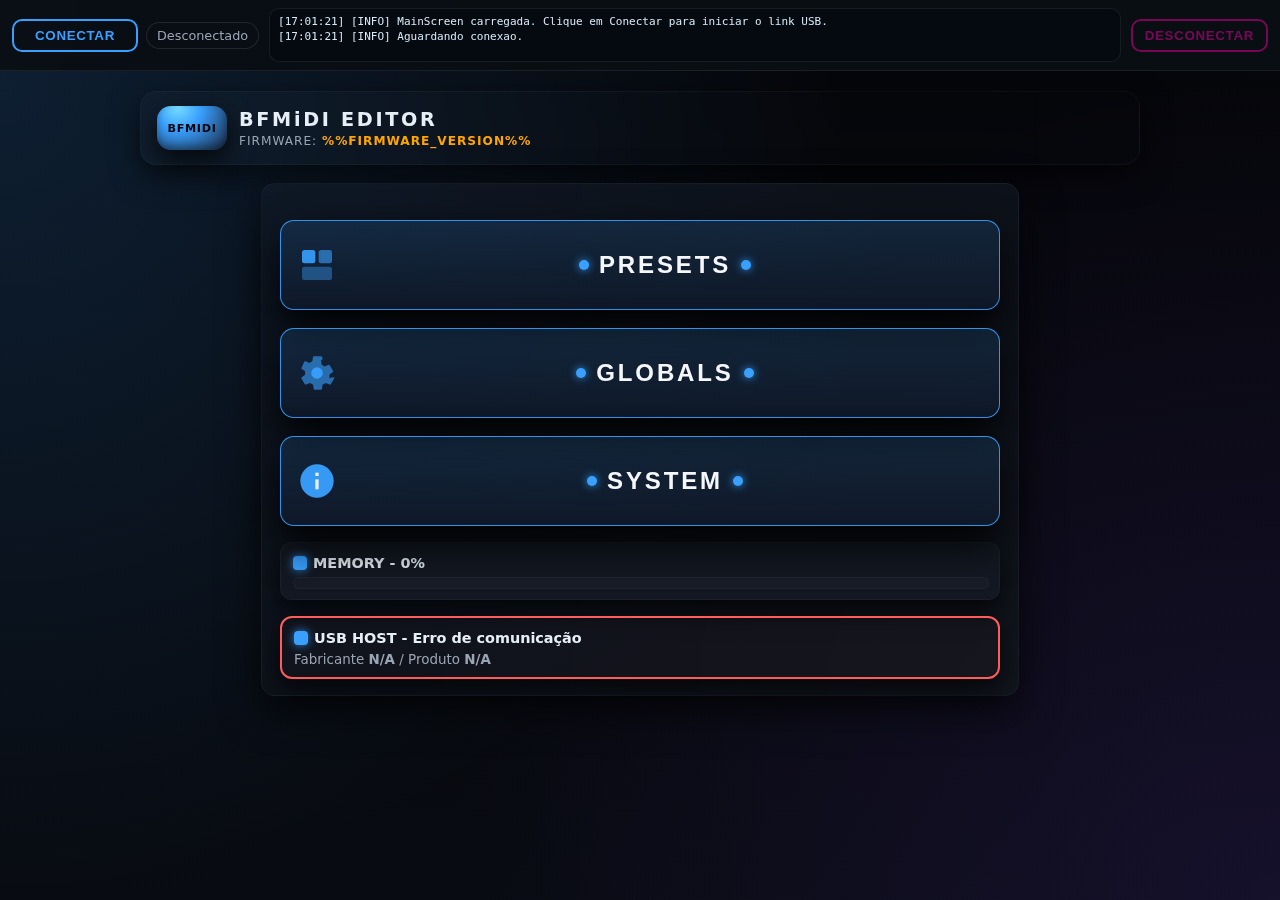
<file: index.html>
﻿<!doctype html>
<html lang="pt-BR">
<head>
  <meta charset="utf-8" />
  <meta name="viewport" content="width=device-width, initial-scale=1" />
  <meta name="theme-color" content="#0b1220" />
  <title>BFMIDI Editor Externo</title>
  <link rel="manifest" href="./manifest.json" />
  <style>
    :root {
      --bg: #070910;
      --muted: #9aa5b3;
      --accent: #39a0ff;
      --ok: #4caf50;
      --warn: #ffb74d;
      --error: #ff5c5c;
    }

    * {
      box-sizing: border-box;
    }

    html,
    body {
      width: 100%;
      height: 100%;
      margin: 0;
      font-family: system-ui, -apple-system, Segoe UI, sans-serif;
      background:
        radial-gradient(circle at top left, rgba(57, 160, 255, 0.16), transparent 55%),
        radial-gradient(circle at bottom right, rgba(124, 58, 237, 0.12), transparent 55%),
        linear-gradient(180deg, #05060a 0%, #080b11 100%);
      color: #e6eef6;
    }

    .editor-shell {
      width: 100%;
      height: 100%;
      display: grid;
      grid-template-rows: auto 1fr;
    }

    .toolbar {
      display: grid;
      grid-template-columns: auto minmax(220px, 1fr) auto;
      align-items: center;
      gap: 10px;
      padding: 8px 12px;
      border-bottom: 1px solid rgba(255, 255, 255, 0.08);
      background: rgba(9, 14, 20, 0.97);
      backdrop-filter: blur(10px);
    }

    .toolbar-left,
    .toolbar-right {
      display: flex;
      align-items: center;
      gap: 8px;
    }

    .toolbar-center {
      min-width: 0;
      display: flex;
      justify-content: center;
    }

    button {
      border-radius: 10px;
      border: 2px solid var(--accent);
      background: transparent;
      color: var(--accent);
      padding: 7px 12px;
      font-weight: 700;
      letter-spacing: 0.05em;
      text-transform: uppercase;
      cursor: pointer;
      min-width: 126px;
      transition: 0.15s ease;
      white-space: nowrap;
    }

    button:hover:not(:disabled) {
      transform: translateY(-1px);
      background: rgba(57, 160, 255, 0.12);
      box-shadow: 0 10px 20px rgba(0, 0, 0, 0.5);
    }

    button:disabled {
      opacity: 0.45;
      cursor: not-allowed;
    }

    #btnToolbarDisconnect {
      border-color: #ff00aa;
      color: #ff00aa;
    }

    #btnToolbarDisconnect:hover:not(:disabled) {
      background: rgba(255, 0, 170, 0.12);
    }

    .status-chip {
      border: 1px solid rgba(255, 255, 255, 0.1);
      border-radius: 999px;
      padding: 5px 10px;
      font-size: 0.8rem;
      color: var(--muted);
      background: rgba(9, 14, 20, 0.95);
      white-space: nowrap;
    }

    .status-chip[data-state="connected"] {
      color: var(--ok);
      border-color: rgba(76, 175, 80, 0.55);
    }

    .status-chip[data-state="connecting"] {
      color: var(--warn);
      border-color: rgba(255, 183, 77, 0.55);
    }

    .status-chip[data-state="error"] {
      color: var(--error);
      border-color: rgba(255, 92, 92, 0.55);
    }

    .serial-monitor {
      width: 100%;
      max-width: 900px;
      height: 54px;
      margin: 0;
      padding: 6px 8px;
      border-radius: 10px;
      border: 1px solid rgba(255, 255, 255, 0.08);
      background: rgba(5, 9, 16, 0.95);
      color: #d7e7f5;
      font-family: ui-monospace, SFMono-Regular, Menlo, Consolas, monospace;
      font-size: 11px;
      line-height: 1.35;
      overflow: auto;
      white-space: pre-wrap;
      word-break: break-word;
    }

    iframe {
      width: 100%;
      height: 100%;
      border: none;
      background: #05060a;
    }

    @media (max-width: 980px) {
      .toolbar {
        grid-template-columns: 1fr;
        gap: 8px;
      }

      .toolbar-left,
      .toolbar-right,
      .toolbar-center {
        justify-content: center;
      }

      .serial-monitor {
        max-width: none;
      }
    }
  </style>
</head>
<body>
  <section id="editorShell" class="editor-shell">
    <div class="toolbar">
      <div class="toolbar-left">
        <button id="btnToolbarConnect" type="button">Conectar</button>
        <div id="toolbarStatus" class="status-chip" data-state="disconnected">Desconectado</div>
      </div>
      <div class="toolbar-center">
        <pre id="serialLogs" class="serial-monitor">[monitor] Abra o browser chooser e conecte o BFMIDI via USB.</pre>
      </div>
      <div class="toolbar-right">
        <button id="btnToolbarDisconnect" type="button" disabled>Desconectar</button>
      </div>
    </div>
    <iframe id="editorFrame" src="./main/" title="BFMIDI Editor"></iframe>
  </section>

  <script type="module" src="./js/launcher.js"></script>
</body>
</html>
</file>
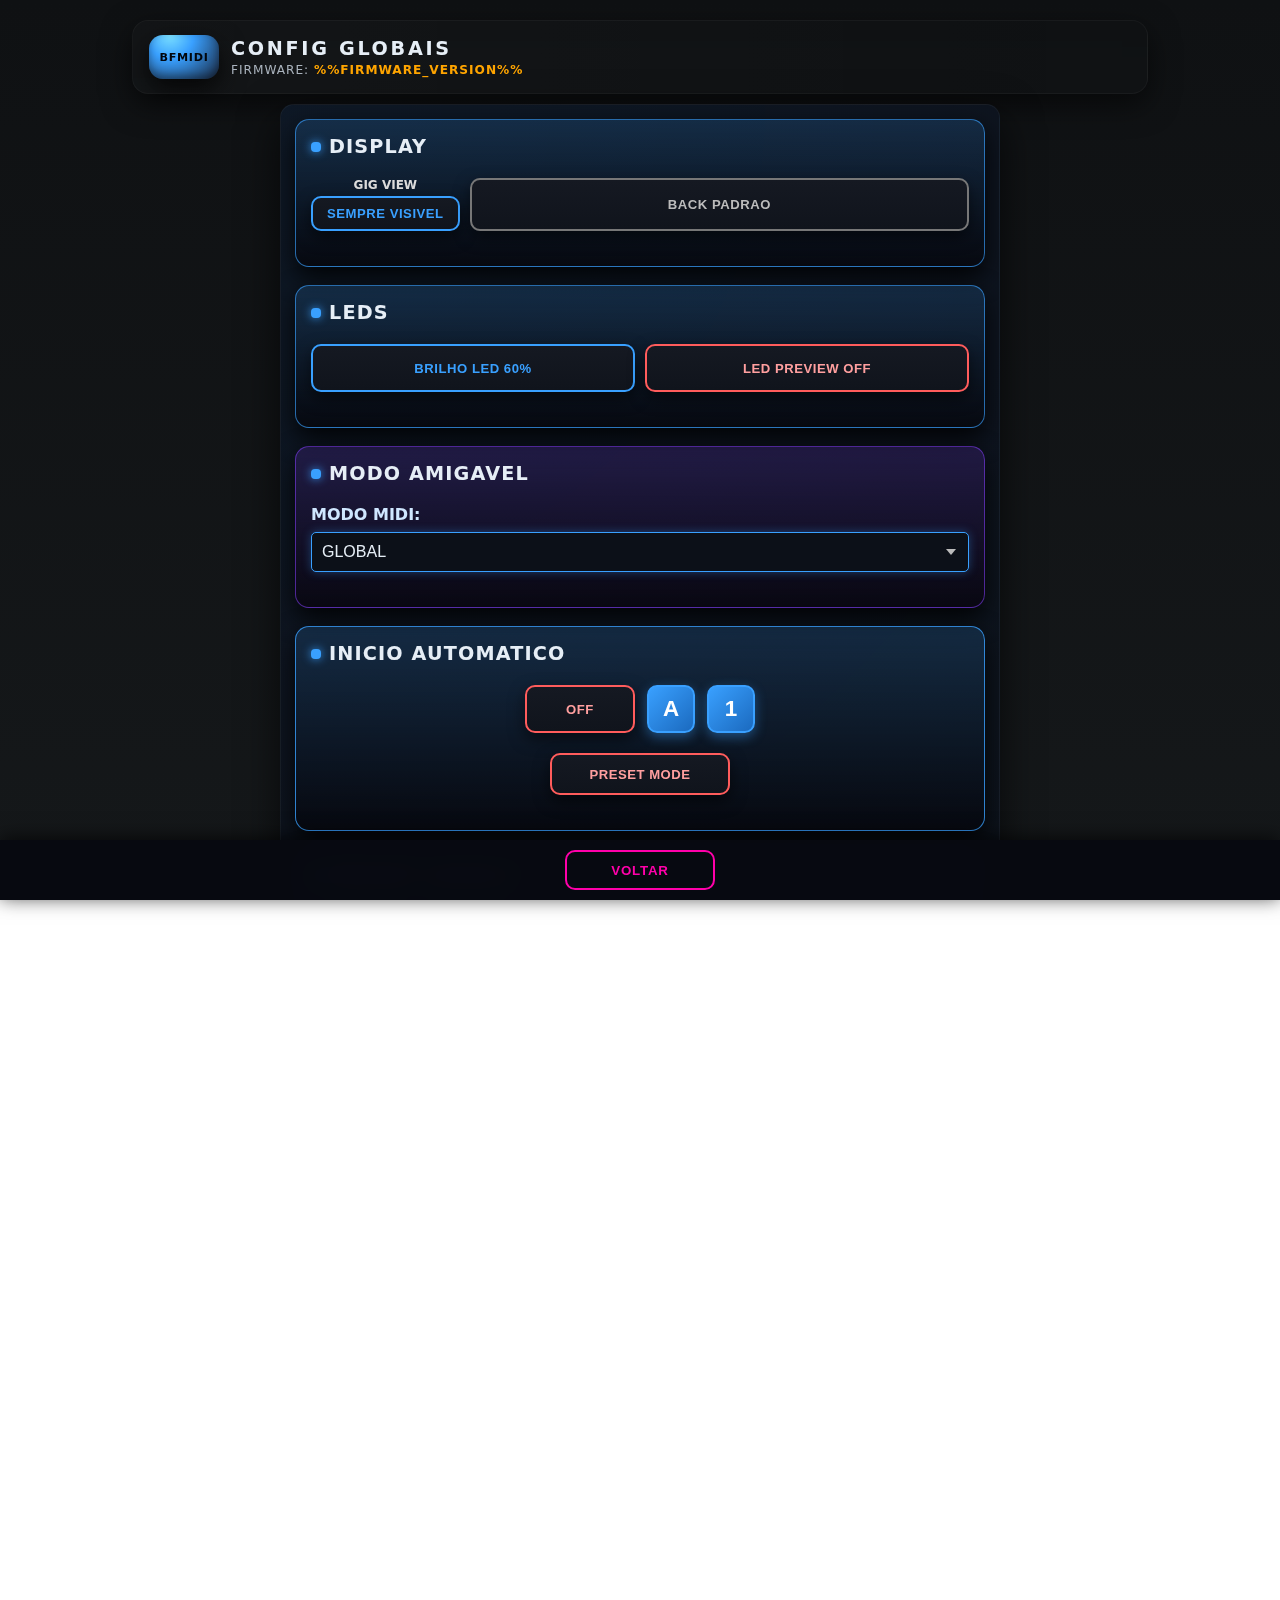
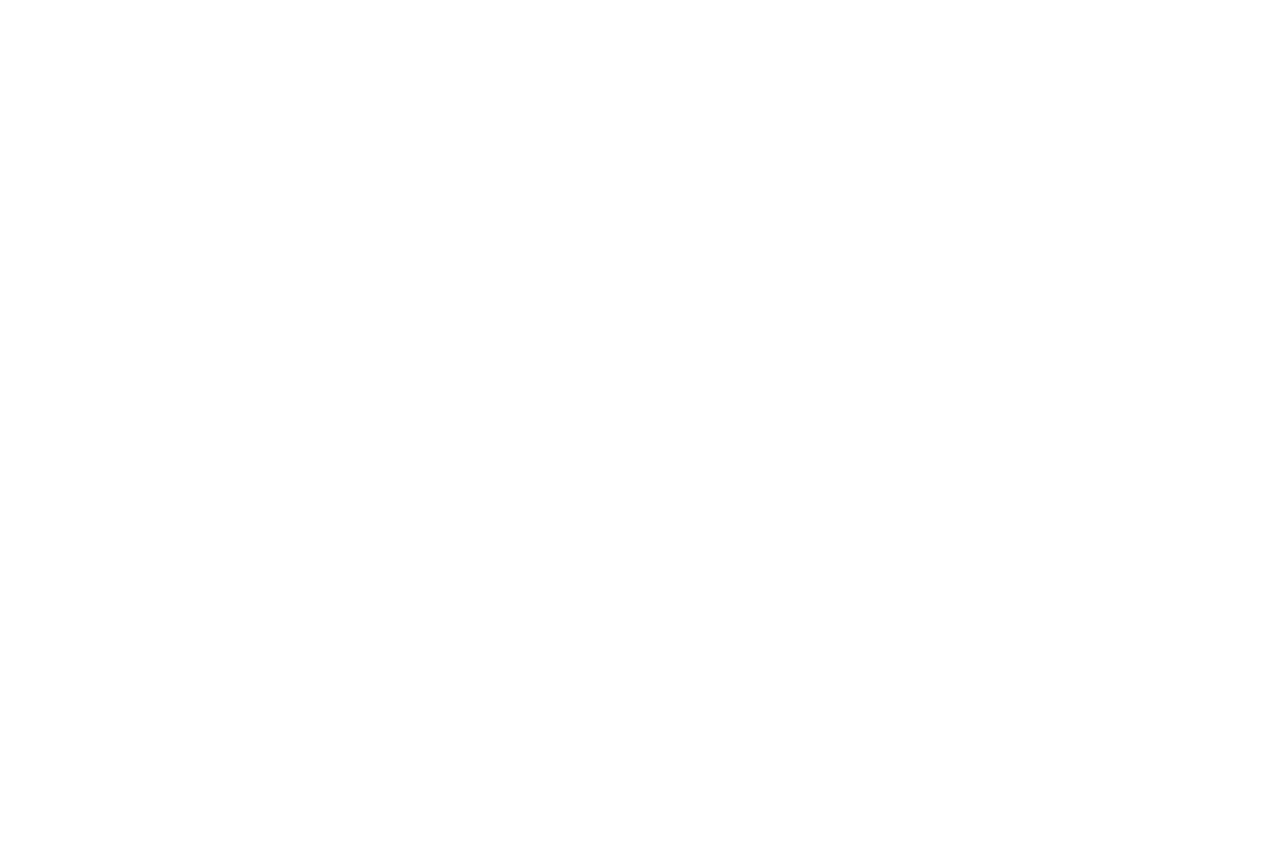
<file: global-config/index.html>
<!DOCTYPE html>
<html lang="pt-br">
<head>
  <meta charset="UTF-8" />
  <meta name="viewport" content="width=device-width, initial-scale=1.0"/>
  <title>BFMIDI - Config Globais</title>

  <style>
    :root{
      --bg:#070910;
      --bg-soft:#0c1018;
      --card:#131822;
      --muted:#9aa5b3;
      --accent:#39a0ff;
      --accent-soft:rgba(57,160,255,0.2);
      --success:#4CAF50;
      --danger:#ff5c5c;
      --glass:rgba(255,255,255,0.02);
      --radius:14px;
      --shadow-soft:0 14px 40px rgba(0,0,0,0.65);
      --transition-fast:160ms ease;
      --focus:#ff8800;
    }

    html,body{
      height:100%;
      margin:0;
      font-family:system-ui,-apple-system,BlinkMacSystemFont,"Segoe UI",sans-serif;
      background:
        radial-gradient(circle at top left, rgba(57,160,255,0.16), transparent 55%),
        radial-gradient(circle at bottom right, rgba(124,58,237,0.12), transparent 55%),
        linear-gradient(180deg,#05060a 0%, #080b11 100%);
      color:#e6eef6;
      -webkit-font-smoothing:antialiased;
      overflow-x:hidden;
    }

    .page{
      max-width:1040px;
      margin:8px auto 80px auto;
      padding:12px 12px 80px 12px; /* reduz padding lateral para caber melhor em telas menores */
      box-sizing:border-box;
    }

    .header{
      display:flex;
      align-items:center;
      justify-content:space-between;
      gap:16px;
      margin-bottom:8px;
      padding:14px 16px;
      border-radius:16px;
      background:linear-gradient(90deg,rgba(255,255,255,0.02),rgba(255,255,255,0));
      border:1px solid rgba(255,255,255,0.04);
      box-shadow:0 10px 30px rgba(0,0,0,0.55);
      backdrop-filter:blur(10px);
    }

    .brand{
      display:flex;
      align-items:center;
      gap:12px;
    }

    .logo{
      width:70px;
      height:44px;
      border-radius:14px;
      background:radial-gradient(circle at 30% 0%,#7be0ff 0%,#39a0ff 36%,#1b2840 100%);
      display:flex;
      align-items:center;
      justify-content:center;
      font-weight:800;
      letter-spacing:0.06em;
      font-size:0.7rem;
      text-transform:uppercase;
      color:#02060c;
      box-shadow:0 10px 26px rgba(0,0,0,0.75), inset 0 -4px 8px rgba(0,0,0,0.35);
    }

    h1{
      font-size:1.2rem;
      margin:0;
      font-weight:700;
      letter-spacing:0.14em;
    }

    .subtitle{
      color:var(--muted);
      font-size:0.76rem;
      margin-top:3px;
      letter-spacing:0.08em;
      text-transform:uppercase;
    }
    .subtitle .fw-version{
      color:#ffa500;
      font-weight:700;
    }

    .grid{
      display:grid;
      grid-template-columns:1fr;
      gap:18px;
      margin-top:10px; /* aproximar primeiro card do cabeÃ§alho */
    }

    .card{
      background:
        radial-gradient(circle at top left, rgba(57,160,255,0.06), transparent 70%),
        radial-gradient(circle at bottom right, rgba(255,255,255,0.02), transparent 70%),
        var(--bg-soft);
      border:1px solid rgba(255,255,255,0.04);
      border-radius:var(--radius);
      padding:14px;
      box-shadow:var(--shadow-soft);
      backdrop-filter:blur(14px);
      box-sizing:border-box;
      width:100%;
      max-width:720px;
      margin:0 auto;
      overflow-x:hidden;
    }

    .form-group { margin-bottom: 20px; text-align: left; }
        .form-group label { display: block; margin-bottom: 8px; font-weight: bold; color: #cccccc; }
        .form-group input[type="number"],
        .form-group input[type="text"],
        .form-group select,
        .form-group input[type="color"] {
            width: 100%;
            padding: 10px;
            border: 1px solid var(--accent);
            border-radius: 5px;
            box-sizing: border-box;
            font-size: 1em;
            background-color: var(--bg-soft);
            color: #e6eef6;
            box-shadow: 0 0 10px rgba(57,160,255,0.35);
        }
        .form-group input[type="number"]:focus,
        .form-group input[type="text"]:focus,
        .form-group select:focus,
        .form-group input[type="color"]:focus { border-color: var(--focus); outline: none; }
        .form-group input[type="checkbox"] { margin-right: 10px; transform: scale(1.2); }
        .btn {
            padding: 8px 14px;
            border-radius: 10px;
            border: none;
            cursor: pointer;
            font-weight: 600;
            color: #071025;
            background: linear-gradient(180deg,#e6f7ff,#cfeaff);
            box-shadow: 0 6px 14px rgba(0,0,0,0.35);
            display: inline-flex;
            align-items: center;
            justify-content: center;
            gap: 6px;
            transition:
              transform var(--transition-fast),
              box-shadow var(--transition-fast),
              background var(--transition-fast),
              color var(--transition-fast),
              border-color var(--transition-fast);
            text-align: center;
            box-sizing: border-box;
            min-width: 150px;
            height: 36px;
        }
        .btn:hover {
            transform: translateY(-2px);
            box-shadow: 0 12px 26px rgba(0,0,0,0.75);
            background: linear-gradient(180deg,#f4fbff,#d9efff);
        }
        .btn-save {
            background: linear-gradient(180deg,var(--success),#3ca94a);
            color: #fff;
            box-shadow: 0 8px 20px rgba(76,175,80,0.4);
        }
        .btn-reset {
            background: linear-gradient(180deg,#ff5c5c,#ff7a7a);
            color: #071025;
        }
        .btn-reset:hover {
            box-shadow: 0 8px 20px rgba(255,92,92,0.4);
        }
        /* Toggle visual para Layer 2 (azul ON / magenta OFF) */
        .live-layer-btn {
            padding: 10px 18px;
            border-radius: 12px;
            border: 2px solid var(--accent);
            background: linear-gradient(180deg, rgba(57,160,255,0.18), rgba(57,160,255,0.05));
            color: var(--accent);
            font-weight: 800;
            letter-spacing: 0.06em;
            text-transform: uppercase;
            cursor: pointer;
            min-width: 170px;
            height: 40px;
            box-shadow: 0 10px 24px rgba(0,0,0,0.6);
            transition:
              transform var(--transition-fast),
              box-shadow var(--transition-fast),
              background var(--transition-fast),
              color var(--transition-fast),
              border-color var(--transition-fast);
        }
        .live-layer-btn:hover {
            transform: translateY(-2px);
            box-shadow: 0 14px 30px rgba(0,0,0,0.75);
            background: linear-gradient(180deg, rgba(57,160,255,0.26), rgba(57,160,255,0.10));
        }
        .live-layer-btn.off {
            border-color: #ff00aa;
            color: #ff00aa;
            background: linear-gradient(180deg, rgba(255,0,170,0.20), rgba(255,0,170,0.06));
            box-shadow: 0 10px 24px rgba(255,0,170,0.18);
        }
        .live-layer-btn.off:hover {
            background: linear-gradient(180deg, rgba(255,0,170,0.28), rgba(255,0,170,0.12));
            box-shadow: 0 14px 30px rgba(255,0,170,0.26);
        }
        .color-picker-group { display: flex; align-items: center; gap: 10px; margin-bottom: 5px; }
        .color-picker-group label { flex-basis: 120px; margin-bottom: 0; }
        #statusMessage { margin-top: 20px; font-weight: bold; }
        /* Estilos para o slider de brilho */
        .slider-container {
            display: flex;
            align-items: center;
            gap: 15px;
        }
        .slider-container input[type="range"] {
            flex-grow: 1;
            margin: 0;
            height: 10px; /* Altura da trilha */
            -webkit-appearance: none; /* Remove aparencia padrao no Chrome/Safari */
            appearance: none;
            background: #777777; /* Cor da trilha mais clara */
            border-radius: 5px;
            cursor: pointer;
        }
        .slider-container input[type="range"]::-webkit-slider-thumb {
            -webkit-appearance: none;
            appearance: none;
            width: 20px;
            height: 20px;
            background: #3498db;
            border-radius: 50%;
            cursor: pointer;
        }
        .slider-container input[type="range"]::-moz-range-thumb {
            width: 20px;
            height: 20px;
            background: #3498db;
            border-radius: 50%;
            border: none;
            cursor: pointer;
        }
        .slider-container .slider-value {
            font-weight: bold;
            min-width: 45px;
            text-align: right;
            color: #bbbbbb;
        }
        .tick-marks-container {
            position: relative;
            width: calc(100% - 60px);
            margin-left: 0;
            margin-top: 5px;
            height: 20px;
        }
        .tick-marks {
            display: flex;
            justify-content: space-between;
            padding: 0 5px;
            box-sizing: border-box;
            width: 100%;
        }
        .tick-marks span {
            font-size: 0.8em;
            color: #bbbbbb;
            position: relative;
        }
        .tick-marks span::before {
            content: "|";
            position: absolute;
            top: -8px;
            left: 50%;
            transform: translateX(-50%);
            color: #999999;
        }
        /* RAMPA controls (match preset styles) */
        .extras-group { margin-bottom:12px; padding:12px; background-color: #171a1d; border-radius:6px; border: 3px solid #888; }
        .extras-group h4 { font-size:0.95em; margin:0 0 10px 0; color:#ddd; }
        .spin-slider-container { width: 100%; }
        .spin-slider-container label { display:block; margin-bottom:6px; color:#bbb; font-size:0.9em; }
        .spin-slider { width: 100%; -webkit-appearance: none; appearance: none; height: 12px; border-radius: 8px; background: linear-gradient(180deg, #2e2e2e 0%, #1d1f22 100%); border: 1px solid #494c50; box-shadow: inset 0 3px 6px rgba(0,0,0,0.55); }
        .spin-slider::-webkit-slider-thumb { -webkit-appearance: none; appearance: none; width: 30px; height: 30px; border-radius: 8px; background: linear-gradient(180deg, #9ea3ab 0%, #6e737a 100%); border: 1px solid #cfd4db; box-shadow: inset 0 2px 0 rgba(255,255,255,0.25); cursor: pointer; }
        .spin-slider::-moz-range-thumb { width: 30px; height: 30px; border-radius: 8px; background: linear-gradient(180deg, #9ea3ab 0%, #6e737a 100%); border: 1px solid #cfd4db; box-shadow: inset 0 2px 0 rgba(255,255,255,0.25); cursor: pointer; }
        .single-toggle-button { height: 48px; min-width: 52px; display: inline-flex; align-items: center; justify-content: center; padding: 0 12px; box-sizing: border-box; font-size: 0.95em; background: linear-gradient(180deg, #3b4046 0%, #2b2f33 100%); border: 3px solid #888; color: #d8dde4; cursor: pointer; transition: background 0.12s ease, border-color 0.12s ease, color 0.12s ease; border-radius: 10px; margin-left: 0; }
        .single-toggle-button.active { background: #87CEEB; border-color: #87CEEB; color: #123; }
        .single-toggle-button.cc-mode { border-color: #87CEEB; color: #87CEEB; box-shadow: 0 0 10px rgba(57,160,255,0.45); }
        .single-toggle-button.pc-mode { border-color: #ffcc00; color: #ffcc00; box-shadow: 0 0 10px rgba(255,204,0,0.45); background: transparent; }
        #startToggleBtnCc2_global { width: 100%; max-width: 100%; min-width: 0; white-space: normal; }
        .ramp-toggle-row { display: grid; grid-template-columns: 1fr; gap: 12px; align-items: stretch; }
        .spin-slider { background: linear-gradient(to right, #7fa6e8 0%, #2a2e33 0%); }
        .ramp-grid { display:grid; grid-template-columns: 1fr; gap:14px; }
        .ramp-sliders > .spin-slider-container { margin-bottom: 12px; }
        @media (min-width: 560px) {
            .ramp-grid { grid-template-columns: 2fr 1fr; }
            .ramp-toggle-row { grid-template-columns: 1fr 1fr; }
        }
        /* Estilos para o seletor de cores customizado (popup) */
        .custom-color-selector {
            position: relative;
            display: block; /* Alterado de inline-block para block */
            width: 100%;    /* Adicionado para ocupar a largura do pai */
        }
        .selected-color-preview {
            width: 100%; /* Ocupa a largura do .custom-color-selector pai */
            height: 38px; 
            border: 1px solid var(--accent);
            border-radius: 5px;
            cursor: pointer;
            box-sizing: border-box;
            background-color: var(--bg-soft); /* Cor de fundo padronizada */
            display: flex;
            align-items: center;
            justify-content: center;
            /* vertical-align: middle; Mantido se .custom-color-selector for inline-block */
            box-shadow: 0 0 10px rgba(57,160,255,0.35);
        }
        .custom-color-selector:focus-within .selected-color-preview { border-color: var(--focus); }
        .selected-color-preview-box { 
            width: calc(100% - 10px);
            height: calc(100% - 10px);
            border: 1px solid #444;
            border-radius: 3px;
        }

        .color-options-panel-overlay {
            display: none;
            position: fixed;
            top: 0;
            left: 0;
            width: 100%;
            height: 100%;
            background-color: rgba(0,0,0,0.3);
            z-index: 90;
            justify-content: center;
            align-items: center;    
        }
        .color-options-panel-overlay.active {
            display: flex;
        }

        .color-options-panel {
            display: none;
            background-color: #3a3f44;
            border: 1px solid #555555;
            border-radius: 10px;
            padding: 15px;
            box-shadow: 0 5px 15px rgba(0,0,0,0.3);
            z-index: 100; 
            display: grid;
            grid-template-columns: repeat(3, auto);
            gap: 12px;
            width: auto; 
            max-width: 200px;
            position: relative;
        }
        .color-options-panel-title {
            grid-column: 1 / -1;
            text-align: center;
            color: #FFFFFF;
            font-weight: bold;
            font-size: 1.1em;
            margin-bottom: 10px;
        }
        .color-options-panel .color-swatch {
            width: 40px;
            height: 40px;
            border: 2px solid #888888;
            border-radius: 6px;
            cursor: pointer;
            transition: transform 0.1s ease, border-color 0.1s ease;
            box-sizing: border-box;
        }
        .color-options-panel .color-swatch:hover {
            transform: scale(1.05);
            border-color: #AACCFF;
        }

        /* Ajuste para o color-picker-group quando usando o novo seletor */
        .color-picker-group .custom-color-selector {
            margin-left: 0px;
        }

        .toggle-switch {
            position: relative;
            display: inline-block;
            width: 75px;
            height: 34px;
            margin-left: 10px;
        }
        .form-group label.toggle-label input[type="checkbox"] {
            opacity: 0;
            width: 0;
            height: 0;
            position: absolute;
        }
        .toggle-slider {
            position: absolute;
            cursor: pointer;
            top: 0;
            left: 0;
            right: 0;
            bottom: 0;
            background-color: #555555;
            border: 2px solid #888888;
            transition: background-color 0.4s, border-color 0.4s;
            border-radius: 34px;
            box-sizing: border-box;
        }

        .toggle-slider:before {
            content: "";
            position: absolute;
            height: 26px; 
            width: 26px;  
            left: 4px;
            top: 50%;
            transform: translateY(-50%);
            background-color: #bbbbbb;
            transition: transform 0.4s, background-color 0.4s;
            border-radius: 50%; 
            z-index: 1;
        }

        .toggle-slider::after {
            content: "OFF";
            position: absolute;
            right: 10px;
            left: auto;
            top: 50%;
            transform: translateY(-50%);
            font-size: 11px;
            font-weight: bold;
            color: #bbbbbb;
            z-index: 0;
            user-select: none;
            -webkit-user-select: none;
            -moz-user-select: none;
            -ms-user-select: none;
        }

        /* ON State */
        .form-group label.toggle-label input[type="checkbox"]:checked + .toggle-switch .toggle-slider {
            background-color: #3498db;
            border-color: #3498db;
        }

        .form-group label.toggle-label input[type="checkbox"]:checked + .toggle-switch .toggle-slider:before {
            background-color: white;
            transform: translate(41px, -50%);
        }

        .form-group label.toggle-label input[type="checkbox"]:checked + .toggle-switch .toggle-slider::after {
            content: "ON";
            color: white;
            left: 12px;
            right: auto;
        }

        .form-group label.toggle-label input[type="checkbox"]:focus + .toggle-switch .toggle-slider {
            box-shadow: 0 0 2px 2px rgba(52, 80, 161, 0.5);
        }
        /* Ajuste para alinhar texto e toggle */
        .form-group label.toggle-label {
            display: flex;
            align-items: center;
            cursor: pointer;
        }
        .form-group label.toggle-label .toggle-text {
            margin-right: 10px;
        }

        /* Estilos para Layout de Cores em Grade/Linhas */
        .color-row {
            display: flex;
            justify-content: center;
            gap: 16px;              /* reduz gap horizontal */
            margin: 8px 4px 14px;   /* aproxima do centro e das bordas do card */
        }
        .color-row:last-of-type {
            margin-bottom: 0;
        }

        .color-grid-item {
            display: flex;
            flex-direction: column;
            align-items: center;  
            min-width: 80px;        /* ligeiramente menor para compactar melhor */
        }

        .color-grid-item label {
            font-weight: bold;
            color: #cccccc;
            margin-bottom: 4px;     /* menos espaÃ§o entre tÃ­tulo e seletor */
            font-size: 0.9em;
            text-transform: uppercase;
            text-align: center;
            width: 100%;
        }
        /* Fim dos Estilos para Layout de Cores */

        .settings-section {
            border-radius: 14px;
            padding: 15px;
            margin-bottom: 18px;
            background: rgba(0,0,0,0.72);
            border: 1px solid rgba(255,255,255,0.06);
            box-shadow: 0 10px 26px rgba(0,0,0,0.85);
        }
        /* Cores de cards por funÃ§Ã£o (seguindo SYSTEM_HTML.h) */
        .section-leds {
            border-color: rgba(57,160,255,0.65);
            background: linear-gradient(180deg, rgba(57,160,255,0.16), rgba(7,9,16,1));
        }
        .section-modo {
            border-color: rgba(124,58,237,0.6);
            background: linear-gradient(180deg, rgba(124,58,237,0.18), rgba(9,8,18,1));
        }
        .section-levels,
        .section-lock {
            border-color: rgba(57,160,255,0.8);
            background: linear-gradient(180deg, rgba(57,160,255,0.14), rgba(5,18,24,1));
        }
        .section-presets {
            border-color: rgba(57,160,255,0.8);
            background: linear-gradient(180deg, rgba(57,160,255,0.16), rgba(4,10,6,1));
        }
        .section-swglobal {
            border-color: rgba(57,160,255,0.8);
            background: linear-gradient(180deg, rgba(57,160,255,0.18), rgba(7,9,16,1));
        }
        .section-system {
            border-color: rgba(57,160,255,0.8);
            background: linear-gradient(180deg, rgba(57,160,255,0.10), rgba(5,7,10,1));
        }
        .section-reset {
            border-color: rgba(255,165,0,0.9);
            background: linear-gradient(180deg, rgba(255,165,0,0.20), rgba(9,8,18,1));
        }
        .settings-section h2 {
            font-size: 1.2em;
            color: #e6eef6;
            margin-top: 0;
            margin-bottom: 14px;
            padding-bottom: 6px;
            display: inline-flex;
            align-items: center;
            gap: 8px;
            text-transform: uppercase;
            letter-spacing: 0.06em;
            font-weight: 800;
            border-bottom: none;
        }
        .settings-section h2::before {
            content:'';
            width:10px;
            height:10px;
            border-radius:4px;
            background:#39a0ff;
            box-shadow:0 0 10px rgba(57,160,255,0.9);
        }

        .preset-levels-selector {
            display: flex;
            justify-content: center;
            gap: 10px;
            margin-top: 10px;
        }
        .preset-level-box {
            width: 40px;
            height: 40px;
            display: flex;
            align-items: center;
            justify-content: center;
            border: 2px solid #ff5c5c; /* borda vermelha = desativado */
            border-radius: 5px;
            cursor: pointer;
            font-weight: bold;
            font-size: 1.0em;
            transition:
              background-color 0.16s ease,
              color 0.16s ease,
              border-color 0.16s ease,
              transform 0.05s ease-in-out;
            background-color: #2b2f36; /* fundo escuro = desativado */
            color: #ff5c5c; /* texto vermelho = desativado */
            text-transform: uppercase;
            letter-spacing: 0.04em;
            user-select: none;
        }
        .preset-level-box:active { transform: scale(0.98); }

        .lock-button {
            width: 120px;
            height: 44px;
            font-size: 1.0em;
            letter-spacing: 0.5px;
        }

        /* Estado visual: azul = ativo (igual estilo ON), vermelho = desativado */
        .preset-level-box.selected {
            border-color: #39a0ff;
            background-color: #0b1624;
            color: #39a0ff;
            box-shadow: 0 0 10px rgba(57,160,255,0.55);
        }
        /* LOCK SETUP/GLOBAL: ativo = VERMELHO (alerta), inativo = visual igual PRESET LEVELS (azul) */
        #lockButtonsContainer .preset-level-box {
            /* estado inativo segue o preset padrÃ£o azul (borda/texto azul, fundo escuro) */
            border-color: #39a0ff;
            color: #39a0ff;
            background-color: #0b1624;
            box-shadow: 0 0 10px rgba(57,160,255,0.0);
        }
        #lockButtonsContainer .preset-level-box.selected {
            /* estado ATIVO invertido para vermelho: destaque de bloqueio */
            border-color: #ff5c5c;
            color: #ff5c5c;
            background-color: #2b2f36;
            box-shadow: 0 0 10px rgba(255,92,92,0.55);
        }

        .switch-config-area {
            padding: 14px 14px 12px 14px;
            margin-top: 12px;
            border-radius: var(--radius);
            background:
              radial-gradient(circle at top left, rgba(57,160,255,0.06), transparent 70%),
              radial-gradient(circle at bottom right, rgba(255,255,255,0.02), transparent 70%),
              var(--bg-soft);
            border: 1px solid var(--accent);
            box-shadow: var(--shadow-soft);
        }
        .switch-config-grid { display: grid; grid-template-columns: 1fr 1fr; gap: 15px; }
        .extras-section { padding:15px; margin-top:15px; background-color:#1d2226; border-radius:6px; border: 1px solid rgba(255,255,255,0.06); text-align:left; }
        .extras-section h3 { color: #87CEEB; font-size: 1em; text-transform: uppercase; margin-top:0; margin-bottom:12px; border-bottom: 1px solid #555; padding-bottom: 8px;}
        .extras-grid { display: grid; grid-template-columns: repeat(auto-fit, minmax(180px, 1fr)); gap: 10px; }
        .extras-group { margin-bottom:10px; padding:10px; background-color: #171a1d; border-radius:4px;} 
        .extras-group h4 {font-size:0.9em; margin:0 0 8px 0; color:#ddd;}
        .spin-values-row { display: flex; justify-content: space-between; gap: 8px; margin-bottom: 10px; }
        .spin-value-item { display: flex; flex-direction: column; flex: 1; min-width: 0; }
        .spin-value-item label { margin-bottom: 4px; font-size: 0.8em; color: #bbb; white-space: nowrap; overflow: hidden; text-overflow: ellipsis; }
        .control-inline-group { display: flex; align-items: center; gap: 15px; margin-bottom: 10px; }
        .control-cc-container { flex: 2; min-width: 0; }
        .control-toggle-container { flex: 3; display: flex; flex-direction: column; }
        .control-toggle-container .toggle-label-custom-text { font-size: 0.8em; color: #bbb; margin-bottom: 3px; display: block; }
        .custom-inline-group { display: flex; align-items: center; gap: 15px; margin-bottom: 10px; }
        .custom-value-container { flex: 1; min-width: 0; display: flex; flex-direction: column; }

        /* Estilos para a barra de progresso (copiado de PRESET_CONFIG) */
        .spin-knob-placeholder {
            height: 20px;
            background-color: #2e2e2e;
            border: 1px solid #555555;
            border-radius: 4px;
            margin-top: 5px;
            padding: 2px;
            box-sizing: border-box;
        }
        .spin-knob-progress-bar {
            height: 100%;
            width: 0%; /* Controlado por JS */
            background-color: #87CEEB;
            border-radius: 3px;
            transition: width 0.2s ease-out;
            display: flex;
            align-items: center;
            justify-content: center;
            overflow: hidden;
        }
        .spin-knob-progress-bar span {
            color: #333;
            font-size: 0.75em;
            font-weight: bold;
            white-space: nowrap;
            padding: 0 3px;
        }

        /* BotÃµes retangulares estilo toggle (para DISPLAY) */
        .rect-toggle-row {
            display: flex;
            flex-wrap: wrap;
            gap: 10px;
        }
        /* Linha DISPLAY (CADEIA / SIGLA FX / BACK) com botÃµes de mesma largura */
        .display-toggle-row {
            display: flex;
            flex-wrap: nowrap;
            gap: 10px;
        }
        .display-toggle-row .rect-toggle {
            flex: 1 1 0;
            min-width: 0;
        }
        .rect-toggle {
            min-width: 110px;
            padding: 8px 14px;
            border-radius: 10px;
            border: 2px solid #666;
            background: linear-gradient(180deg,#151922,#10141c);
            color: #cfe7ff;
            font-weight: 600;
            font-size: 0.82rem;
            letter-spacing: 0.04em;
            text-transform: uppercase;
            display: inline-flex;
            align-items: center;
            justify-content: center;
            cursor: pointer;
            box-shadow: 0 6px 16px rgba(0,0,0,0.55);
            transition:
              background-color var(--transition-fast),
              border-color var(--transition-fast),
              color var(--transition-fast),
              transform var(--transition-fast),
              box-shadow var(--transition-fast);
        }
        .rect-toggle span {
            pointer-events: none;
        }
        .rect-toggle:hover {
            transform: translateY(-1px);
            box-shadow: 0 10px 22px rgba(0,0,0,0.75);
        }
        /* MOSTRAR TELA FX: azul ON / vermelho OFF */
        .rect-toggle-fx-off {
            border-color: #ff5c5c;
            color: #ff9f9f;
        }
        .rect-toggle-fx-on {
            border-color: #39a0ff;
            color: #39a0ff;
        }
        /* SIGLA FX LIVE MODE: roxo/amarelo (hÃ­brido) */
        .rect-toggle-fx-live {
            border-color: #9b59b6;
            color: #f39c12;
        }
        /* BACKGROUND: cinza OFF (BACK PADRÃƒO) / azul ON (BACK COLOR) */
        .rect-toggle-bg-off {
            border-color: #777;
            color: #bbbbbb;
        }
        .rect-toggle-bg-on {
            border-color: #39a0ff;
            color: #39a0ff;
        }

        /* Estilos para Dropdown Customizado */
        .custom-select-wrapper {
            position: relative;
            display: block;
            width: 100%;
            font-family: Arial, sans-serif;
        }

        .custom-select-trigger {
            position: relative;
            display: block;
            width: 100%;
            padding: 10px;
            padding-right: 35px;
            font-size: 1em;
            color: #e6eef6;
            background-color: var(--bg-soft);
            border: 1px solid var(--accent);
            border-radius: 5px;
            cursor: pointer;
            box-sizing: border-box;
            overflow: hidden;
            white-space: nowrap;
            text-overflow: ellipsis;
            box-shadow: 0 0 10px rgba(57,160,255,0.35);
        }
        .custom-select-wrapper .custom-select-trigger:focus,
        .custom-select-wrapper.open .custom-select-trigger { border-color: var(--focus); outline: none; }

        .custom-select-trigger::after {
            content: '';
            position: absolute;
            top: 50%;
            right: 12px;
            transform: translateY(-50%);
            width: 0;
            height: 0;
            border-left: 5px solid transparent;
            border-right: 5px solid transparent;
            border-top: 6px solid #bbbbbb;
            transition: transform 0.2s ease;
        }

        .custom-select-wrapper.open .custom-select-trigger::after {
            transform: translateY(-50%) rotate(180deg);
        }

        .custom-options-panel {
            position: absolute;
            top: calc(100% + 2px);
            left: 0;
            right: 0;
            background-color: var(--bg-soft);
            border: 1px solid var(--accent);
            border-top: none;
            border-radius: 0 0 5px 5px;
            z-index: 1000;
            max-height: 200px;
            overflow-y: auto;
            display: none;
            box-shadow: 0 4px 8px rgba(0,0,0,0.2);
        }

        .custom-select-wrapper.open .custom-options-panel {
            display: block;
        }
        /* While editing/open: list container border becomes orange */
        .custom-select-wrapper.open .custom-options-panel { border-color: var(--focus); }

        .custom-option {
            padding: 10px;
            color: #f0f0f0;
            cursor: pointer;
            transition: background-color 0.2s ease;
            white-space: nowrap;
        }

        .custom-option:hover {
            background-color: #777777;
        }

        .custom-option.selected {
            background-color: #6a6a6a;
            font-weight: bold;
        }

        /* Esconder o select original */
        .custom-select-wrapper select {
            display: none !important;
        }

        .floating-footer-bar {
            position: fixed;
            bottom: 0;
            left: 0;
            width: 100%;
            background-color: rgba(7,9,16,0.98);
            padding: 10px 0;
            box-shadow: 0 -2px 18px rgba(0,0,0,0.7);
            z-index: 1000;
            display: flex;
            justify-content: center;
            backdrop-filter: blur(12px);
            box-sizing: border-box;
        }
        .floating-footer-bar .btn-container {
            display: flex;
            justify-content: space-around;
            width: 100%;
            max-width: 580px;
            margin-top: 0;
            padding: 0 10px;
            box-sizing: border-box;
        }

        /* BotÃµes flutuantes personalizados */
        .floating-footer-bar .btn-voltar,
        .floating-footer-bar .btn-salvar {
            background: transparent;
            box-shadow: none;
            height: 40px;
            min-width: 150px;
            border-radius: 10px;
            font-weight: 700;
            text-transform: uppercase;
            letter-spacing: 0.06em;
            display: inline-flex;
            align-items: center;
            justify-content: center;
            gap: 6px;
            transition:
              transform var(--transition-fast),
              box-shadow var(--transition-fast),
              background-color var(--transition-fast),
              color var(--transition-fast),
              border-color var(--transition-fast);
        }

        .floating-footer-bar .btn-salvar {
            border: 2px solid var(--success);
            color: var(--success);
        }

        .floating-footer-bar .btn-salvar:hover {
            transform: translateY(-2px);
            box-shadow: 0 8px 18px rgba(0,0,0,0.8);
            background-color: rgba(76,175,80,0.06);
        }

        .floating-footer-bar .btn-voltar {
            border: 2px solid #ff00aa; /* magenta */
            color: #ff00aa;
        }

        .floating-footer-bar .btn-voltar:hover {
            transform: translateY(-2px);
            box-shadow: 0 8px 18px rgba(0,0,0,0.8);
            background-color: rgba(255,0,170,0.06);
        }

        .btn-reset {
            background: transparent;
            color: #ffffff;
            border: 2px solid #ffffff;
        }

        /* INICIO AUTOMATICO - Botoes unicos */
        .section-autostart {
            border-color: rgba(57,160,255,0.8);
            background: linear-gradient(180deg, rgba(57,160,255,0.16), rgba(7,9,16,1));
        }
        .autostart-single-box {
            width: 48px;
            height: 48px;
            display: flex;
            align-items: center;
            justify-content: center;
            background: linear-gradient(135deg, var(--accent), #1b6abf);
            border: 2px solid var(--accent);
            border-radius: 10px;
            font-size: 1.4rem;
            font-weight: 700;
            color: #fff;
            cursor: pointer;
            transition: all 0.15s ease;
            box-shadow: 0 4px 12px rgba(57,160,255,0.4);
        }
        .autostart-single-box:hover {
            transform: scale(1.05);
            box-shadow: 0 6px 16px rgba(57,160,255,0.6);
        }
        .autostart-single-box:active {
            transform: scale(0.95);
        }

    </style>
    <!-- (Overrides antigos simplificados; DESIGN.md consolidado acima) -->
    <style>
      .save-banner {
        position: fixed;
        top: 12px;
        left: 50%;
        transform: translateX(-50%);
        background-color: #27ae60; /* verde */
        color: #ffffff;
        padding: 16px 28px;
        border-radius: 12px;
        font-weight: bold;
        z-index: 2000;
        box-shadow: 0 6px 18px rgba(0,0,0,0.35);
        opacity: 0;
        transition: opacity 0.12s ease-in-out;
        pointer-events: none;
        display: none;
        font-size: 1.5em;
      }
      .save-banner.show {
        display: block;
        opacity: 1;
      }

      /* Page background + primary text color */
      /* (SubstituÃ­do pelo novo layout .page/.card semelhante ao SYSTEM_html.h) */

      /* Form inputs: keep sizes, update colors to match theme */
      .form-group input[type="number"],
      .form-group input[type="text"],
      .form-group select,
      .form-group input[type="color"] {
        background: var(--bg-soft);
        border: 1px solid var(--accent);
        color: #e6eef6;
      }

      /* Labels and muted text */
      .form-group label { color: #cfe7ff; }
      #statusMessage { color: var(--muted); }

      /* Buttons: keep same dimensions but use theme colors */
      .btn { background: linear-gradient(180deg,#e6f7ff,#cfeaff); color: #071025; }
      .btn-save { background: linear-gradient(180deg,var(--accent),#7be0ff); color: #071025; }
      .btn-reset { background: linear-gradient(180deg,#ff5c5c,#ff7a7a); color: #071025; }

      /* Small accent for interactive elements */
      .color-options-panel .color-swatch:hover { border-color: rgba(57,160,255,0.35); }

    </style>

    <!-- Minimal theme overrides (cores e fontes apenas) -->
    <style>
      :root{
        --accent: #39a0ff;
        --muted: #aab3bd;
        --glass: rgba(255,255,255,0.03);
        --card-border: rgba(255,255,255,0.03);
        --focus:#ff8800;
      }
      body {
        background: linear-gradient(180deg,#0f1113 0%, #15181a 100%);
        color: #e6eef6;
        font-family: system-ui,-apple-system,BlinkMacSystemFont,"Segoe UI",sans-serif;
      }
      .container {
        background: linear-gradient(180deg, rgba(255,255,255,0.02), rgba(255,255,255,0.01));
        border: 1px solid var(--card-border);
      }
      .form-group label { color: #cfe7ff; }
      .btn { background: linear-gradient(180deg,#e6f7ff,#cfeaff); color:#071025; }
      .btn-save { background: linear-gradient(180deg,var(--accent),#7be0ff); color:#071025; }
>>>>>>> Global styles mantidos para demais botoes; floating-footer usa classes especificas
      #statusMessage { color: var(--muted); }
    </style>

  <script src="../js/parity-bridge-client.js"></script>
</head>
<body>
  <div class="page">
    <div class="header">
      <div class="brand">
        <div class="logo">BFMiDI</div>
        <div>
          <h1>CONFIG GLOBAIS</h1>
          <div class="subtitle">Firmware: <span id="fwMain" class="fw-version">%%FIRMWARE_VERSION%%</span></div>
        </div>
      </div>
    </div>

    <script>
      // Corrige placeholder caso o firmware nao seja injetado no HTML bruto
      window.addEventListener('DOMContentLoaded', function () {
        try {
          var fwEl = document.getElementById('fwMain');
          if (!fwEl) return;
          var txt = (fwEl.textContent || fwEl.innerText || '').trim();

          if (txt === '%%FIRMWARE_VERSION%%' || txt === '%%FIRMWARE-VERSION%%') {
            fetch('/api/system/info')
              .then(function (r) { return r.ok ? r.json() : null; })
              .then(function (info) {
                if (info && info.firmwareVersion) {
                  fwEl.textContent = info.firmwareVersion;
                }
              })
              .catch(function () {});
          }
        } catch (e) {}
      });
    </script>

    <div class="grid">
      <div class="card">
        <form id="globalConfigForm">
            <!-- CARD: DISPLAY -->
            <div class="settings-section section-leds">
                <h2>DISPLAY</h2>

                <!-- Linha de botoes retangulares (DISPLAY: CADEIA / SIGLA FX / BACK PADRAO) -->
                <div class="form-group">
                    <div class="rect-toggle-row display-toggle-row">
                        <!-- SHOW FX: ativa envio MIDI especial em modos HX STOMP / AMPERO X -->
                        <button type="button"
                                id="btnMostrarCadeia"
                                class="rect-toggle rect-toggle-fx-off"
                                data-target-checkbox="mostrarCadeia"
                                style="display:none;">
                            <span>SHOW FX</span>
                        </button>

                        <!-- GIG VIEW (SEMPRE / LIVE MODE) -->
                        <div style="display:flex; flex-direction:column; align-items:center;">
                            <span style="font-weight:bold; color:#ddd; font-size:12px; margin-bottom:4px;">GIG VIEW</span>
                            <button type="button"
                                    id="btnMostrarFxQuando"
                                    class="rect-toggle rect-toggle-fx-on"
                                    data-target-checkbox="mostrarFxQuando">
                                <span id="btnMostrarFxQuandoLabel">SEMPRE VISIVEL</span>
                            </button>
                        </div>

                        <!-- BACKGROUND: OFF = BACK PADRAO (cinza) / ON = BACK COLOR (azul) -->
                        <button type="button"
                                id="btnBackgroundMode"
                                class="rect-toggle rect-toggle-bg-off"
                                data-target-checkbox="bgColorEnabled">
                            <span id="btnBackgroundModeLabel">BACK PADRAO</span>
                        </button>
                    </div>
                </div>

                <!-- Checkboxes reais ocultos (compativeis com backend) -->
                <!-- SHOW FX SCREEN (legado): usada para mostrar tela/CADEIA FX em firmwares antigos -->
                <input type="checkbox" id="mostrarTelaFX" name="mostrarTelaFX" style="display:none;">
                <!-- CADEIA: reutiliza a variavel SHOW FX SCREEN existente no firmware -->
                <input type="checkbox" id="mostrarCadeia" name="mostrarCadeia" style="display:none;">
                <!-- FX DISPLAY: modo (SIGLAS/ICONES/OFF) + quando (SEMPRE/LIVE MODE) -->
                <input type="hidden" id="mostrarFxModo" name="mostrarFxModo" value="1">
                <input type="hidden" id="mostrarFxQuando" name="mostrarFxQuando" value="0">
                <input type="checkbox" id="bgColorEnabled" name="bgColorEnabled" style="display:none;">

                <!-- Seletor de cor do BACKGROUND (mostrado so quando BACK COLOR ON) -->
                <div class="form-group" id="backgroundColorPickerGroup" style="display:none;">
                    <div class="custom-color-selector">
                        <div id="backgroundSelectedColorPreview" class="selected-color-preview" tabindex="0">
                            <div id="backgroundSelectedColorPreviewBox" class="selected-color-preview-box"></div>
                        </div>
                    </div>
                </div>
            </div>

            <!-- CARD: LEDS -->
            <div class="settings-section section-leds">
                <h2>LEDS</h2>
                <div class="form-group" style="display:flex; gap:10px;">
                    <button type="button"
                            id="ledBrilhoButton"
                            class="rect-toggle rect-toggle-fx-on"
                            style="flex:1; height:48px;">
                        BRILHO LED 60%
                    </button>

                    <button type="button"
                            id="ledPreviewButton"
                            class="rect-toggle rect-toggle-fx-off"
                            style="flex:1; height:48px;">
                        <span>LED PREVIEW OFF</span>
                    </button>
                    <!-- checkbox oculto para manter compatibilidade com backend -->
                    <input type="checkbox" id="ledPreview" name="ledPreview" style="display:none;">
                </div>
            </div>

            <div class="settings-section section-modo">
                <h2>MODO AMIGAVEL</h2>
                <div class="form-group">
                    <label for="modoMidi">MODO MIDI:</label>
                    <select id="modoMidi" name="modoMidi">
                        <option value="GLOBAL">GLOBAL</option>
                        <option value="AMPERO AS2">AMPERO AS2</option>
                        <option value="AMPERO MINI">AMPERO MINI</option>
                        <option value="HX STOMP">HX STOMP</option>
                        <option value="A. STAGE 2">A. STAGE 2</option>
                        <option value="GP-200LT">GP-200LT</option>
                        <option value="VALETON GP5">VALETON GP5</option>
                        <option value="POCKET MASTER">POCKET MASTER</option>
                        <option value="TONEX">TONEX</option>
                        <option value="KEMPER PLAYER">KEMPER PLAYER</option>
                        <option value="AMPERO MP350">AMPERO MP350</option>
                        <option value="MX5">MX5</option>
                        <option value="NANO CORTEX">NANO CORTEX</option>
                        <option value="QUAD CORTEX">QUAD CORTEX</option>
                    </select>
                </div>


            </div>

            <!-- CARD: INICIO AUTOMATICO -->
            <div class="settings-section section-autostart">
                <h2>INICIO AUTOMATICO</h2>
                <div class="form-group" style="display:flex; align-items:center; justify-content:center; gap:12px;">
                    <button type="button" id="autoStartToggleBtn" class="rect-toggle rect-toggle-fx-off" style="width:90px; height:48px;">
                        <span id="autoStartToggleLabel">OFF</span>
                    </button>
                    <button type="button" id="autoStartRowBtn" class="autostart-single-box">
                        <span id="autoStartRowLabel">A</span>
                    </button>
                    <button type="button" id="autoStartColBtn" class="autostart-single-box">
                        <span id="autoStartColLabel">1</span>
                    </button>
                    <input type="checkbox" id="autoStartEnabled" name="autoStartEnabled" style="display:none;">
                    <input type="hidden" id="autoStartRow" name="autoStartRow" value="0">
                    <input type="hidden" id="autoStartCol" name="autoStartCol" value="0">
                </div>
                <div class="form-group" style="display:flex; align-items:center; justify-content:center; margin-top:10px;">
                    <button type="button" id="autoStartLiveModeBtn" class="rect-toggle rect-toggle-fx-off" style="width:180px; height:42px;">
                        <span id="autoStartLiveModeLabel">PRESET MODE</span>
                    </button>
                    <input type="checkbox" id="autoStartLiveMode" name="autoStartLiveMode" style="display:none;">
                </div>
            </div>

            <div class="settings-section section-levels">
                <h2>PRESET LEVELS</h2>
                <div class="preset-levels-selector" id="presetLevelsContainer">
                    <div class="preset-level-box" data-level="A">A</div>
                    <div class="preset-level-box" data-level="B">B</div>
                    <div class="preset-level-box" data-level="C">C</div>
                    <div class="preset-level-box" data-level="D">D</div>
                    <div class="preset-level-box" data-level="E">E</div>

                </div>
            </div>

            <div class="settings-section section-lock">
                <h2>LOCK</h2>
                <div class="preset-levels-selector" id="lockButtonsContainer">
                    <div class="preset-level-box lock-button" id="lockSetupBtn" data-lock="setup">SETUP</div>
                    <div class="preset-level-box lock-button" id="lockGlobalBtn" data-lock="global">GLOBAL</div>
                </div>
            </div>

            <div class="settings-section section-presets">
                <h2>PRESET LEDS</h2>

                <!-- Toggle LED LETRAS / LED NUMEROS -->
                <div class="form-group" style="margin-bottom: 12px; text-align: center;">
                    <button type="button" id="ledModeToggleButton" class="rect-toggle rect-toggle-fx-on" style="width: 100%; height: 48px;">
                        <span id="ledModeToggleLabel">LED LETRAS</span>
                    </button>
                    <input type="checkbox" id="ledModeNumeros" name="ledModeNumeros" style="display:none;">
                </div>

                <!-- 1a linha: PRESET A, B, C -->
                <div class="color-row">
                    <div class="color-grid-item">
                        <label id="presetALabel">PRESET A:</label>
                        <div class="custom-color-selector">
                            <div id="presetASelectedColorPreview" class="selected-color-preview" tabindex="0">
                                <div id="presetASelectedColorPreviewBox" class="selected-color-preview-box"></div>
                            </div>
                        </div>
                    </div>
                    <div class="color-grid-item">
                        <label id="presetBLabel">PRESET B:</label>
                        <div class="custom-color-selector">
                            <div id="presetBSelectedColorPreview" class="selected-color-preview" tabindex="0">
                                <div id="presetBSelectedColorPreviewBox" class="selected-color-preview-box"></div>
                            </div>
                        </div>
                    </div>
                    <div class="color-grid-item">
                        <label id="presetCLabel">PRESET C:</label>
                        <div class="custom-color-selector">
                            <div id="presetCSelectedColorPreview" class="selected-color-preview" tabindex="0">
                                <div id="presetCSelectedColorPreviewBox" class="selected-color-preview-box"></div>
                            </div>
                        </div>
                    </div>
                </div>

                <!-- 2a linha: PRESET D, PRESET E, PRESET F -->
                <div class="color-row">
                    <div class="color-grid-item">
                        <label id="presetDLabel">PRESET D:</label>
                        <div class="custom-color-selector">
                            <div id="presetDSelectedColorPreview" class="selected-color-preview" tabindex="0">
                                <div id="presetDSelectedColorPreviewBox" class="selected-color-preview-box"></div>
                            </div>
                        </div>
                    </div>
                    <div class="color-grid-item">
                        <label id="presetELabel">PRESET E:</label>
                        <div class="custom-color-selector">
                            <div id="presetESelectedColorPreview" class="selected-color-preview" tabindex="0">
                                <div id="presetESelectedColorPreviewBox" class="selected-color-preview-box"></div>
                            </div>
                        </div>
                    </div>
                    <div class="color-grid-item" id="presetFColorItem" style="display:none;">
                        <label id="presetFLabel">SW 6:</label>
                        <div class="custom-color-selector">
                            <div id="presetFSelectedColorPreview" class="selected-color-preview" tabindex="0">
                                <div id="presetFSelectedColorPreviewBox" class="selected-color-preview-box"></div>
                            </div>
                        </div>
                    </div>
                </div>

            </div>

            <!-- CARD: LIVE MODE -->
            <div class="settings-section section-presets">
                <h2>LIVE MODE</h2>

                <div class="color-row">
                    <div class="color-grid-item">
                        <label>MODO LIVE 1</label>
                        <div class="custom-color-selector">
                            <div id="liveModeSelectedColorPreview" class="selected-color-preview" tabindex="0">
                                <div id="liveModeSelectedColorPreviewBox" class="selected-color-preview-box"></div>
                            </div>
                        </div>
                    </div>
                    <div class="color-grid-item">
                        <label>MODO LIVE 2</label>
                        <div class="custom-color-selector">
                            <div id="liveMode2SelectedColorPreview" class="selected-color-preview" tabindex="0">
                                <div id="liveMode2SelectedColorPreviewBox" class="selected-color-preview-box"></div>
                            </div>
                        </div>
                    </div>
                </div>

                <div class="form-group" style="margin-top: 10px; text-align: center;">
                    <label style="display:block; margin-bottom:6px;">LAYER 2 (LIVE MODE)</label>
                    <button type="button" id="liveLayer2ToggleButton" class="live-layer-btn">
                        <span id="liveLayer2ToggleLabel">Layer 2 ON</span>
                    </button>
                    <input type="checkbox" id="liveLayer2Enabled" name="liveLayer2Enabled" style="display:none;">
                </div>

            </div>

            <div class="settings-section section-swglobal">
                <h2>SW GLOBAL</h2>
                <div class="switch-config-area" id="switchConfigArea">
                    <div class="switch-config-grid">
                        <div class="form-group">
                            <label for="switchMode">Modo:</label>
                            <div class="custom-select-wrapper" data-select-id="switchMode">
                                <select id="switchMode" name="switchMode"></select>
                            </div>
                        </div>
                        <div class="form-group" id="ccFieldFormGroup">
                            <label for="switchCC">CC:</label>
                            <div class="custom-select-wrapper" data-select-id="switchCC">
                                <select id="switchCC" name="switchCC"></select>
                            </div>
                        </div>
                    </div>
                    <div class="switch-config-grid">
                         <div class="form-group">
                            <label>Start:</label>
                            <label class="toggle-label">
                                <input type="checkbox" id="switchStart" name="switchStart">
                                <span class="toggle-switch"><span class="toggle-slider"></span></span>
                            </label>
                        </div>
                        <div class="form-group">
                            <label for="switchChannel">CH:</label>
                            <div class="custom-select-wrapper" data-select-id="switchChannel">
                                <select id="switchChannel" name="switchChannel"></select>
                            </div>
                        </div>
                    </div>
                     <div class="form-group">
                        <label for="switchLedColorValue">LED:</label>
                        <div class="custom-color-selector">
                            <div id="selectedLedColorPreview" class="selected-color-preview" tabindex="0">
                                 <div id="selectedLedColorPreviewBox" class="selected-color-preview-box"></div>
                            </div>
                        </div>
                    </div>
                </div>
                <div id="dynamicModeConfigArea" class="switch-config-area" style="display:none; margin-top: 12px;">
                </div>
            </div>

            <div class="settings-section section-system">
                <h2>CHAMADA DE PRESETS</h2>
                <div class="form-group">
                    <label for="selectModeIndex">SET PRESET (Modo de Selecao):</label>
                    <select id="selectModeIndex" name="selectModeIndex">
                        <option value="0">Modo 1 (Curto/Longo)</option>
                        <option value="1">Modo 2 (Apenas Curto)</option>
                        <option value="2">Modo 3 (Curto p/ Slow)</option>
                    </select>
                </div>
            </div>

        </form>
        <div id="statusMessage"></div>
      </div>
    </div>

    <div class="floating-footer-bar">
      <div class="btn-container">
      <button type="button" class="btn btn-voltar" onclick="window.location.href='../'">Voltar</button>
      </div>
    </div>
  </div>


    <script>
        function showSavedBanner() {
            const bannerId = 'saveBanner';
            let banner = document.getElementById(bannerId);
            if (!banner) {
                banner = document.createElement('div');
                banner.id = bannerId;
                banner.className = 'save-banner';
                banner.setAttribute('aria-hidden', 'true');
                banner.textContent = 'SALVO!';
                document.body.appendChild(banner);
            }
            banner.classList.add('show');
            banner.setAttribute('aria-hidden', 'false');
            banner.style.display = 'block';
            // Hide after 500ms (fade out quickly)
            setTimeout(() => {
                banner.classList.remove('show');
                banner.setAttribute('aria-hidden', 'true');
                setTimeout(() => { banner.style.display = 'none'; }, 150);
            }, 500);
        }

        const form = document.getElementById('globalConfigForm');
        const statusMessage = document.getElementById('statusMessage');
        const ledBrilhoButton = document.getElementById('ledBrilhoButton');
        let ledBrilho = 3; // 1..5 => 20..100%
        
        const modoMidiSelect = document.getElementById('modoMidi');
        let selectedBackgroundColorUint32 = 0;

        const PRESET_COLORS = [
            { name: "Vermelho", hex: "#FF0000", uint32: 0xFF0000 },
            { name: "Verde",    hex: "#00FF00", uint32: 0x00FF00 },
            { name: "Azul",     hex: "#0000FF", uint32: 0x0000FF },
            { name: "Amarelo",  hex: "#FFFF00", uint32: 0xFFFF00 },
            { name: "Roxo",     hex: "#800080", uint32: 0x800080 },
            { name: "Cyan",     hex: "#00FFFF", uint32: 0x00FFFF },
            { name: "Branco",   hex: "#FFFFFF", uint32: 0xFFFFFF },
            { name: "Laranja",  hex: "#FF5000", uint32: 0xFF5000 }, // 255, 80, 0
            { name: "Magenta",  hex: "#FF0080", uint32: 0xFF0080 }  // 255, 0, 128
        ];
        const BACKGROUND_COLORS = [...PRESET_COLORS, { name: "Preto", hex: "#000000", uint32: 0x000000 }];

        const modoMidiOptionsValues = ["GLOBAL", "AMPERO AS2", "AMPERO MINI", "HX STOMP", "A. STAGE 2", "GP-200LT", "VALETON GP5", "POCKET MASTER", "TONEX", "KEMPER PLAYER", "AMPERO MP350", "MX5", "NANO CORTEX", "QUAD CORTEX"];

        let lockSetup = false;
        let lockGlobal = false;

        function hexToUint32(hex) {
            return parseInt(hex.replace("#", ""), 16);
        }

        function uint32ToHex(uint32) {
            let hex = uint32.toString(16);
            while (hex.length < 6) {
                hex = "0" + hex;
            }
            return "#" + hex;
        }

                let selectedPresetColorsUint32 = [0,0,0,0,0,0]; // A-E + F (6 para LED NUMEROS)
        let selectedLiveModeColorUint32 = 0;
        let selectedLiveMode2ColorUint32 = 0;
        let selectedSwGlobalLedIndex = 0; // Para a cor do LED do SW Global
        let selectedSwGlobalLed2Index = 0; // Para a cor do LED2 (CC2 longo)
        let presetLevels = [true, true, true, true, true]; // A, B, C, D, E
        let ledModeNumeros = false; // false = LED LETRAS (A-F), true = LED NUMEROS (1-6)

        let swGlobalConfig = {};

        function normalizeSwGlobalConfig(cfg) {
            if (!cfg) return {};
            if (cfg.spin_send_pc === undefined) cfg.spin_send_pc = false;
            if (cfg.cc2 === undefined) cfg.cc2 = 0;
            if (cfg.start_value_cc2 === undefined) cfg.start_value_cc2 = false;
            if (cfg.canal_cc2 === undefined && cfg.cc2_ch !== undefined) {
                const ch = parseInt(cfg.cc2_ch, 10);
                if (!Number.isNaN(ch)) cfg.canal_cc2 = ch;
            }
            if (cfg.cc2_ch === undefined && cfg.canal_cc2 !== undefined) {
                const ch = parseInt(cfg.canal_cc2, 10);
                if (!Number.isNaN(ch)) cfg.cc2_ch = ch;
            }
            if (cfg.led2 === undefined) cfg.led2 = 0;
            if ((cfg.modo >= 19 && cfg.modo <= 21) || (cfg.modo >= 41 && cfg.modo <= 43)) {
                cfg.modo = 1;
                cfg.spin_send_pc = true;
            }
            return cfg;
        }

        function syncSpinSendPcGlobal(desiredValue, isSpinMode = true) {
            const cb = document.getElementById('spinSendPcToggle_global');
            const btn = document.getElementById('spinSendPcBtn_global');
            if (!cb || !btn) return;
            if (typeof desiredValue === 'boolean') cb.checked = desiredValue;
            const ccField = document.getElementById('ccFieldFormGroup');
            if (cb.checked) {
                btn.classList.add('active', 'pc-mode');
                btn.classList.remove('cc-mode');
                btn.setAttribute('aria-pressed','true');
                btn.textContent = 'ENVIAR PC';
                if (isSpinMode && ccField) ccField.style.display = 'none';
            } else {
                btn.classList.add('cc-mode');
                btn.classList.remove('pc-mode');
                btn.classList.remove('active');
                btn.setAttribute('aria-pressed','false');
                btn.textContent = 'ENVIAR CC';
                if (ccField) ccField.style.display = 'block';
            }
        }

        const MODE_OPTIONS_WEB = [
            { value: 0, text: "STOMP" }, { value: 1, text: "SPIN1" }, 
            { value: 4, text: "RAMPA" }, { value: 10, text: "CUSTOM1" }, 
            { value: 17, text: "FAVORITE" },
            { value: 18, text: "TAP TEMPO" }
        ];

        function createCustomColorSelector(previewId, panelId, colorArray, storageUpdateCallback, initialColorValue, isIndexBased = false) {
            const previewElement = document.getElementById(previewId); 
            const previewBoxElement = previewElement.querySelector('.selected-color-preview-box');

            let overlayElement = document.getElementById(panelId + '-overlay');
            if (!overlayElement) {
                overlayElement = document.createElement('div');
                overlayElement.id = panelId + '-overlay';
                overlayElement.classList.add('color-options-panel-overlay');
                document.body.appendChild(overlayElement);

                const panelElement = document.createElement('div');
                panelElement.id = panelId;
                panelElement.classList.add('color-options-panel');
                overlayElement.appendChild(panelElement);
            }
            const panelElement = overlayElement.querySelector('.color-options-panel');

            panelElement.innerHTML = '';
            const titleElement = document.createElement('div');
            titleElement.classList.add('color-options-panel-title');
            titleElement.textContent = 'SELECIONE A COR';
            panelElement.appendChild(titleElement);

            colorArray.forEach((color, index) => {
                const swatch = document.createElement('div');
                swatch.classList.add('color-swatch');
                swatch.style.backgroundColor = color.hex;
                swatch.dataset.value = isIndexBased ? index : color.uint32;
                swatch.title = color.name;

                swatch.addEventListener('click', (event) => {
                    event.stopPropagation();
                    const valueToStore = isIndexBased ? index : color.uint32;
                    if (previewBoxElement) {
                        previewBoxElement.style.backgroundImage = `linear-gradient(to right, black 2%, ${color.hex} 50%, black 98%)`;
                    } else {
                        previewElement.style.backgroundImage = `linear-gradient(to right, black 2%, ${color.hex} 50%, black 98%)`;
                    }
                    storageUpdateCallback(valueToStore);
                    overlayElement.classList.remove('active');
                    scheduleGlobalAutoSave();
                });
                panelElement.appendChild(swatch);
            });

            previewElement.addEventListener('click', (event) => {
                event.stopPropagation();
                // Close other open panels first
                document.querySelectorAll('.color-options-panel-overlay.active').forEach(openOverlay => {
                    if (openOverlay !== overlayElement) {
                        openOverlay.classList.remove('active');
                    }
                });
                // Toggle the current panel
                overlayElement.classList.toggle('active');
            });

            const initialColor = isIndexBased 
                ? (colorArray[initialColorValue] || colorArray[0])
                : (colorArray.find(c => c.uint32 === initialColorValue) || colorArray[0]);
            
            if (previewBoxElement) {
                previewBoxElement.style.backgroundImage = `linear-gradient(to right, black 2%, ${initialColor.hex} 50%, black 98%)`;
            } else {
                previewElement.style.backgroundImage = `linear-gradient(to right, black 2%, ${initialColor.hex} 50%, black 98%)`;
            }
            storageUpdateCallback(isIndexBased ? (colorArray.indexOf(initialColor)) : initialColor.uint32);
        }

        document.addEventListener('click', function(event) {
            // Close any active overlay if the click is outside of its panel
            document.querySelectorAll('.color-options-panel-overlay.active').forEach(openOverlay => {
                const panel = openOverlay.querySelector('.color-options-panel');
                if (panel && !panel.contains(event.target) && !event.target.closest('.selected-color-preview')) {
                     openOverlay.classList.remove('active');
                }
            });
        });

        function initializeCustomSelect(selectElement) {
            if (!selectElement) return;
            
            // Find the wrapper. The HTML might already have it.
            let wrapper = selectElement.closest('.custom-select-wrapper');
            
            // If the wrapper already has the trigger, it's initialized.
            if (wrapper && wrapper.querySelector('.custom-select-trigger')) {
                return;
            }

            // If no wrapper, create one and move the select inside.
            if (!wrapper) {
                wrapper = document.createElement('div');
                wrapper.classList.add('custom-select-wrapper');
                selectElement.parentNode.insertBefore(wrapper, selectElement);
                wrapper.appendChild(selectElement);
            }

            const trigger = document.createElement('div');
            trigger.classList.add('custom-select-trigger');
            wrapper.appendChild(trigger);

            const optionsPanel = document.createElement('div');
            optionsPanel.classList.add('custom-options-panel');
            wrapper.appendChild(optionsPanel);

            function updateTriggerText() {
                const selectedOption = selectElement.options[selectElement.selectedIndex];
                trigger.textContent = selectedOption ? selectedOption.text : '';
                const currentCustomSelected = optionsPanel.querySelector('.custom-option.selected');
                if (currentCustomSelected) currentCustomSelected.classList.remove('selected');
                const newCustomSelected = Array.from(optionsPanel.children).find(opt => opt.dataset.value === selectElement.value);
                if (newCustomSelected) newCustomSelected.classList.add('selected');
            }

            Array.from(selectElement.options).forEach(optionNode => {
                const customOption = document.createElement('div');
                customOption.classList.add('custom-option');
                customOption.textContent = optionNode.text;
                customOption.dataset.value = optionNode.value;
                if (optionNode.selected) customOption.classList.add('selected');

                customOption.addEventListener('click', (e) => {
                    e.stopPropagation(); // Prevent the document click listener from firing
                    selectElement.value = optionNode.value;
                    updateTriggerText();
                    wrapper.classList.remove('open');
                    const event = new Event('change', { bubbles: true });
                    selectElement.dispatchEvent(event);
                });
                optionsPanel.appendChild(customOption);
            });

            trigger.addEventListener('click', (e) => {
                e.stopPropagation();
                // Fecha outros dropdowns abertos
                document.querySelectorAll('.custom-select-wrapper.open').forEach(openWrapper => {
                    if (openWrapper !== wrapper) {
                        openWrapper.classList.remove('open');
                    }
                });
                // Alterna o estado do dropdown atual
                wrapper.classList.toggle('open');
            });

            updateTriggerText();
        }

        document.addEventListener('click', function(event) {
            document.querySelectorAll('.custom-select-wrapper.open').forEach(openWrapper => {
                if (!openWrapper.contains(event.target)) {
                    openWrapper.classList.remove('open');
                }
            });
            document.querySelectorAll('.color-options-panel-overlay.active').forEach(openOverlay => {
                if (event.target === openOverlay) {
                    openOverlay.style.display = 'none';
                    openOverlay.classList.remove('active');
                }
            });
        });

        window.addEventListener('load', () => {
            if (modoMidiSelect) initializeCustomSelect(modoMidiSelect);
            initializeSwGlobalFields();

            fetch('/api/global-config/read')
                .then(response => response.json())
                .then(data => {
                    ledBrilho = data.ledBrilho || 3;
                    if (ledBrilhoButton) {
                        const pct = ledBrilho * 20;
                        ledBrilhoButton.textContent = 'BRILHO LED ' + pct + '%';
                    }

                    const ledPreviewCheckbox = document.getElementById('ledPreview');
                    const ledPreviewButton = document.getElementById('ledPreviewButton');
                    if (ledPreviewCheckbox && ledPreviewButton) {
                        ledPreviewCheckbox.checked = !!data.ledPreview;
                        syncLedPreviewButton();
                    }
                    if (modoMidiSelect) {
                        modoMidiSelect.value = modoMidiOptionsValues[data.modoMidiIndex];
                        updateCustomSelectVisual(modoMidiSelect);
                        // Atualiza visibilidade do botao SHOW FX baseado no modo MIDI
                        updateShowFxButtonVisibility(modoMidiSelect.value);
                        // Adiciona listener para mudanca de modo MIDI
                        modoMidiSelect.addEventListener('change', function() {
                            updateShowFxButtonVisibility(this.value);
                            scheduleGlobalAutoSave();
                        });
                    }
                    // Estado inicial CADEIA: usa SHOW FX SCREEN legado (mostrarTelaFX)
                    const mostrarTelaFxCheckbox = document.getElementById('mostrarTelaFX');
                    const mostrarCadeiaCheckbox = document.getElementById('mostrarCadeia');
                    const btnMostrarCadeia = document.getElementById('btnMostrarCadeia');
                    if (mostrarTelaFxCheckbox && mostrarCadeiaCheckbox && btnMostrarCadeia) {
                        // MantÃ©m compatibilidade: back-end jÃ¡ usa mostrarTelaFX (SHOW FX SCREEN)
                        const initial = !!data.mostrarTelaFX;
                        mostrarTelaFxCheckbox.checked = initial;
                        mostrarCadeiaCheckbox.checked = initial;

                        if (initial) {
                            btnMostrarCadeia.classList.remove('rect-toggle-fx-off');
                            btnMostrarCadeia.classList.add('rect-toggle-fx-on');
                        } else {
                            btnMostrarCadeia.classList.remove('rect-toggle-fx-on');
                            btnMostrarCadeia.classList.add('rect-toggle-fx-off');
                        }

                        btnMostrarCadeia.addEventListener('click', function () {
                            const next = !mostrarCadeiaCheckbox.checked;
                            mostrarCadeiaCheckbox.checked = next;
                            mostrarTelaFxCheckbox.checked = next; // mantÃ©m SHOW FX SCREEN em sync

                            if (next) {
                                btnMostrarCadeia.classList.remove('rect-toggle-fx-off');
                                btnMostrarCadeia.classList.add('rect-toggle-fx-on');
                            } else {
                                btnMostrarCadeia.classList.remove('rect-toggle-fx-on');
                                btnMostrarCadeia.classList.add('rect-toggle-fx-off');
                            }
                            scheduleGlobalAutoSave();
                        });
                    }

                    // Estado inicial MOSTRAR SIGLA FX NO DISPLAY (3 ESTADOS)
                    // 0 = OFF (vermelho), 1 = PREVIEW (azul/sempre mostra), 2 = LIVE MODE (roxo/hÃ­brido)
                    const mostrarSiglaFxInput = document.getElementById('mostrarSiglaFX');
                    const btnMostrarSiglaFx = document.getElementById('btnMostrarSiglaFx');
                    if (mostrarSiglaFxInput && btnMostrarSiglaFx) {
                        // ObtÃ©m valor inicial do backend (0, 1 ou 2)
                        let siglaFxState = 1; // default PREVIEW
                        if (typeof data.mostrarSiglaFX === 'number') {
                            siglaFxState = data.mostrarSiglaFX;
                        } else if (typeof data.mostrarSiglaFX === 'boolean') {
                            siglaFxState = data.mostrarSiglaFX ? 1 : 0;
                        }
                        // Garante que o valor estÃ¡ entre 0-2
                        if (siglaFxState < 0 || siglaFxState > 2) siglaFxState = 1;
                        mostrarSiglaFxInput.value = siglaFxState;

                        function syncSiglaFxUI() {
                            const state = parseInt(mostrarSiglaFxInput.value);
                            const span = btnMostrarSiglaFx.querySelector('span') || btnMostrarSiglaFx;
                            
                            // Remove todas as classes
                            btnMostrarSiglaFx.classList.remove('rect-toggle-fx-off', 'rect-toggle-fx-on', 'rect-toggle-fx-live');
                            
                            if (state === 0) {
                                // OFF - vermelho
                                btnMostrarSiglaFx.classList.add('rect-toggle-fx-off');
                                span.textContent = 'SIGLA FX OFF';
                            } else if (state === 1) {
                                // PREVIEW - azul (sempre mostra)
                                btnMostrarSiglaFx.classList.add('rect-toggle-fx-on');
                                span.textContent = 'SIGLA FX PREVIEW';
                            } else { // state === 2
                                // LIVE MODE - roxo/amarelo (hÃ­brido)
                                btnMostrarSiglaFx.classList.add('rect-toggle-fx-live');
                                span.textContent = 'SIGLA FX LIVE MODE';
                            }
                        }

                        syncSiglaFxUI();

                        btnMostrarSiglaFx.addEventListener('click', function () {
                            // Cicla: 0 -> 1 -> 2 -> 0
                            let currentState = parseInt(mostrarSiglaFxInput.value);
                            currentState = (currentState + 1) % 3;
                            mostrarSiglaFxInput.value = currentState;
                            syncSiglaFxUI();
                            scheduleGlobalAutoSave();
                        });

                        // Debug opcional: mostra no console o estado carregado
                        console.log('[SIGLA FX] loaded from backend:', data.mostrarSiglaFX, '-> using:', siglaFxState);
                    }

                    // FX DISPLAY (novo): 2 botões
                    // - MODO: SIGLAS / ICONES / OFF  (0=OFF, 1=SIGLAS, 2=ICONES)
                    // - QUANDO: SEMPRE VISIVEL / LIVE MODE / NUNCA (0=SEMPRE, 1=LIVE MODE, 2=NUNCA)
                    (function initFxDisplayButtons() {
                        const fxModoInput = document.getElementById('mostrarFxModo');
                        const fxQuandoInput = document.getElementById('mostrarFxQuando');
                        const btnFxModo = document.getElementById('btnMostrarFxModo');
                        const btnFxQuando = document.getElementById('btnMostrarFxQuando');
                        const btnFxQuandoLabel = document.getElementById('btnMostrarFxQuandoLabel');
                        // Make btnFxModo optional
                        if (!fxModoInput || !fxQuandoInput || !btnFxQuando) return;

                        let fxModo = (typeof data.mostrarFxModo === 'number') ? data.mostrarFxModo : 1;
                        let fxQuando = (typeof data.mostrarFxQuando === 'number') ? data.mostrarFxQuando : 0;

                        // Fallback: legado mostrarSiglaFX (0=NUNCA, 1=SEMPRE, 2=LIVE MODE)
                        if (data.mostrarFxModo === undefined || data.mostrarFxQuando === undefined) {
                            let legacy = null;
                            if (typeof data.mostrarSiglaFX === 'number') legacy = data.mostrarSiglaFX;
                            else if (typeof data.mostrarSiglaFX === 'boolean') legacy = data.mostrarSiglaFX ? 1 : 0;

                            if (legacy !== null) {
                                // Converte: 0=NUNCA->quando=2, 1=SEMPRE->quando=0, 2=LIVE->quando=1
                                fxModo = 1; // SIGLAS (sempre ativo)
                                if (legacy === 0) {
                                    fxQuando = 2; // NUNCA
                                } else if (legacy === 2) {
                                    fxQuando = 1; // LIVE MODE
                                } else {
                                    fxQuando = 0; // SEMPRE
                                }
                            }
                        }

                        if (fxModo < 0 || fxModo > 2) fxModo = 1;
                        if (fxQuando < 0 || fxQuando > 2) fxQuando = 0;

                        fxModoInput.value = fxModo;
                        fxQuandoInput.value = fxQuando;

                        function syncFxUI() {
                            const modo = parseInt(fxModoInput.value);
                            const quando = parseInt(fxQuandoInput.value);

                            if (btnFxModo) {
                                const spanModo = btnFxModo.querySelector('span') || btnFxModo;
                                btnFxModo.classList.remove('rect-toggle-fx-off', 'rect-toggle-fx-on', 'rect-toggle-fx-live');
                                if (modo === 0) {
                                    btnFxModo.classList.add('rect-toggle-fx-off');
                                    spanModo.textContent = 'OFF';
                                } else if (modo === 1) {
                                    btnFxModo.classList.add('rect-toggle-fx-on');
                                    spanModo.textContent = 'SIGLAS';
                                } else {
                                    btnFxModo.classList.add('rect-toggle-fx-live');
                                    spanModo.textContent = 'ICONES';
                                }
                            }

                            btnFxQuando.classList.remove('rect-toggle-fx-on', 'rect-toggle-fx-live', 'rect-toggle-fx-off');
                            if (btnFxQuandoLabel) {
                                if (quando === 0) {
                                    btnFxQuando.classList.add('rect-toggle-fx-on');
                                    btnFxQuandoLabel.textContent = 'SEMPRE VISIVEL';
                                } else if (quando === 1) {
                                    btnFxQuando.classList.add('rect-toggle-fx-live');
                                    btnFxQuandoLabel.textContent = 'LIVE MODE';
                                } else {
                                    // quando === 2 -> NUNCA
                                    btnFxQuando.classList.add('rect-toggle-fx-off');
                                    btnFxQuandoLabel.textContent = 'NUNCA';
                                }
                            }

                            // Only disable if btnFxModo exists AND mode is 0. If btnFxModo is gone, assume we want control.
                            const disabled = btnFxModo ? (modo === 0) : false;
                            btnFxQuando.disabled = disabled;
                            btnFxQuando.style.opacity = disabled ? '0.55' : '1';
                        }

                        syncFxUI();

                        if (btnFxModo) {
                            btnFxModo.addEventListener('click', function () {
                                // SIGLAS -> ICONES -> OFF -> SIGLAS
                                let current = parseInt(fxModoInput.value);
                                if (current === 1) current = 2;
                                else if (current === 2) current = 0;
                                else current = 1;
                                fxModoInput.value = current;
                                syncFxUI();
                                scheduleGlobalAutoSave();
                            });
                        }

                        btnFxQuando.addEventListener('click', function () {
                            if (btnFxQuando.disabled) return;
                            let current = parseInt(fxQuandoInput.value);
                            // Ciclo: SEMPRE (0) -> LIVE MODE (1) -> NUNCA (2) -> SEMPRE (0)
                            current = (current + 1) % 3;
                            fxQuandoInput.value = current;
                            syncFxUI();
                            scheduleGlobalAutoSave();
                        });
                    })();

                    // Estado inicial BACKGROUND MODE (BACK PADRAO / BACK COLOR)
                    const bgToggle = document.getElementById('bgColorEnabled');
                    const btnBg = document.getElementById('btnBackgroundMode');
                    const btnBgLabel = document.getElementById('btnBackgroundModeLabel');
                    const bgPickerGroup = document.getElementById('backgroundColorPickerGroup');

                    if (bgToggle && btnBg && btnBgLabel && bgPickerGroup) {
                        bgToggle.checked = !!data.backgroundEnabled;
                        function syncBgUI() {
                            if (bgToggle.checked) {
                                // BACK COLOR (ON)
                                btnBg.classList.remove('rect-toggle-bg-off');
                                btnBg.classList.add('rect-toggle-bg-on');
                                btnBgLabel.textContent = 'BACK COLOR';
                                bgPickerGroup.style.display = 'block';
                            } else {
                                // BACK PADRAO (OFF)
                                btnBg.classList.remove('rect-toggle-bg-on');
                                btnBg.classList.add('rect-toggle-bg-off');
                                btnBgLabel.textContent = 'BACK PADRAO';
                                bgPickerGroup.style.display = 'none';
                            }
                        }
                        syncBgUI();
                        btnBg.addEventListener('click', function () {
                            bgToggle.checked = !bgToggle.checked;
                            syncBgUI();
                            scheduleGlobalAutoSave();
                        });
                    }
                    
                    // Carrega cores dos presets (A-E + F para LED NUMEROS = 6 cores)
                    ['A', 'B', 'C', 'D', 'E', 'F'].forEach((presetLetter, index) => {
                        createCustomColorSelector(
                            'preset' + presetLetter + 'SelectedColorPreview',
                            'preset' + presetLetter + 'ColorOptionsPanel',
                            PRESET_COLORS,
                            (colorUint32) => { selectedPresetColorsUint32[index] = colorUint32; },
                            data.coresPresetConfig ? data.coresPresetConfig[index] : 0,
                            false // isIndexBased = false
                        );
                    });

                    // Carrega cores do Live Mode
                    createCustomColorSelector(
                        'liveModeSelectedColorPreview',
                        'liveModeColorOptionsPanel',
                        PRESET_COLORS,
                        (colorUint32) => { selectedLiveModeColorUint32 = colorUint32; },
                        data.corLiveModeConfig,
                        false // isIndexBased = false
                    );
                    createCustomColorSelector(
                        'liveMode2SelectedColorPreview',
                        'liveMode2ColorOptionsPanel',
                        PRESET_COLORS,
                        (colorUint32) => { selectedLiveMode2ColorUint32 = colorUint32; },
                        data.corLiveMode2Config,
                        false // isIndexBased = false
                    );

                    // Estado inicial: LIVE Layer2 ON/OFF
                    const liveLayer2Checkbox = document.getElementById('liveLayer2Enabled');
                    const liveLayer2Button = document.getElementById('liveLayer2ToggleButton');
                    const liveLayer2Label = document.getElementById('liveLayer2ToggleLabel');
                    if (liveLayer2Checkbox && liveLayer2Button && liveLayer2Label) {
                        liveLayer2Checkbox.checked = (typeof data.liveLayer2Enabled === 'boolean') ? !!data.liveLayer2Enabled : false;
                        const syncLiveLayer2Button = () => {
                            const enabled = liveLayer2Checkbox.checked;
                            liveLayer2Label.textContent = enabled ? 'Layer 2 ON' : 'Layer 2 OFF';
                            liveLayer2Button.classList.toggle('off', !enabled);
                        };
                        syncLiveLayer2Button();
                        liveLayer2Button.addEventListener('click', () => {
                            liveLayer2Checkbox.checked = !liveLayer2Checkbox.checked;
                            syncLiveLayer2Button();
                            scheduleGlobalAutoSave();
                        });
                    }

                    // Carrega cor do Background
                    createCustomColorSelector(
                        'backgroundSelectedColorPreview',
                        'backgroundColorOptionsPanel',
                        BACKGROUND_COLORS,
                        (colorUint32) => { selectedBackgroundColorUint32 = colorUint32; },
                        data.backgroundColorConfig || 0x000000,
                        false // isIndexBased = false
                    );
                    
                    swGlobalConfig = normalizeSwGlobalConfig(data.swGlobal || {}); // Carrega o objeto swGlobal

                    // Esconde card SW GLOBAL para placas que nao tem TAP_FULL (7S e 4S)
                    const boardName = data.boardName || '';
                    const boards7S = ['BFMIDI-1 7S_A1', 'BFMIDI-1 7S_B1', 'BFMIDI-1 7S_C1', 'BFMIDI-2 7S', 'BFMIDI-1 4S'];
                    const swGlobalSection = document.querySelector('.section-swglobal');
                    if (swGlobalSection) {
                        if (boards7S.includes(boardName)) {
                            swGlobalSection.style.display = 'block';
                            loadSwGlobalDataToUI();
                        } else {
                            swGlobalSection.style.display = 'none';
                        }
                    }

                    // Carrega estados LOCK
                    lockSetup = !!data.lockSetup;
                    lockGlobal = !!data.lockGlobal;
                    updateLockButtonsUI();
                    attachLockButtonsHandlers();

                    // Carrega LED Mode (LETRAS / NUMEROS)
                    ledModeNumeros = !!data.ledModeNumeros;
                    updateLedModeToggleUI();
                    attachLedModeToggleHandler();

                    const selectModeSelect = document.getElementById('selectModeIndex');
                    if (selectModeSelect) {
                        selectModeSelect.value = data.selectModeIndex;
                        updateCustomSelectVisual(selectModeSelect);
                    }

                    // Carrega niveis de preset
                    if (data.presetLevels) {
                        presetLevels = data.presetLevels;
                        updatePresetLevelButtons();
                    }

                    // Carrega configuracao de INICIO AUTOMATICO
                    initAutoStartUI(data);

                    // Habilita auto-save somente apos carga completa dos dados
                    setTimeout(() => { _globalPageReady = true; }, 500);
                })
                .catch(error => {
                    console.error('Erro ao carregar configuracoes globais:', error);
                    statusMessage.textContent = 'Erro ao carregar configuracoes.';
                    statusMessage.style.color = 'red';
                    // Habilita auto-save mesmo com erro (usuario pode querer salvar manualmente)
                    _globalPageReady = true;
                });
        });

        // Funcao para mostrar/ocultar botao SHOW FX baseado no modo MIDI
        // Visivel apenas para: AMPERO AS2, A. STAGE 2, AMPERO MP350, HX STOMP
        function updateShowFxButtonVisibility(modoMidi) {
            const btnMostrarCadeia = document.getElementById('btnMostrarCadeia');
            if (!btnMostrarCadeia) return;

            const modosComShowFx = ['AMPERO AS2', 'A. STAGE 2', 'AMPERO MP350', 'HX STOMP'];
            if (modosComShowFx.includes(modoMidi)) {
                btnMostrarCadeia.style.display = '';
            } else {
                btnMostrarCadeia.style.display = 'none';
            }
        }

        function syncLedPreviewButton() {
            const ledPreviewCheckbox = document.getElementById('ledPreview');
            const ledPreviewButton = document.getElementById('ledPreviewButton');
            if (!ledPreviewCheckbox || !ledPreviewButton) return;

            const span = ledPreviewButton.querySelector('span') || ledPreviewButton;

            if (ledPreviewCheckbox.checked) {
                // ON - azul
                ledPreviewButton.classList.remove('rect-toggle-fx-off');
                ledPreviewButton.classList.add('rect-toggle-fx-on');
                span.textContent = 'LED PREVIEW ON';
            } else {
                // OFF - vermelho
                ledPreviewButton.classList.remove('rect-toggle-fx-on');
                ledPreviewButton.classList.add('rect-toggle-fx-off');
                span.textContent = 'LED PREVIEW OFF';
            }
        }

        (function initLedPreviewButton() {
            const ledPreviewCheckbox = document.getElementById('ledPreview');
            const ledPreviewButton = document.getElementById('ledPreviewButton');
            if (!ledPreviewCheckbox || !ledPreviewButton) return;

            syncLedPreviewButton();

            ledPreviewButton.addEventListener('click', function () {
                ledPreviewCheckbox.checked = !ledPreviewCheckbox.checked;
                syncLedPreviewButton();
                scheduleGlobalAutoSave();
            });
        })();

        // Previne submit manual do form (agora tudo e auto-save)
        form.addEventListener('submit', (event) => { event.preventDefault(); });

        async function saveGlobalConfig() {
            const formData = new FormData(form);
            updateSwGlobalDataFromUI();
            const dataToSave = {
                ledBrilho: parseInt(ledBrilho),
                ledPreview: document.getElementById('ledPreview').checked,
                modoMidiIndex: modoMidiOptionsValues.indexOf(formData.get('modoMidi')),
                mostrarTelaFX: document.getElementById('mostrarTelaFX').checked,
                mostrarCadeia: document.getElementById('mostrarCadeia').checked,
                mostrarFxModo: parseInt(document.getElementById('mostrarFxModo').value),
                mostrarFxQuando: parseInt(document.getElementById('mostrarFxQuando').value),
                coresPresetConfig: selectedPresetColorsUint32,
                corLiveModeConfig: selectedLiveModeColorUint32,
                corLiveMode2Config: selectedLiveMode2ColorUint32,
                liveLayer2Enabled: document.getElementById('liveLayer2Enabled') ? document.getElementById('liveLayer2Enabled').checked : true,
                backgroundEnabled: document.getElementById('bgColorEnabled') ? document.getElementById('bgColorEnabled').checked : false,
                backgroundColorConfig: selectedBackgroundColorUint32,
                selectModeIndex: parseInt(formData.get('selectModeIndex')),
                swGlobal: swGlobalConfig,
                presetLevels: presetLevels,
                lockSetup: lockSetup,
                lockGlobal: lockGlobal,
                ledModeNumeros: ledModeNumeros,
                autoStartEnabled: document.getElementById('autoStartEnabled') ? document.getElementById('autoStartEnabled').checked : false,
                autoStartRow: parseInt(document.getElementById('autoStartRow')?.value || 0),
                autoStartCol: parseInt(document.getElementById('autoStartCol')?.value || 0),
                autoStartLiveMode: document.getElementById('autoStartLiveMode') ? document.getElementById('autoStartLiveMode').checked : false
            };

            try {
                const response = await fetch('/api/global-config/save', {
                    method: 'POST',
                    headers: { 'Content-Type': 'application/json' },
                    body: JSON.stringify(dataToSave)
                });
                const result = await response.json();
                if (result.success) {
                    showSavedBanner();
                } else {
                    console.warn('Erro ao salvar global:', result.message);
                }
            } catch (error) {
                console.error('Erro ao salvar configuracoes:', error);
            }
        }

        // --- AUTO-SAVE debounced ---
        let _globalAutoSaveTimer = null;
        function scheduleGlobalAutoSave() {
            if (_globalAutoSaveTimer) clearTimeout(_globalAutoSaveTimer);
            _globalAutoSaveTimer = setTimeout(() => { _globalAutoSaveTimer = null; saveGlobalConfig(); }, 1000);
        }

        // Event delegation via capture phase no body:
        // Necessario porque color panels sao appendados a document.body (fora de .grid)
        // e handlers de swatch usam stopPropagation(). Capture phase executa antes.
        let _globalPageReady = false;

        document.body.addEventListener('change', (e) => {
            if (!_globalPageReady) return;
            const tag = e.target.tagName;
            if (tag === 'INPUT' || tag === 'SELECT' || tag === 'TEXTAREA') scheduleGlobalAutoSave();
        }, true);
        document.body.addEventListener('input', (e) => {
            if (!_globalPageReady) return;
            const tag = e.target.tagName;
            if (tag === 'INPUT' || tag === 'SELECT' || tag === 'TEXTAREA') scheduleGlobalAutoSave();
        }, true);
        document.body.addEventListener('click', (e) => {
            if (!_globalPageReady) return;
            if (e.target.closest('.btn-voltar, .floating-footer-bar')) return;
            const el = e.target.closest('button, .toggle-button, .color-swatch, .swatch, .preset-level-box, .lock-btn, [data-action]');
            if (el) scheduleGlobalAutoSave();
        }, true);

        if (ledBrilhoButton) {
            ledBrilhoButton.addEventListener('click', () => {
                // ciclo 1..5 => 20..100
                ledBrilho = ledBrilho + 1;
                if (ledBrilho > 5) ledBrilho = 1;
                const pct = ledBrilho * 20;
                ledBrilhoButton.textContent = 'BRILHO LED ' + pct + '%';
                scheduleGlobalAutoSave();
            });
        }

        

        const presetLevelsContainer = document.getElementById('presetLevelsContainer');
        const presetLevelMap = ['A', 'B', 'C', 'D', 'E'];
        if (presetLevelsContainer) {
            presetLevelsContainer.addEventListener('click', (event) => {
                const target = event.target.closest('.preset-level-box');
                if (!target) return;
                const levelChar = target.dataset.level;
                const levelIndex = presetLevelMap.indexOf(levelChar);
                if (levelIndex === -1) return; // Should not happen

                const currentlySelectedCount = presetLevels.filter(Boolean).length;

                if (presetLevels[levelIndex] && currentlySelectedCount <= 1) {
                    return; 
                }

                presetLevels[levelIndex] = !presetLevels[levelIndex];

                target.classList.toggle('selected', presetLevels[levelIndex]);
                // eslint-disable-next-line no-unused-expressions
                target.offsetHeight;

                updatePresetLevelButtons();
                scheduleGlobalAutoSave();
            });
        }

        function updatePresetLevelButtons() {
            const boxes = presetLevelsContainer ? presetLevelsContainer.querySelectorAll('.preset-level-box') : [];
            boxes.forEach((box, index) => {
                const shouldBeSelected = !!presetLevels[index];
                box.classList.toggle('selected', shouldBeSelected);
                // eslint-disable-next-line no-unused-expressions
                box.offsetHeight;
            });
        }


        function updateLockButtonsUI() {
            const setupBtn = document.getElementById('lockSetupBtn');
            const globalBtn = document.getElementById('lockGlobalBtn');

            if (setupBtn) {
                // selected = ATIVO (vermelho) conforme CSS atualizado
                setupBtn.classList.toggle('selected', !!lockSetup);
                setupBtn.offsetHeight;
            }
            if (globalBtn) {
                globalBtn.classList.toggle('selected', !!lockGlobal);
                globalBtn.offsetHeight;
            }
        }

        function attachLockButtonsHandlers() {
            const container = document.getElementById('lockButtonsContainer');
            if (!container) return;
            container.addEventListener('click', (event) => {
                const target = event.target.closest('.lock-button');
                if (!target) return;
                const type = target.dataset.lock; // 'setup' ou 'global'
                if (type === 'setup') {
                    lockSetup = !lockSetup;
                } else if (type === 'global') {
                    lockGlobal = !lockGlobal;
                }
                updateLockButtonsUI();
                scheduleGlobalAutoSave();
            });
        }

        // LED Mode Toggle (LETRAS / NUMEROS)
        function updateLedModeToggleUI() {
            const btn = document.getElementById('ledModeToggleButton');
            const label = document.getElementById('ledModeToggleLabel');
            const checkbox = document.getElementById('ledModeNumeros');
            const presetFColorItem = document.getElementById('presetFColorItem');
            if (btn && label) {
                if (ledModeNumeros) {
                    label.textContent = 'LED NUMEROS';
                    btn.classList.remove('rect-toggle-fx-on');
                    btn.classList.add('rect-toggle-fx-live');
                } else {
                    label.textContent = 'LED LETRAS';
                    btn.classList.remove('rect-toggle-fx-live');
                    btn.classList.add('rect-toggle-fx-on');
                }
            }
            if (checkbox) {
                checkbox.checked = ledModeNumeros;
            }
            // Show/hide 6th color picker based on mode
            if (presetFColorItem) {
                presetFColorItem.style.display = ledModeNumeros ? 'block' : 'none';
            }
            // Update all preset color labels based on mode
            const letterLabels = ['PRESET A:', 'PRESET B:', 'PRESET C:', 'PRESET D:', 'PRESET E:', 'SW 6:'];
            const numberLabels = ['SW 1:', 'SW 2:', 'SW 3:', 'SW 4:', 'SW 5:', 'SW 6:'];
            const labelIds = ['presetALabel', 'presetBLabel', 'presetCLabel', 'presetDLabel', 'presetELabel', 'presetFLabel'];
            const labels = ledModeNumeros ? numberLabels : letterLabels;
            labelIds.forEach((id, i) => {
                const el = document.getElementById(id);
                if (el) el.textContent = labels[i];
            });
        }

        function attachLedModeToggleHandler() {
            const btn = document.getElementById('ledModeToggleButton');
            if (!btn) return;
            btn.addEventListener('click', () => {
                ledModeNumeros = !ledModeNumeros;
                updateLedModeToggleUI();
                scheduleGlobalAutoSave();
            });
        }

        // INICIO AUTOMATICO - Inicializa UI e handlers
        function initAutoStartUI(data) {
            const toggleBtn = document.getElementById('autoStartToggleBtn');
            const toggleLabel = document.getElementById('autoStartToggleLabel');
            const checkbox = document.getElementById('autoStartEnabled');
            const rowInput = document.getElementById('autoStartRow');
            const colInput = document.getElementById('autoStartCol');
            const rowBtn = document.getElementById('autoStartRowBtn');
            const rowLabel = document.getElementById('autoStartRowLabel');
            const colBtn = document.getElementById('autoStartColBtn');
            const colLabel = document.getElementById('autoStartColLabel');

            if (!toggleBtn || !checkbox || !rowInput || !colInput) return;

            const rowLetters = ['A', 'B', 'C', 'D', 'E'];
            const colNumbers = ['1', '2', '3', '4', '5', '6'];

            // Carrega valores do backend
            checkbox.checked = !!data.autoStartEnabled;
            rowInput.value = data.autoStartRow || 0;
            colInput.value = data.autoStartCol || 0;

            // Sync visual do toggle ON/OFF
            function syncAutoStartToggle() {
                if (checkbox.checked) {
                    toggleBtn.classList.remove('rect-toggle-fx-off');
                    toggleBtn.classList.add('rect-toggle-fx-on');
                    toggleLabel.textContent = 'ON';
                } else {
                    toggleBtn.classList.remove('rect-toggle-fx-on');
                    toggleBtn.classList.add('rect-toggle-fx-off');
                    toggleLabel.textContent = 'OFF';
                }
            }
            syncAutoStartToggle();

            // Sync visual dos botoes de letra e numero
            function syncRowLabel() {
                if (rowLabel) {
                    const idx = parseInt(rowInput.value) || 0;
                    rowLabel.textContent = rowLetters[idx] || 'A';
                }
            }
            function syncColLabel() {
                if (colLabel) {
                    const idx = parseInt(colInput.value) || 0;
                    colLabel.textContent = colNumbers[idx] || '1';
                }
            }
            syncRowLabel();
            syncColLabel();

            // Toggle ON/OFF click
            toggleBtn.addEventListener('click', () => {
                checkbox.checked = !checkbox.checked;
                syncAutoStartToggle();
                scheduleGlobalAutoSave();
            });

            // Click handler para botao de letra - cicla A->B->C->D->E->F->A
            if (rowBtn) {
                rowBtn.addEventListener('click', () => {
                    let currentRow = parseInt(rowInput.value) || 0;
                    currentRow = (currentRow + 1) % 6;
                    rowInput.value = currentRow;
                    syncRowLabel();
                    scheduleGlobalAutoSave();
                });
            }

            // Click handler para botao de numero - cicla 1->2->3->4->5->6->1
            if (colBtn) {
                colBtn.addEventListener('click', () => {
                    let currentCol = parseInt(colInput.value) || 0;
                    currentCol = (currentCol + 1) % 6;
                    colInput.value = currentCol;
                    syncColLabel();
                    scheduleGlobalAutoSave();
                });
            }

            // Botao PRESET MODE / LIVE MODE
            const liveModeBtn = document.getElementById('autoStartLiveModeBtn');
            const liveModeLabel = document.getElementById('autoStartLiveModeLabel');
            const liveModeCheckbox = document.getElementById('autoStartLiveMode');

            if (liveModeBtn && liveModeCheckbox) {
                liveModeCheckbox.checked = !!data.autoStartLiveMode;

                function syncLiveModeBtn() {
                    if (liveModeCheckbox.checked) {
                        liveModeBtn.classList.remove('rect-toggle-fx-off');
                        liveModeBtn.classList.add('rect-toggle-fx-on');
                        liveModeLabel.textContent = 'LIVE MODE';
                    } else {
                        liveModeBtn.classList.remove('rect-toggle-fx-on');
                        liveModeBtn.classList.add('rect-toggle-fx-off');
                        liveModeLabel.textContent = 'PRESET MODE';
                    }
                }
                syncLiveModeBtn();

                liveModeBtn.addEventListener('click', () => {
                    liveModeCheckbox.checked = !liveModeCheckbox.checked;
                    syncLiveModeBtn();
                    scheduleGlobalAutoSave();
                });
            }
        }

        function initializeSwGlobalFields() {
            populateSelect('switchMode', MODE_OPTIONS_WEB);
            populateNumericSelect('switchCC', 0, 127, 48);
            populateNumericSelect('switchChannel', 0, 16, 1);
            
            createCustomColorSelector(
                'selectedLedColorPreview',
                'swGlobalLedColorPanel',
                PRESET_COLORS,
                (colorIndex) => { 
                    selectedSwGlobalLedIndex = colorIndex;
                },
                0, // Cor inicial padrao (indice 0, Vermelho)
                true // isIndexBased = true
            );

            // Adiciona listeners
            document.getElementById('switchMode').addEventListener('change', function() {
                updateSwGlobalSpecificUI(this.value);
                scheduleGlobalAutoSave();
            });
            
            // Inicializa todos os selects como customizados
            ['modoMidi', 'selectModeIndex', 'switchMode', 'switchCC', 'switchChannel'].forEach(id => {
                const el = document.getElementById(id);
                if(el) {
                    // The wrapper div is now the parent of the select, so we pass the select itself.
                    initializeCustomSelect(el);
                }
            });
        }

        function loadSwGlobalDataToUI() {
            if (!swGlobalConfig) return;
            
            // Quando armazenado como RAMPA2/3/52, apresentamos como 'RAMPA' no seletor (valor 4)
            let uiModo = swGlobalConfig.modo || 0;
            if (uiModo === 5 || uiModo === 6 || uiModo === 52) uiModo = 4;
            document.getElementById('switchMode').value = uiModo;
            document.getElementById('switchCC').value = swGlobalConfig.cc || 48;
            document.getElementById('switchStart').checked = swGlobalConfig.start_value || false;
            document.getElementById('switchChannel').value = (swGlobalConfig.canal ?? 1);
            
            selectedSwGlobalLedIndex = swGlobalConfig.led || 0;
            selectedSwGlobalLed2Index = swGlobalConfig.led2 || 0;
            const initialColor = PRESET_COLORS[selectedSwGlobalLedIndex] || PRESET_COLORS[0];
            const previewBox = document.getElementById('selectedLedColorPreviewBox');
            if (previewBox) {
                previewBox.style.backgroundImage = `linear-gradient(to right, black 2%, ${initialColor.hex} 50%, black 98%)`;
            }

            updateCustomSelectVisual(document.getElementById('switchMode'));
            updateCustomSelectVisual(document.getElementById('switchCC'));
            updateCustomSelectVisual(document.getElementById('switchChannel'));

            updateSwGlobalSpecificUI(String(swGlobalConfig.modo));
            setTimeout(() => { syncSpinSendPcGlobal(!!swGlobalConfig.spin_send_pc, true); }, 0);
        }

        function updateSwGlobalDataFromUI() {
            if (!swGlobalConfig) swGlobalConfig = {};
            let modo = parseInt(document.getElementById('switchMode').value, 10);

            if (modo === 17) { // FAVORITE
                const favoriteSelect = document.getElementById('swFavoritePresetSelect_global');
                if (favoriteSelect) {
                    swGlobalConfig.cc = parseInt(favoriteSelect.value, 10);
                }
                const favToggle = document.getElementById('favoriteLiveToggle_global');
                if (favToggle) {
                    swGlobalConfig.favoriteAutoLive = !!favToggle.checked;
                }
            } else {
                swGlobalConfig.cc = parseInt(document.getElementById('switchCC').value, 10);
                // Clear favorite-only fields when not in FAVORITE
                swGlobalConfig.favoriteAutoLive = !!swGlobalConfig.favoriteAutoLive && false;
            }

            // RAMPA (UI consolidado): captura sliders e toggles de rampa
            if (modo === 4 || modo === 5 || modo === 6 || modo === 52) {
                const upEl = document.getElementById('rampUp_global');
                const dnEl = document.getElementById('rampDown_global');
                const invEl = document.getElementById('rampInvert_global');
                const autoEl = document.getElementById('rampAuto_global');
                if (upEl) swGlobalConfig.rampUp = parseInt(upEl.value, 10) || 0;
                if (dnEl) swGlobalConfig.rampDown = parseInt(dnEl.value, 10) || 0;
                if (invEl) swGlobalConfig.rampInvert = !!invEl.checked;
                if (autoEl) swGlobalConfig.rampAutoStop = !!autoEl.checked;
                // Normaliza modo para RAMPA unificado (4) na UI
                modo = 4;
            }

            // Armazena o modo final (apÃ³s tratar variantes de RAMPA)
            swGlobalConfig.modo = modo;
            
            swGlobalConfig.start_value = document.getElementById('switchStart').checked;
            const spinSendInput = document.getElementById('spinSendPcToggle_global');
            if (spinSendInput) {
                swGlobalConfig.spin_send_pc = !!spinSendInput.checked;
            } else if (swGlobalConfig.spin_send_pc === undefined) {
                swGlobalConfig.spin_send_pc = false;
            }
            {
                const chVal = parseInt(document.getElementById('switchChannel').value, 10);
                swGlobalConfig.canal = (!isNaN(chVal) && chVal >= 0 && chVal <= 16) ? chVal : 1;
            }
            swGlobalConfig.led = selectedSwGlobalLedIndex;
            // TAP TEMPO extras: capturar valores de TAP2/TAP3
            if (swGlobalConfig.modo === 18) {
                const t2cc = parseInt(document.getElementById("tap2_cc_global")?.value, 10);
                const t2ch = parseInt(document.getElementById("tap2_ch_global")?.value, 10);
                const t3cc = parseInt(document.getElementById("tap3_cc_global")?.value, 10);
                const t3ch = parseInt(document.getElementById("tap3_ch_global")?.value, 10);
                swGlobalConfig.tap2_cc = isNaN(t2cc) ? 0 : t2cc;
                swGlobalConfig.tap2_ch = isNaN(t2ch) ? 0 : t2ch;
                swGlobalConfig.tap3_cc = isNaN(t3cc) ? 0 : t3cc;
                swGlobalConfig.tap3_ch = isNaN(t3ch) ? 0 : t3ch;

                const cc2El = document.getElementById("switchCC2_global");
                if (cc2El) swGlobalConfig.cc2 = parseInt(cc2El.value, 10) || 0;
                const cc2ChEl = document.getElementById("switchChannelCC2_global");
                if (cc2ChEl) {
                    const chVal = parseInt(cc2ChEl.value, 10);
                    swGlobalConfig.canal_cc2 = (!isNaN(chVal) && chVal >= 0 && chVal <= 16) ? chVal : 1;
                    swGlobalConfig.cc2_ch = swGlobalConfig.canal_cc2;
                }
                const cc2StartEl = document.getElementById("switchCC2Start_global");
                swGlobalConfig.start_value_cc2 = !!(cc2StartEl && cc2StartEl.checked);
                swGlobalConfig.led2 = selectedSwGlobalLed2Index;
            }

            // Atualiza dados dos extras, se houver
            const modeValue = swGlobalConfig.modo;
            if (!swGlobalConfig.extras) swGlobalConfig.extras = {}; // Garante que extras exista

            if ((modeValue >= 1 && modeValue <= 3) || (modeValue >= 38 && modeValue <= 40)) { // SPIN
                const spinIndex = (modeValue >= 38) ? (modeValue - 38 + 3) : (modeValue - 1);
                if (!swGlobalConfig.extras.spin) swGlobalConfig.extras.spin = [{}, {}, {}];
                swGlobalConfig.extras.spin[spinIndex] = {
                    v1: parseInt(document.getElementById(`spinV1_${spinIndex}`)?.value, 10) || 0,
                    v2: parseInt(document.getElementById(`spinV2_${spinIndex}`)?.value, 10) || 0,
                    v3: parseInt(document.getElementById(`spinV3_${spinIndex}`)?.value, 10) || 0,
                };
            } else if (modeValue >= 7 && modeValue <= 9) { // CONTROL
                const controlIndex = modeValue - 7;
                if (!swGlobalConfig.extras.control) swGlobalConfig.extras.control = [{}, {}, {}];
                swGlobalConfig.extras.control[controlIndex] = {
                    cc: parseInt(document.getElementById(`controlCC_${controlIndex}`)?.value, 10) || 0,
                    modo_invertido: document.getElementById(`controlInvertToggle_${controlIndex}`)?.checked || false,
                };
            } else if ((modeValue >= 10 && modeValue <= 15) || (modeValue >= 22 && modeValue <= 27)) { // CUSTOM
                const customIndex = (modeValue >= 10 && modeValue <= 15) ? modeValue - 10 : modeValue - 22;
                if (!swGlobalConfig.extras.custom) swGlobalConfig.extras.custom = [{},{},{},{},{},{}];
                swGlobalConfig.extras.custom[customIndex] = {
                    valor_off: parseInt(document.getElementById(`customOff_${customIndex}`)?.value, 10) || 0,
                    valor_on: parseInt(document.getElementById(`customOn_${customIndex}`)?.value, 10) || 127,
                };
            }
        }

        function updateSwGlobalSpecificUI(modeValueStr) {
            const modeValue = parseInt(modeValueStr);
            const dynamicArea = document.getElementById('dynamicModeConfigArea');
            dynamicArea.innerHTML = '';
            dynamicArea.style.display = 'none';
            let needsInit = false;

            const ccField = document.getElementById('ccFieldFormGroup');
            if (ccField) ccField.style.display = 'block'; // Mostra por padrao
            // Restaura visibilidade padrao de Start e Canal
            try { const startEl = document.getElementById('switchStart'); startEl?.closest('.form-group')?.style && (startEl.closest('.form-group').style.display = 'block'); } catch (e) {}
            try { const chEl = document.getElementById('switchChannel'); chEl?.closest('.form-group')?.style && (chEl.closest('.form-group').style.display = 'block'); } catch (e) {}
            
            document.getElementById('swFavoritePresetContainer_global')?.remove();
            // Remove UI anterior de rampa (se existir)
            document.getElementById('rampGroup_global')?.remove();

            if (modeValue === 17) { // FAVORITE
                if(ccField) ccField.style.display = 'none';

                // Hide Start and Channel groups to match PRESET FAVORITE behavior
                try {
                    const startEl = document.getElementById('switchStart');
                    startEl?.closest('.form-group')?.style && (startEl.closest('.form-group').style.display = 'none');
                } catch (e) { /* ignore */ }
                try {
                    const chEl = document.getElementById('switchChannel');
                    chEl?.closest('.form-group')?.style && (chEl.closest('.form-group').style.display = 'none');
                } catch (e) { /* ignore */ }

                const initialFavPresetIdx = swGlobalConfig.cc || 0; // Favorite preset index is stored in the 'cc' field
                const favoriteSelectElement = createFavoritePresetSelect('global', initialFavPresetIdx);
                // Create LIVE mode toggle for FAVORITE (independent from preset one)
                const favLiveGroup = document.createElement('div');
                favLiveGroup.className = 'form-group';
                favLiveGroup.appendChild(newLabel('MODO LIVE:'));
                newToggleSwitch('favoriteLiveToggle_global', !!swGlobalConfig.favoriteAutoLive, favLiveGroup);

                const switchModeFormGroup = document.getElementById('switchMode').closest('.form-group');
                if (switchModeFormGroup) {
                    switchModeFormGroup.insertAdjacentElement('afterend', favoriteSelectElement);
                    favoriteSelectElement.insertAdjacentElement('afterend', favLiveGroup);
                } else {
                    dynamicArea.appendChild(favoriteSelectElement);
                    dynamicArea.appendChild(favLiveGroup);
                    dynamicArea.style.display = 'block';
                }
                needsInit = true;
            }

            // RAMPA: UI consolidado (subida/descida + NORMAL/INVERTIDO + AUTO STOP)
            if (modeValue === 4 || modeValue === 5 || modeValue === 6 || modeValue === 52) {
                try { const startEl = document.getElementById('switchStart'); startEl?.closest('.form-group')?.style && (startEl.closest('.form-group').style.display = 'none'); } catch (e) {}

                const upVal = (typeof swGlobalConfig.rampUp === 'number') ? swGlobalConfig.rampUp : 1000;
                const dnVal = (typeof swGlobalConfig.rampDown === 'number') ? swGlobalConfig.rampDown : 1000;
                const invVal = !!swGlobalConfig.rampInvert;
                const autoVal = (swGlobalConfig.rampAutoStop === undefined) ? true : !!swGlobalConfig.rampAutoStop;

                const rGroup = document.createElement('div');
                rGroup.className = 'extras-group';
                rGroup.id = 'rampGroup_global';
                rGroup.innerHTML = `
                    <h4>RAMPA</h4>
                    <div class="ramp-grid">
                      <div class="ramp-sliders">
                        <div class="spin-slider-container">
                          <label for="rampUp_global">Tempo SUBIDA (ms):</label>
                          <input type="range" class="spin-slider" id="rampUp_global" min="0" max="3000" step="100" value="${upVal}">
                          <span id="rampUp_global_val" class="slider-value">${upVal} ms</span>
                        </div>
                        <div class="spin-slider-container">
                          <label for="rampDown_global">Tempo DESCIDA (ms):</label>
                          <input type="range" class="spin-slider" id="rampDown_global" min="0" max="3000" step="100" value="${dnVal}">
                          <span id="rampDown_global_val" class="slider-value">${dnVal} ms</span>
                        </div>
                      </div>
                      <div>
                        <div class="ramp-toggle-row">
                          <input type="checkbox" id="rampInvert_global" style="display:none;" ${invVal? 'checked':''}>
                          <button type="button" id="rampInvertBtn_global" class="single-toggle-button" aria-pressed="${invVal? 'true':'false'}">${invVal? 'INVERTIDO':'NORMAL'}</button>
                          <input type="checkbox" id="rampAuto_global" style="display:none;" ${autoVal? 'checked':''}>
                          <button type="button" id="rampAutoBtn_global" class="single-toggle-button" aria-pressed="${autoVal? 'true':'false'}">AUTO STOP ${autoVal? 'ON':'OFF'}</button>
                        </div>
                      </div>
                    </div>
                `;
                const ledGroup = document.getElementById('selectedLedColorPreview')?.closest('.form-group');
                if (ledGroup) {
                    ledGroup.insertAdjacentElement('afterend', rGroup);
                } else {
                    dynamicArea.appendChild(rGroup); dynamicArea.style.display = 'block';
                }

                const upEl = document.getElementById('rampUp_global');
                const upValEl = document.getElementById('rampUp_global_val');
                const dnEl = document.getElementById('rampDown_global');
                const dnValEl = document.getElementById('rampDown_global_val');
                const invEl = document.getElementById('rampInvert_global');
                const invBtn = document.getElementById('rampInvertBtn_global');
                const autoEl = document.getElementById('rampAuto_global');
                const autoBtn = document.getElementById('rampAutoBtn_global');
                const updateFill = (el) => { const v = Math.max(0, Math.min(3000, parseInt(el.value,10)||0)); const p = Math.round((v/3000)*100); el.style.background = `linear-gradient(to right, #7fa6e8 ${p}%, #2a2e33 ${p}%)`; };
                if (upEl && upValEl) { updateFill(upEl); upEl.addEventListener('input', () => { upValEl.textContent = `${upEl.value} ms`; updateFill(upEl); }); }
                if (dnEl && dnValEl) { updateFill(dnEl); dnEl.addEventListener('input', () => { dnValEl.textContent = `${dnEl.value} ms`; updateFill(dnEl); }); }
                if (invEl && invBtn) {
                    const syncInv = () => { if (invEl.checked) { invBtn.classList.add('active'); invBtn.setAttribute('aria-pressed','true'); invBtn.textContent = 'INVERTIDO'; } else { invBtn.classList.remove('active'); invBtn.setAttribute('aria-pressed','false'); invBtn.textContent = 'NORMAL'; } };
                    syncInv(); invEl.addEventListener('change', syncInv);
                    invBtn.addEventListener('click',(e)=>{ e.preventDefault(); invEl.checked = !invEl.checked; syncInv(); invEl.dispatchEvent(new Event('change',{bubbles:true})); });
                }
                if (autoEl && autoBtn) {
                    const syncAuto = () => { if (autoEl.checked) { autoBtn.classList.add('active'); autoBtn.setAttribute('aria-pressed','true'); autoBtn.textContent = 'AUTO STOP ON'; } else { autoBtn.classList.remove('active'); autoBtn.setAttribute('aria-pressed','false'); autoBtn.textContent = 'AUTO STOP OFF'; } };
                    syncAuto(); autoEl.addEventListener('change', syncAuto);
                    autoBtn.addEventListener('click',(e)=>{ e.preventDefault(); autoEl.checked = !autoEl.checked; syncAuto(); autoEl.dispatchEvent(new Event('change',{bubbles:true})); });
                }
            }

            if (!swGlobalConfig.extras) { // Garante que o objeto extras exista
                swGlobalConfig.extras = { spin:[{},{},{}], control:[{},{},{}], custom:[{},{},{},{},{},{}] };
            }

            if ((modeValue >= 1 && modeValue <= 3) || (modeValue >= 38 && modeValue <= 40)) { // SPIN
                const spinIndex = (modeValue >= 38) ? (modeValue - 38 + 3) : (modeValue - 1);
                const data = swGlobalConfig.extras.spin?.[spinIndex] || {v1:0, v2:64, v3:127};
                generateSingleSpinUI(dynamicArea, data, spinIndex, !!swGlobalConfig.spin_send_pc);
                syncSpinSendPcGlobal(!!swGlobalConfig.spin_send_pc, true);
                dynamicArea.style.display = 'block';
                needsInit = true;
            } else if (modeValue >= 7 && modeValue <= 9) { // CONTROL
                const controlIndex = modeValue - 7;
                const data = swGlobalConfig.extras.control?.[controlIndex] || {cc:48, modo_invertido:false};
                generateSingleControlUI(dynamicArea, data, controlIndex);
                dynamicArea.style.display = 'block';
                needsInit = true;
            } else if ((modeValue >= 10 && modeValue <= 15) || (modeValue >= 22 && modeValue <= 27)) { // CUSTOM
                const customIndex = (modeValue >= 10 && modeValue <= 15) ? modeValue - 10 : modeValue - 22;
                const showOnlyOn = (modeValue >= 22 && modeValue <= 27);
                const data = swGlobalConfig.extras.custom?.[customIndex] || {valor_off:0, valor_on:127};
                generateSingleCustomUI(dynamicArea, data, customIndex, showOnlyOn);
                dynamicArea.style.display = 'block';
                needsInit = true;
            }
            else if (modeValue === 18) { // TAP TEMPO
                const group = document.createElement("div"); group.className = "form-group";
                group.innerHTML = '<h4>Configuracoes de TAP Adicionais</h4>';
                
                const row2 = document.createElement("div"); row2.className = "custom-inline-group";
                const t2cc = document.createElement("div"); t2cc.className = "custom-value-container";
                t2cc.appendChild(newLabel("TAP2 CC:"));
                t2cc.appendChild(newNumericInput("tap2_cc_global", 0, 127, (swGlobalConfig.tap2_cc||0)));
                row2.appendChild(t2cc);
                const t2ch = document.createElement("div"); t2ch.className = "custom-value-container";
                t2ch.appendChild(newLabel("TAP2 Canal:"));
                t2ch.appendChild(newNumericInput("tap2_ch_global", 0, 16, (swGlobalConfig.tap2_ch||0)));
                row2.appendChild(t2ch);
                group.appendChild(row2);

                const row3 = document.createElement("div"); row3.className = "custom-inline-group";
                const t3cc = document.createElement("div"); t3cc.className = "custom-value-container";
                t3cc.appendChild(newLabel("TAP3 CC:"));
                t3cc.appendChild(newNumericInput("tap3_cc_global", 0, 127, (swGlobalConfig.tap3_cc||0)));
                row3.appendChild(t3cc);
                const t3ch = document.createElement("div"); t3ch.className = "custom-value-container";
                t3ch.appendChild(newLabel("TAP3 Canal:"));
                t3ch.appendChild(newNumericInput("tap3_ch_global", 0, 16, (swGlobalConfig.tap3_ch||0)));
                row3.appendChild(t3ch);
                group.appendChild(row3);

                dynamicArea.appendChild(group);

                const cc2Group = document.createElement("div"); cc2Group.className = "form-group";
                cc2Group.innerHTML = '<h4>CC2 (toque longo)</h4>';

                const cc2Row = document.createElement("div"); cc2Row.className = "custom-inline-group";
                const cc2cc = document.createElement("div"); cc2cc.className = "custom-value-container";
                cc2cc.appendChild(newLabel("CC2:"));
                cc2cc.appendChild(newNumericInput("switchCC2_global", 0, 127, (swGlobalConfig.cc2 || 0)));
                cc2Row.appendChild(cc2cc);
                const cc2ch = document.createElement("div"); cc2ch.className = "custom-value-container";
                cc2ch.appendChild(newLabel("CH:"));
                const cc2ChVal = (typeof swGlobalConfig.canal_cc2 === 'number') ? swGlobalConfig.canal_cc2
                               : (typeof swGlobalConfig.cc2_ch === 'number') ? swGlobalConfig.cc2_ch
                               : 1;
                cc2ch.appendChild(newNumericInput("switchChannelCC2_global", 0, 16, cc2ChVal));
                cc2Row.appendChild(cc2ch);
                cc2Group.appendChild(cc2Row);

                const cc2Row2 = document.createElement("div"); cc2Row2.className = "custom-inline-group";
                const led2Cont = document.createElement("div"); led2Cont.className = "custom-value-container";
                led2Cont.appendChild(newLabel("LED2:"));
                const led2Picker = document.createElement("div");
                led2Picker.className = "custom-color-selector";
                led2Picker.style.width = "100%";
                led2Picker.innerHTML = `
                    <div id="swGlobalLed2SelectedColorPreview" class="selected-color-preview" tabindex="0">
                         <div id="swGlobalLed2SelectedColorPreviewBox" class="selected-color-preview-box"></div>
                    </div>
                    <input type="hidden" id="swGlobalLed2ColorValue" name="swGlobalLed2ColorValue">
                `;
                led2Cont.appendChild(led2Picker);
                cc2Row2.appendChild(led2Cont);

                const startWrap = document.createElement("div"); startWrap.className = "custom-value-container";
                const startInput = document.createElement("input");
                startInput.type = "checkbox";
                startInput.id = "switchCC2Start_global";
                startInput.style.display = "none";
                startInput.checked = !!swGlobalConfig.start_value_cc2;
                startWrap.appendChild(startInput);
                const startBtn = document.createElement("button");
                startBtn.type = "button";
                startBtn.id = "startToggleBtnCc2_global";
                startBtn.className = "single-toggle-button";
                startWrap.appendChild(startBtn);
                cc2Row2.appendChild(startWrap);
                cc2Group.appendChild(cc2Row2);

                dynamicArea.appendChild(cc2Group);

                selectedSwGlobalLed2Index = swGlobalConfig.led2 || 0;
                createCustomColorSelector(
                    "swGlobalLed2SelectedColorPreview",
                    "swGlobalLed2ColorPanel",
                    PRESET_COLORS,
                    (colorIndex) => { selectedSwGlobalLed2Index = colorIndex; },
                    selectedSwGlobalLed2Index,
                    true
                );

                const syncCc2Start = () => {
                    if (startInput.checked) {
                        startBtn.classList.add("active");
                        startBtn.setAttribute("aria-pressed", "true");
                        startBtn.textContent = "-INICIAR FX LIGADO-";
                    } else {
                        startBtn.classList.remove("active");
                        startBtn.setAttribute("aria-pressed", "false");
                        startBtn.textContent = "-INICIAR FX DESLIGADO-";
                    }
                };
                syncCc2Start();
                startInput.addEventListener("change", () => { syncCc2Start(); updateSwGlobalDataFromUI(); scheduleGlobalAutoSave(); });
                startBtn.addEventListener("click", (e) => {
                    e.preventDefault();
                    startInput.checked = !startInput.checked;
                    syncCc2Start();
                    startInput.dispatchEvent(new Event("change", { bubbles: true }));
                });

                dynamicArea.style.display = "block";
                needsInit = true;
            }

            if (needsInit) { dynamicArea.querySelectorAll('select').forEach(el => initializeCustomSelect(el)); }
        }

        function populateSelect(id, options) {
            const select = document.getElementById(id);
            if (!select) return;
            select.innerHTML = '';
            options.forEach(opt => {
                const option = document.createElement('option');
                option.value = opt.value;
                option.textContent = opt.text;
                select.appendChild(option);
            });
        }

        function isChannelSelectId(id) {
            const lower = (id || '').toLowerCase();
            return lower.includes('channel') || lower.includes('_ch');
        }

        function populateNumericSelect(id, min, max, def) {
            const sel = document.getElementById(id);
            if (!sel) return;
            sel.innerHTML = '';
            const isChannelSelect = isChannelSelectId(id);
            for (let i = min; i <= max; i++) {
                const opt = document.createElement('option');
                opt.value = i;
                opt.textContent = (isChannelSelect && i === 0) ? 'X' : i;
                if (i === def) opt.selected = true;
                sel.appendChild(opt);
            }
        }

        function updateCustomSelectVisual(selectElement) {
            if (!selectElement) return;
            const wrapper = selectElement.closest('.custom-select-wrapper');
            if (!wrapper) return;
            const trigger = wrapper.querySelector('.custom-select-trigger');
            if (trigger) {
                trigger.textContent = selectElement.options[selectElement.selectedIndex]?.text || '';
            }
        }

        function newLabel(text) { const l = document.createElement('label'); l.textContent = text; return l; }
        function newNumericInput(id, min, max, value) {
            const sel = document.createElement('select');
            sel.id = id;
            const isChannelSelect = isChannelSelectId(id);
            for (let i = min; i <= max; i++) {
                const opt = document.createElement('option');
                opt.value = i; opt.textContent = (isChannelSelect && i === 0) ? 'X' : i;
                if (i === value) opt.selected = true;
                sel.appendChild(opt);
            }
            // Adiciona listener para atualizar a barra de progresso
            sel.addEventListener('change', () => updateSpinKnobVisual(id));

            const wrapper = document.createElement('div');
            wrapper.className = 'custom-select-wrapper';
            wrapper.dataset.selectId = id;
            wrapper.appendChild(sel);
            return wrapper;
        }
        function newToggleSwitch(id, initialChecked, parentElement) {
            const label = document.createElement('label');
            label.className = 'toggle-label';
            const input = document.createElement('input');
            input.type = 'checkbox';
            input.id = id;
            input.checked = initialChecked;
            const span = document.createElement('span');
            span.className = 'toggle-switch';
            span.innerHTML = '<span class="toggle-slider"></span>';
            label.appendChild(input);
            label.appendChild(span);
            parentElement.appendChild(label);
        }
        function generateSingleSpinUI(parent, data, index, sendAsPc = false) {
            const group = document.createElement('div'); group.className = 'extras-group';
            group.innerHTML = `<h4>SPIN ${index + 1}</h4>`;

            const sendRow = document.createElement('div');
            sendRow.className = 'form-group';
            const sendLabel = newLabel('Envio:');
            sendRow.appendChild(sendLabel);
            const sendCheckbox = document.createElement('input');
            sendCheckbox.type = 'checkbox';
            sendCheckbox.id = 'spinSendPcToggle_global';
            sendCheckbox.style.display = 'none';
            sendCheckbox.checked = !!sendAsPc;
            const sendBtn = document.createElement('button');
            sendBtn.type = 'button';
            sendBtn.id = 'spinSendPcBtn_global';
            sendBtn.className = 'single-toggle-button';
            sendRow.appendChild(sendCheckbox);
            sendRow.appendChild(sendBtn);
            group.appendChild(sendRow);
            const syncSpinSend = () => {
                syncSpinSendPcGlobal(undefined, true);
                try { updateSwGlobalDataFromUI(); } catch(_) {}
                scheduleGlobalAutoSave();
            };
            sendCheckbox.addEventListener('change', syncSpinSend);
            sendBtn.addEventListener('click', (e) => { e.preventDefault(); sendCheckbox.checked = !sendCheckbox.checked; syncSpinSend(); });
            syncSpinSendPcGlobal(!!sendAsPc);

            const row = document.createElement('div'); row.className = 'spin-values-row';
            ['Valor 1:', 'Valor 2:', 'Valor 3:'].forEach((lbl, i) => {
                const item = document.createElement('div'); item.className = 'spin-value-item';
                const selectId = `spinV${i+1}_${index}`;
                item.appendChild(newLabel(lbl));
                item.appendChild(newNumericInput(selectId, 0, 127, data[`v${i+1}`]));
                
                const knobPlaceholder = document.createElement('div'); 
                knobPlaceholder.className = 'spin-knob-placeholder';
                const progressBar = document.createElement('div');
                progressBar.className = 'spin-knob-progress-bar';
                progressBar.id = `${selectId}_progress`; 
                const percentageText = document.createElement('span');
                percentageText.id = `${selectId}_text`; 
                progressBar.appendChild(percentageText);
                knobPlaceholder.appendChild(progressBar);
                item.appendChild(knobPlaceholder);

                row.appendChild(item);
                setTimeout(() => updateSpinKnobVisual(selectId), 0);
            });
            group.appendChild(row); parent.appendChild(group);
        }
        function generateSingleControlUI(parent, data, index) {
            const group = document.createElement('div'); group.className = 'extras-group';
            group.innerHTML = `<h4>CONTROL ${index + 1}</h4>`;
            const row = document.createElement('div'); row.className = 'control-inline-group';
            const ccCont = document.createElement('div'); ccCont.className = 'control-cc-container';
            ccCont.appendChild(newLabel('CC:'));
            ccCont.appendChild(newNumericInput(`controlCC_${index}`, 0, 127, data.cc));
            row.appendChild(ccCont);
            const toggleCont = document.createElement('div'); toggleCont.className = 'control-toggle-container';
            toggleCont.appendChild(newLabel('Invertido:'));
            newToggleSwitch(`controlInvertToggle_${index}`, data.modo_invertido, toggleCont);
            row.appendChild(toggleCont);
            group.appendChild(row); parent.appendChild(group);
        }
        function generateSingleCustomUI(parent, data, index, showOnlyOn) {
            const group = document.createElement('div'); group.className = 'extras-group';
            group.innerHTML = `<h4>CUSTOM ${index + 1}</h4>`;
            const row = document.createElement('div'); row.className = 'custom-inline-group';

            if (!showOnlyOn) {
                const offCont = document.createElement('div'); offCont.className = 'custom-value-container';
                const offSelectId = `customOff_${index}`;
                offCont.appendChild(newLabel('Valor OFF:'));
                offCont.appendChild(newNumericInput(offSelectId, 0, 127, data.valor_off));
                const knobOff = document.createElement('div'); knobOff.className = 'spin-knob-placeholder';
                knobOff.innerHTML = `<div class="spin-knob-progress-bar" id="${offSelectId}_progress"><span id="${offSelectId}_text"></span></div>`;
                offCont.appendChild(knobOff);
                row.appendChild(offCont);
                setTimeout(() => updateSpinKnobVisual(offSelectId), 0);
            }

            const onCont = document.createElement('div'); onCont.className = 'custom-value-container';
            const onSelectId = `customOn_${index}`;
            onCont.appendChild(newLabel('Valor ON:'));
            onCont.appendChild(newNumericInput(onSelectId, 0, 127, data.valor_on));
            const knobOn = document.createElement('div'); knobOn.className = 'spin-knob-placeholder';
            knobOn.innerHTML = `<div class="spin-knob-progress-bar" id="${onSelectId}_progress"><span id="${onSelectId}_text"></span></div>`;
            onCont.appendChild(knobOn);
            row.appendChild(onCont);
            setTimeout(() => updateSpinKnobVisual(onSelectId), 0);

            group.appendChild(row); parent.appendChild(group);
        }

        function updateSpinKnobVisual(selectId) {
            const selectElement = document.getElementById(selectId);
            const progressBar = document.getElementById(selectId + '_progress');
            const textElement = document.getElementById(selectId + '_text');
            if (selectElement && progressBar && textElement) {
                const value = parseInt(selectElement.value, 10);
                const percentage = Math.round((value / 127) * 100);
                progressBar.style.width = percentage + '%';
                textElement.textContent = percentage + '%';
            }
        }

        function createFavoritePresetSelect(swNum, initialValue = 0) {
            const originalSelectId = `swFavoritePresetSelect_${swNum}`;
            const containerId = `swFavoritePresetContainer_${swNum}`;
            
            document.getElementById(containerId)?.remove();

            const formGroup = document.createElement('div');
            formGroup.className = 'form-group'; 
            formGroup.id = containerId;

            const label = document.createElement('label');
            label.htmlFor = originalSelectId;
            label.textContent = 'Preset (A1-F6):';
            formGroup.appendChild(label);

            const select = document.createElement('select');
            select.id = originalSelectId;
            select.name = originalSelectId;

            // Gera opÃ§Ãµes em ordem linha->coluna (A1..A6, B1..B6, ..., F1..F6)
            // Valor do option = Ã­ndice global row-major: idx = r * 6 + c
            for (let r = 0; r < 5; r++) { // A..E
                for (let c = 0; c < 6; c++) { // 1..6
                    const idx = r * 6 + c;
                    const option = document.createElement('option');
                    option.value = idx;
                    option.textContent = String.fromCharCode(65 + r) + (c + 1);
                    if (idx === initialValue) option.selected = true;
                    select.appendChild(option);
                }
            }
            
            const wrapper = document.createElement('div');
            wrapper.className = 'custom-select-wrapper';
            wrapper.dataset.selectId = originalSelectId;
            wrapper.appendChild(select);
            formGroup.appendChild(wrapper);

            // Initialize this new select as a custom one
            initializeCustomSelect(select);

            return formGroup;
        }

    </script>
</body>

</html>
</file>
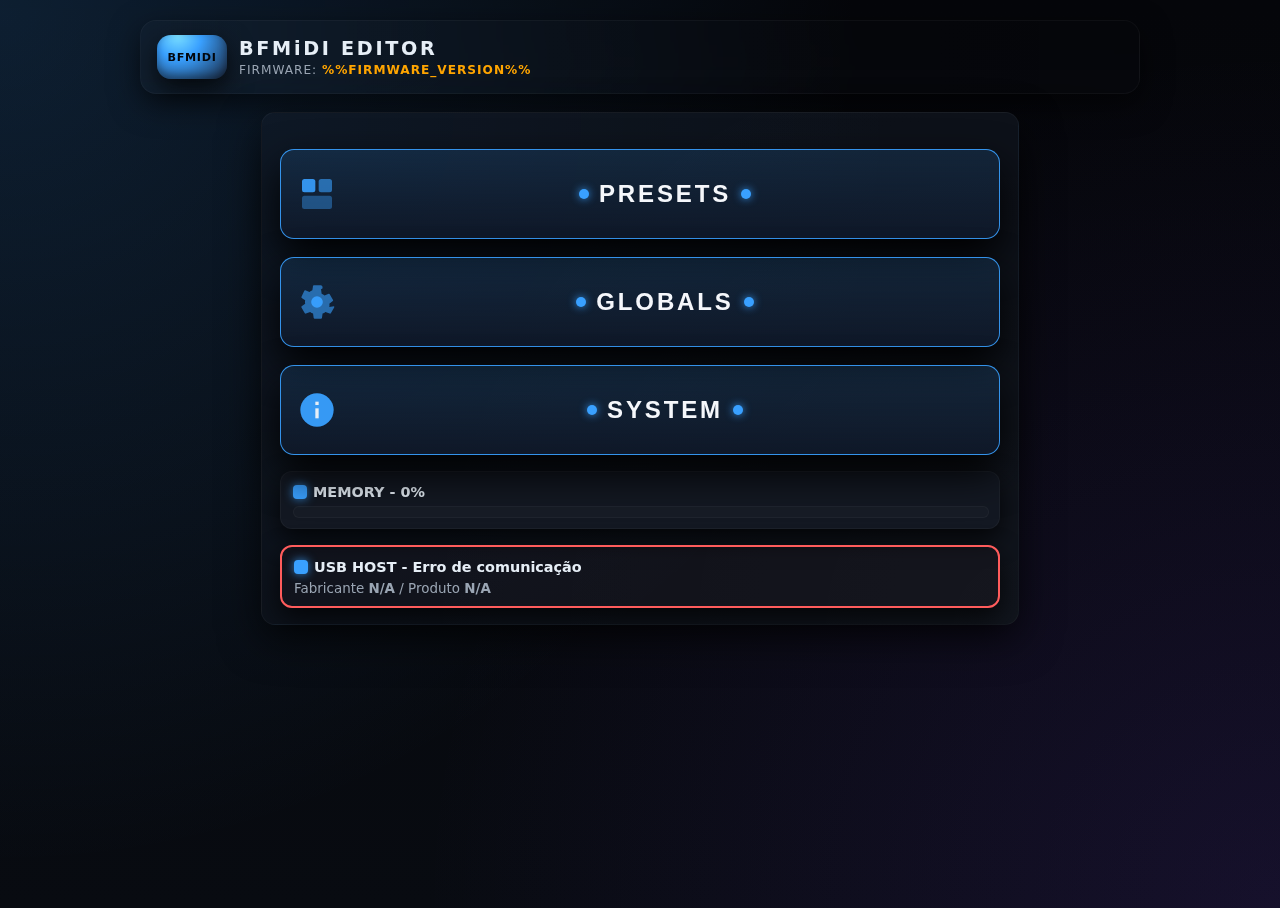
<file: main/index.html>
<!DOCTYPE html>
<html lang="pt-br">
<head>
  <meta charset="UTF-8" />
  <meta name="viewport" content="width=device-width, initial-scale=1.0"/>
  <title>BFMIDI - Editor</title>
  <style>
    :root{
      --bg:#070910;
      --bg-soft:#0c1018;
      --card:#131822;
      --muted:#9aa5b3;
      --accent:#39a0ff;
      --accent-soft:rgba(57,160,255,0.2);
      --success:#4CAF50;
      --danger:#ff5c5c;
      --glass:rgba(255,255,255,0.02);
      --radius:14px;
      --shadow-soft:0 14px 40px rgba(0,0,0,0.65);
      --transition-fast:160ms ease;
    }

    html,body{
      height:100%;
      margin:0;
      font-family:system-ui,-apple-system,BlinkMacSystemFont,"Segoe UI",sans-serif;
      background:
        radial-gradient(circle at top left, rgba(57,160,255,0.16), transparent 55%),
        radial-gradient(circle at bottom right, rgba(124,58,237,0.12), transparent 55%),
        linear-gradient(180deg,#05060a 0%, #080b11 100%);
      color:#e6eef6;
      -webkit-font-smoothing:antialiased;
    }

    .page{
      max-width:1040px;
      margin:8px auto 18px auto;
      padding:12px 20px 20px 20px;
      box-sizing:border-box;
    }

    .header{
      display:flex;
      align-items:center;
      justify-content:space-between;
      gap:16px;
      margin-bottom:18px;
      padding:14px 16px;
      border-radius:16px;
      background:linear-gradient(90deg,rgba(255,255,255,0.02),rgba(255,255,255,0));
      border:1px solid rgba(255,255,255,0.04);
      box-shadow:0 10px 30px rgba(0,0,0,0.55);
      backdrop-filter:blur(10px);
      animation:fadeDown 260ms ease-out;
    }

    .brand{
      display:flex;
      align-items:center;
      gap:12px;
    }

    .logo{
      width:70px;
      height:44px;
      border-radius:14px;
      background:radial-gradient(circle at 30% 0%,#7be0ff 0%,#39a0ff 36%,#1b2840 100%);
      display:flex;
      align-items:center;
      justify-content:center;
      font-weight:800;
      letter-spacing:0.06em;
      font-size:0.7rem;
      text-transform:uppercase;
      color:#02060c;
      box-shadow:0 10px 26px rgba(0,0,0,0.75), inset 0 -4px 8px rgba(0,0,0,0.35);
    }

    h1{
      font-size:1.2rem;
      margin:0;
      font-weight:700;
      letter-spacing:0.14em;
    }

    .subtitle{
      color:var(--muted);
      font-size:0.76rem;
      margin-top:3px;
      letter-spacing:0.08em;
      text-transform:uppercase;
    }
    .subtitle .fw-version{
      color:#ffa500;
      font-weight:700;
    }

    .card{
      background:
        radial-gradient(circle at top left, rgba(57,160,255,0.06), transparent 70%),
        radial-gradient(circle at bottom right, rgba(255,255,255,0.02), transparent 70%),
        var(--bg-soft);
      border:1px solid rgba(255,255,255,0.04);
      border-radius:var(--radius);
      padding:18px 18px 16px 18px;
      box-shadow:var(--shadow-soft);
      max-width:720px;
      margin:4px auto 0 auto;
      backdrop-filter:blur(14px);
      animation:fadeUp 260ms ease-out;
    }

    .menu-grid{
      display:grid;
      grid-template-columns:1fr;
      gap:18px;
      margin-top:18px;
    }

    @media (min-width:1040px){
      .menu-grid{
        max-width:720px;
        margin-left:auto;
        margin-right:auto;
      }
    }

    .menu-btn{
      background:linear-gradient(180deg,rgba(57,160,255,0.14),rgba(15,24,40,1));
      color:#ffffff;
      padding:14px 16px;
      border-radius:14px;
      border:1px solid rgba(57,160,255,0.9);
      font-weight:700;
      display:flex;
      flex-direction:row;
      align-items:center;
      justify-content:space-between;
      gap:10px;
      cursor:pointer;
      box-shadow:0 18px 40px rgba(0,0,0,0.95);
      transition:
        transform var(--transition-fast),
        box-shadow var(--transition-fast),
        border-color var(--transition-fast),
        background var(--transition-fast),
        color var(--transition-fast);
      height:90px;
      width:100%;
      box-sizing:border-box;
      position:relative;
      overflow:hidden;
    }

    .menu-btn::after{
      content:'';
      position:absolute;
      inset:0;
      background:
        radial-gradient(circle at top right,rgba(57,160,255,0.22),transparent 75%),
        radial-gradient(circle at bottom left,rgba(57,160,255,0.08),transparent 80%);
      opacity:0;
      transition:opacity var(--transition-fast);
      pointer-events:none;
    }

    .menu-btn:hover{
      transform:translateY(-4px);
      box-shadow:0 20px 40px rgba(0,0,0,0.95);
      border-color:var(--accent);
      background:linear-gradient(180deg,#192335,#0b0f18);
      color:#ffffff;
    }

    .menu-btn:hover::after{
      opacity:1;
    }

    .menu-icon{
      width:40px;
      height:40px;
      display:flex;
      align-items:center;
      justify-content:center;
      line-height:0;
      color:var(--accent);
      flex:0 0 auto;
    }

    .menu-icon svg{
      width:100%;
      height:100%;
      display:block;
    }

    .menu-label{
      font-size:1.5rem;
      color:#f5f7fb;
      font-weight:800;
      letter-spacing:0.12em;
      text-transform:uppercase;
      margin:0;
      line-height:1.1;
      text-align:center;
      flex:1;
      display:flex;
      align-items:center;
      justify-content:center;
      gap:10px;
    }

    .menu-label .dot{
      width:10px;
      height:10px;
      border-radius:50%;
      background-color:var(--accent);
      box-shadow:0 0 8px rgba(57,160,255,0.9);
      display:inline-block;
    }

    .info-card{
      background:var(--card);
      border-radius:12px;
      padding:12px 12px 10px 12px;
      border:1px solid rgba(255,255,255,0.04);
      margin-top:16px;
      box-shadow:0 10px 26px rgba(0,0,0,0.75);
    }

    .info-header{
      display:flex;
      align-items:center;
      justify-content:space-between;
      gap:8px;
    }

    .info-title{
      font-weight:600;
      font-size:0.9rem;
      display:flex;
      align-items:center;
      gap:6px;
    }

    .info-title span.icon{
      width:14px;
      height:14px;
      border-radius:4px;
      background:var(--accent);
      box-shadow:0 0 10px rgba(57,160,255,0.8);
    }

    .mem-bar{
      height:10px;
      width:100%;
      background:rgba(255,255,255,0.02);
      border-radius:999px;
      overflow:hidden;
      margin-top:6px;
      border:1px solid rgba(255,255,255,0.04);
    }

    .mem-bar-fill{
      height:100%;
      width:0%;
      background:linear-gradient(90deg,var(--accent),#7be0ff);
      transition:width 400ms ease;
    }

    #host-status-card{
      margin-top:16px;
      border:2px solid var(--muted);
      transition:border-color 300ms ease, background 200ms ease;
    }

    #host-status-card.connected{
      border-color:var(--success);
      background:rgba(76,175,80,0.03);
    }

    #host-status-card.disconnected{
      border-color:var(--danger);
      background:rgba(255,92,92,0.02);
    }

    @keyframes fadeDown{
      from{opacity:0;transform:translateY(-8px);}
      to{opacity:1;transform:translateY(0);}
    }

    @keyframes fadeUp{
      from{opacity:0;transform:translateY(8px);}
      to{opacity:1;transform:translateY(0);}
    }
  </style>
  <script src="/js/parity-bridge-client.js"></script>
</head>
<body>
  <div class="page">
    <div class="header">
      <div class="brand">
        <div class="logo">BFMiDI</div>
        <div>
          <h1>BFMiDI EDITOR</h1>
          <div class="subtitle">Firmware: <span id="fwMain" class="fw-version">%%FIRMWARE_VERSION%%</span></div>
        </div>
      </div>
    </div>

    <div class="card">
      <div class="menu-grid">
        <button class="menu-btn" id="btnPresetConfig" aria-label="Presets">
          <div class="menu-icon" aria-hidden="true">
            <svg viewBox="0 0 24 24" fill="none" xmlns="http://www.w3.org/2000/svg" role="img" focusable="false">
              <rect x="3" y="3" width="8" height="8" rx="1.5" fill="currentColor" opacity="0.9"/>
              <rect x="13" y="3" width="8" height="8" rx="1.5" fill="currentColor" opacity="0.6"/>
              <rect x="3" y="13" width="18" height="8" rx="1.5" fill="currentColor" opacity="0.4"/>
            </svg>
          </div>
          <p class="menu-label">
            <span class="dot"></span>
            <span>Presets</span>
            <span class="dot"></span>
          </p>
        </button>

        <button class="menu-btn" id="btnGlobalConfig" aria-label="Globals">
          <div class="menu-icon" aria-hidden="true">
            <svg viewBox="0 0 24 24" fill="none" xmlns="http://www.w3.org/2000/svg" role="img" focusable="false">
              <path d="M12 15.5A3.5 3.5 0 1 0 12 8.5a3.5 3.5 0 0 0 0 7z" fill="currentColor" opacity="0.95"/>
              <path d="M19.4 15a7.9 7.9 0 0 0 .1-1 7.9 7.9 0 0 0-.1-1l2.1-1.6a0.5 0.5 0 0 0 .12-0.66l-2-3.46a0.5 0.5 0 0 0-.6-0.22l-2.5 1a7.7 7.7 0 0 0-1.73-1l-0.38-2.65A0.5 0.5 0 0 0 13.9 2h-3.8a0.5 0.5 0 0 0-0.5.42L9.22 5a7.7 7.7 0 0 0-1.73 1l-2.5-1a0.5 0.5 0 0 0-.6.22L2.7 8.9a0.5 0.5 0 0 0 .12.66L4.9 11a7.9 7.9 0 0 0-.1 1c0 .34.03.68.1 1L2.8 14.6a0.5 0.5 0 0 0-.12.66l2 3.46c.15.25.46.35.72.22l2.5-1c.53.4 1.11.73 1.73 1l0.38 2.65c.07.28.3.48.58.48h3.8c.28 0 .51-.2.58-.48l0.38-2.65c.62-.27 1.2-.6 1.73-1l2.5 1c.26.12.57.03.72-.22l2-3.46a0.5 0.5 0 0 0-.12-.66L19.4 15z" fill="currentColor" opacity="0.6"/>
            </svg>
          </div>
          <p class="menu-label">
            <span class="dot"></span>
            <span>Globals</span>
            <span class="dot"></span>
          </p>
        </button>

        <button class="menu-btn" id="btnSystem" aria-label="System">
          <div class="menu-icon" aria-hidden="true">
            <svg viewBox="0 0 24 24" fill="none" xmlns="http://www.w3.org/2000/svg" role="img" focusable="false">
              <circle cx="12" cy="12" r="10" fill="currentColor" opacity="0.95"/>
              <rect x="11" y="7" width="2" height="2" fill="#e6eef6"/>
              <rect x="11" y="11" width="2" height="6" fill="#e6eef6"/>
            </svg>
          </div>
          <p class="menu-label">
            <span class="dot"></span>
            <span>System</span>
            <span class="dot"></span>
          </p>
        </button>
      </div>

      <div class="info-card">
        <div class="info-header">
          <div class="info-title">
            <span class="icon"></span>
            <span>MEMORY - <span id="nvsMain">0%</span></span>
          </div>
        </div>
        <div class="mem-bar">
          <div id="memFillMain" class="mem-bar-fill" style="width: 0%;"></div>
        </div>
      </div>

      <div id="host-status-card" class="info-card">
        <div class="info-header">
          <div class="info-title" style="width:100%;display:flex;align-items:center;gap:6px;">
            <span class="icon"></span>
            <span>USB HOST - <span id="host-status-message">Aguardando...</span></span>
          </div>
        </div>
        <div style="margin-top:6px; font-size:0.84rem; color:var(--muted);">
          <span>Fabricante <strong id="host-manufacturer">N/A</strong> / Produto <strong id="host-product">N/A</strong></span>
        </div>
      </div>

    </div>
  </div>

  <script>
    document.getElementById('btnPresetConfig').addEventListener('click', function() {
      window.location.href = '/preset-config';
    });
    document.getElementById('btnGlobalConfig').addEventListener('click', function() {
      window.location.href = '/global-config';
    });
    document.getElementById('btnSystem').addEventListener('click', function() {
      window.location.href = '/system';
    });

    fetch('/api/system/info').then(r=>{
      if(!r.ok) throw 0;
      return r.json();
    }).then(j=>{
      if (j && j.nvs) {
        const pct = j.nvs.usedPercent || 0;
        const memFill = document.getElementById('memFillMain');
        const nvsMain = document.getElementById('nvsMain');
        if (memFill) memFill.style.width = pct + '%';
        if (nvsMain) nvsMain.innerText = pct + '%';
      }
      if (j && j.firmwareVersion) {
        const fw = document.getElementById('fwMain');
        if (fw) fw.innerText = j.firmwareVersion;
      }
    }).catch(()=>{});

    function updateHostStatus() {
      fetch('/api/host-status').then(async r => {
        let data = null;
        try { data = await r.json(); } catch (_) {}
        if (!r.ok) {
          return {
            connected: false,
            status: 'Aguardando conexão',
            manufacturer: 'N/A',
            product: 'N/A',
            _error: true,
            _message: (data && data.message) ? data.message : ('HTTP ' + r.status)
          };
        }
        return data || {};
      }).then(data => {
        const card = document.getElementById('host-status-card');
        const statusMsg = document.getElementById('host-status-message');
        const manufacturer = document.getElementById('host-manufacturer');
        const product = document.getElementById('host-product');

        const message = data.status || (data.connected ? 'Conectado' : 'Desconectado');
        statusMsg.innerText = message;

        const upperMessage = message.toUpperCase();
        if (upperMessage === 'DESCONECTADO' || upperMessage.includes('AGUARDANDO')) {
          card.classList.add('disconnected');
          card.classList.remove('connected');
        } else {
          card.classList.add('connected');
          card.classList.remove('disconnected');
        }

        manufacturer.innerText = data.manufacturer || 'N/A';
        product.innerText = data.product || 'N/A';
        if (data && data._error && data._message) {
          console.warn('Host status temporariamente indisponível:', data._message);
        }
      }).catch(error => {
        console.warn('Host status fetch falhou:', error);
        const card = document.getElementById('host-status-card');
        card.classList.add('disconnected');
        card.classList.remove('connected');
        document.getElementById('host-status-message').innerText = 'Erro de comunicação';
        document.getElementById('host-manufacturer').innerText = 'N/A';
        document.getElementById('host-product').innerText = 'N/A';
      });
    }

    // Update status on page load and then every 3 seconds
    updateHostStatus();
    setInterval(updateHostStatus, 3000);
  </script>
</body>
</html>
</file>
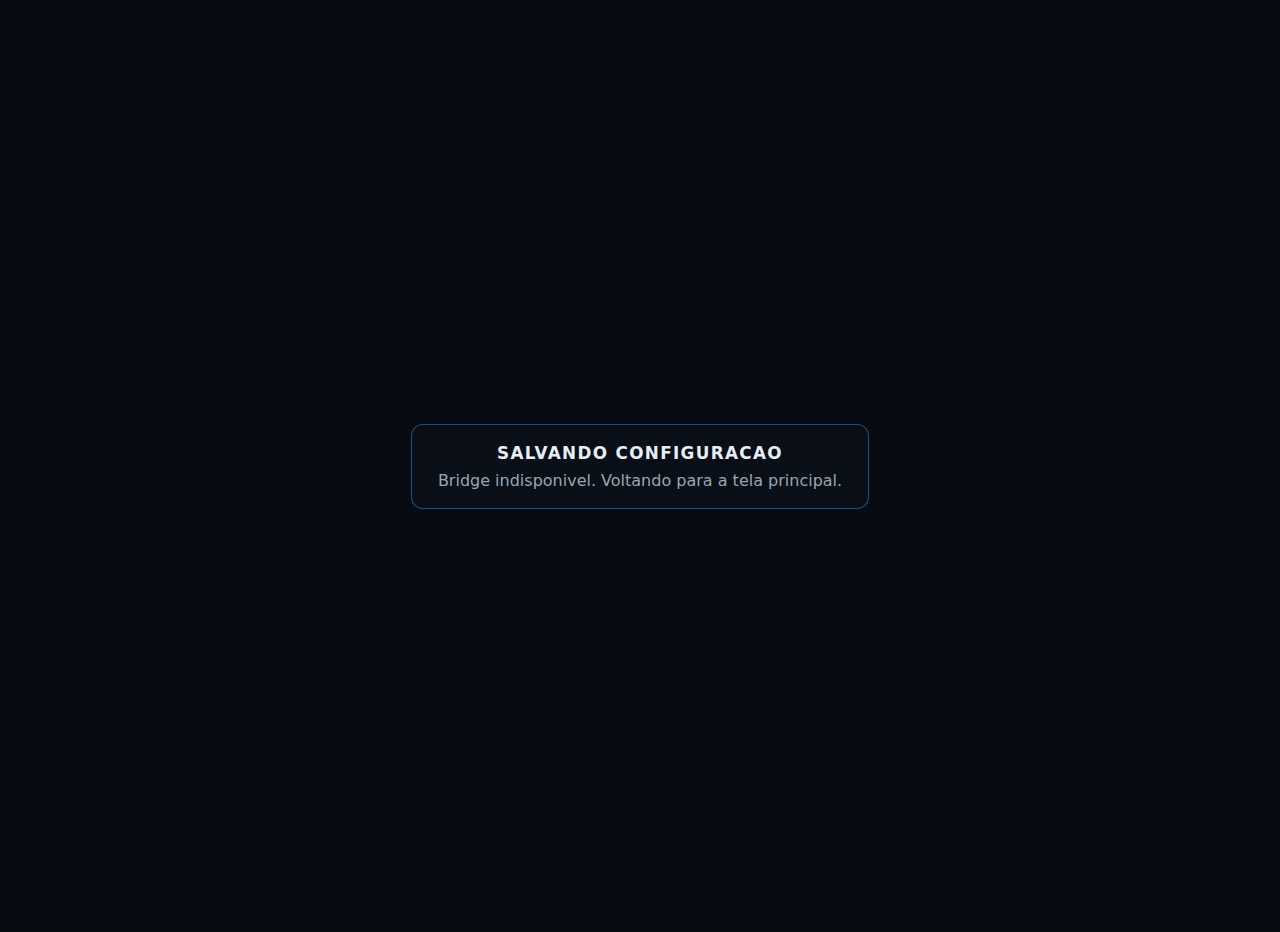
<file: savesystem/index.html>
﻿<!doctype html>
<html lang="pt-BR">
<head>
  <meta charset="utf-8" />
  <meta name="viewport" content="width=device-width, initial-scale=1" />
  <title>BFMIDI - Salvando Sistema</title>
  <style>
    html, body { margin: 0; height: 100%; font-family: system-ui, -apple-system, Segoe UI, sans-serif; background: #080b11; color: #e6eef6; }
    .wrap { display: grid; place-items: center; height: 100%; padding: 16px; text-align: center; }
    .card { border: 1px solid rgba(57,160,255,0.45); border-radius: 12px; padding: 18px; background: rgba(10,15,24,0.95); max-width: 420px; width: 100%; }
    h1 { margin: 0 0 8px; font-size: 1.05rem; letter-spacing: 0.08em; text-transform: uppercase; }
    p { margin: 0; color: #9aa5b3; }
  </style>
</head>
<body>
  <div class="wrap">
    <div class="card">
      <h1>Salvando configuracao</h1>
      <p id="status">Aguardando conexao USB...</p>
    </div>
  </div>

  <script>
    (async function () {
      const statusEl = document.getElementById('status');
      const bridge = window.parent && window.parent !== window ? window.parent.BFMIDIExternalBridge : null;
      const qs = new URLSearchParams(window.location.search || '');
      const noRestart = qs.has('norestart');

      if (!bridge || typeof bridge.request !== 'function') {
        statusEl.textContent = 'Bridge indisponivel. Voltando para a tela principal.';
        setTimeout(function () { window.location.replace('/main/'); }, 800);
        return;
      }

      try {
        const targetUrl = '/savesystem' + window.location.search;
        const result = await bridge.request(targetUrl, { method: 'GET' });

        if (result && result.status >= 200 && result.status < 300) {
          if (noRestart) {
            statusEl.textContent = 'Configuracao salva com sucesso.';
          } else {
            statusEl.textContent = 'Configuracao salva. ESP32-S2 reiniciando...';
          }
        } else {
          statusEl.textContent = 'Falha ao salvar configuracao.';
        }
      } catch (error) {
        const msg = (error && error.message ? error.message : String(error));
        if (!noRestart && /Conexao encerrada|NetworkError|disconnected|closed/i.test(msg)) {
          // Reinicio pode derrubar a serial antes de concluir toda a resposta.
          statusEl.textContent = 'Configuracao salva. ESP32-S2 reiniciando...';
        } else {
          statusEl.textContent = 'Erro: ' + msg;
        }
      }

      setTimeout(function () {
        if (noRestart) {
          window.location.replace('/system/');
        } else {
          window.location.replace('/main/');
        }
      }, noRestart ? 900 : 1400);
    })();
  </script>
</body>
</html>
</file>
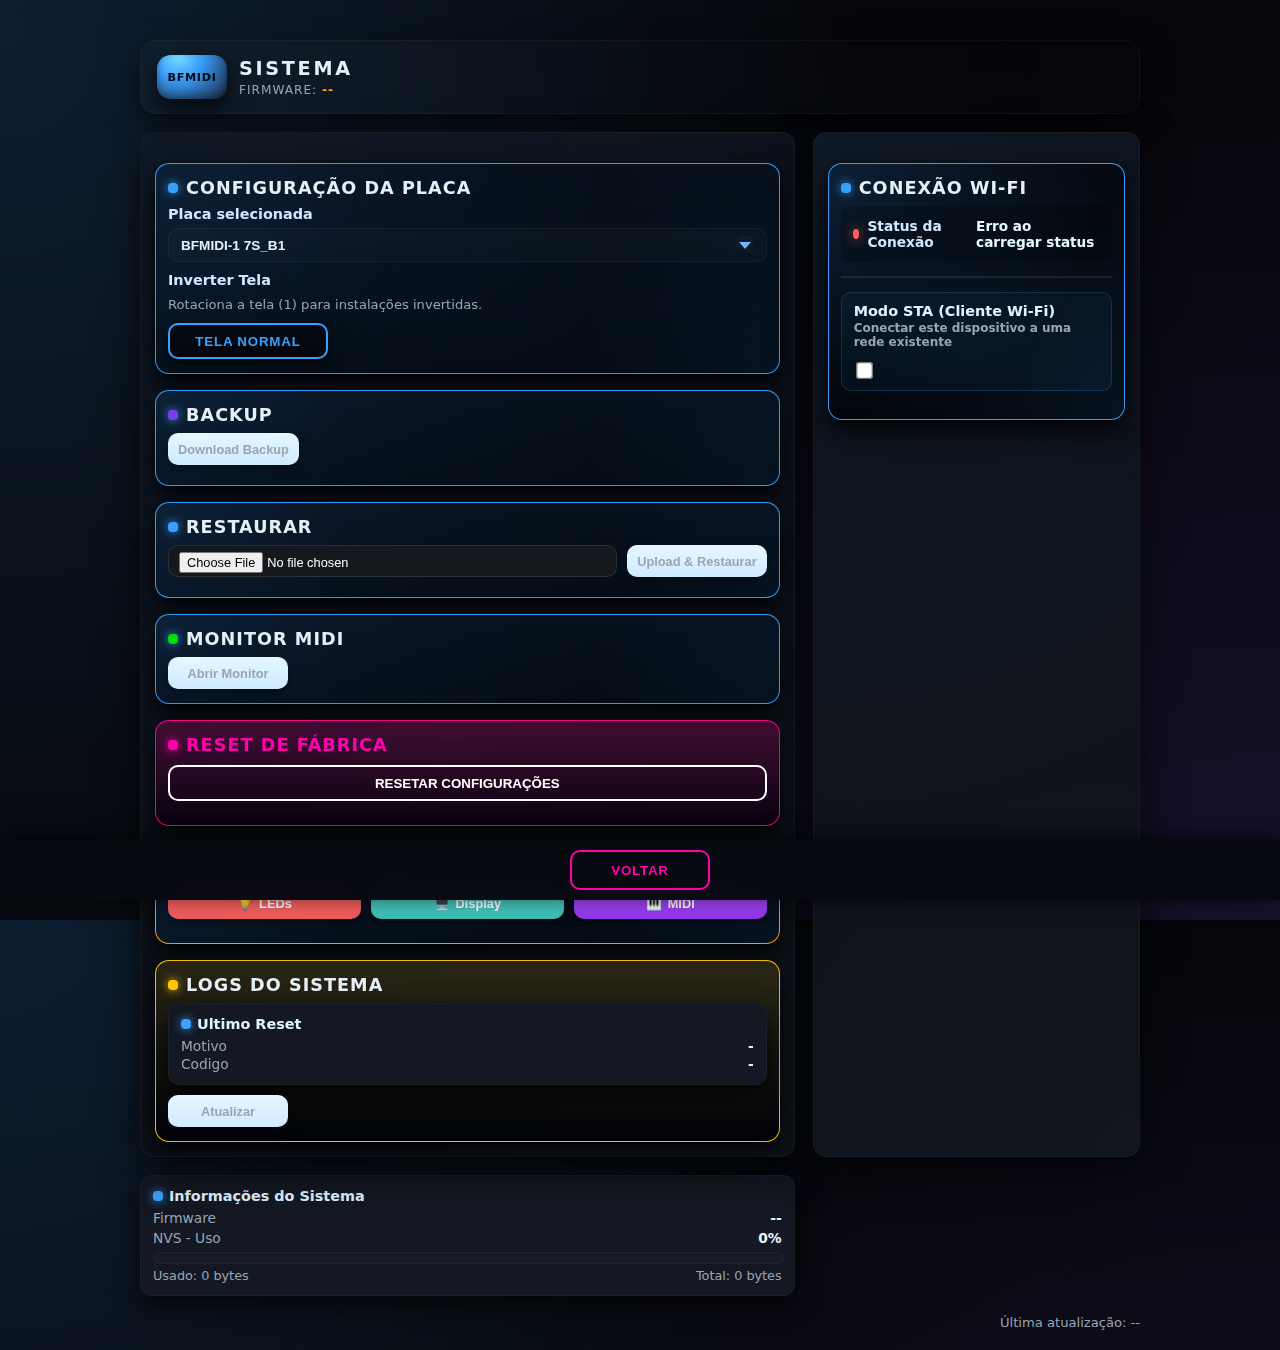
<file: system/index.html>
<!DOCTYPE html>
<html lang="pt-br">
<head>
  <meta charset="UTF-8" />
  <meta name="viewport" content="width=device-width, initial-scale=1.0"/>
  <title>BFMIDI - System</title>
  <style>
    :root{
      --bg:#070910;
      --bg-soft:#0c1018;
      --card:#131822;
      --muted:#9aa5b3;
      --accent:#39a0ff;
      --accent-soft:rgba(57,160,255,0.2);
      --success:#4CAF50;
      --danger:#ff5c5c;
      --glass:rgba(255,255,255,0.02);
      --radius:14px;
      --shadow-soft:0 14px 40px rgba(0,0,0,0.65);
      --transition-fast:160ms ease;
    }

    html,body{
      height:100%;
      margin:0;
      font-family:system-ui,-apple-system,BlinkMacSystemFont,"Segoe UI",sans-serif;
      background:
        radial-gradient(circle at top left, rgba(57,160,255,0.16), transparent 55%),
        radial-gradient(circle at bottom right, rgba(124,58,237,0.12), transparent 55%),
        linear-gradient(180deg,#05060a 0%, #080b11 100%);
      color:#e6eef6;
      -webkit-font-smoothing:antialiased;
    }

    .page{
      max-width:1040px;
      margin:20px auto 26px auto;
      padding:20px;
      box-sizing:border-box;
    }

    .header{
      display:flex;
      align-items:center;
      justify-content:space-between;
      gap:16px;
      margin-bottom:18px;
      padding:14px 16px;
      border-radius:16px;
      background:linear-gradient(90deg,rgba(255,255,255,0.02),rgba(255,255,255,0));
      border:1px solid rgba(255,255,255,0.04);
      box-shadow:0 10px 30px rgba(0,0,0,0.55);
      backdrop-filter:blur(10px);
      animation:fadeDown 260ms ease-out;
    }

    .brand{
      display:flex;
      align-items:center;
      gap:12px;
    }

    .logo{
      width:70px;
      height:44px;
      border-radius:14px;
      background:radial-gradient(circle at 30% 0%,#7be0ff 0%,#39a0ff 36%,#1b2840 100%);
      display:flex;
      align-items:center;
      justify-content:center;
      font-weight:800;
      letter-spacing:0.06em;
      font-size:0.7rem;
      text-transform:uppercase;
      color:#02060c;
      box-shadow:0 10px 26px rgba(0,0,0,0.75), inset 0 -4px 8px rgba(0,0,0,0.35);
    }

    h1{
      font-size:1.2rem;
      margin:0;
      font-weight:700;
      letter-spacing:0.14em;
    }

    .subtitle{
      color:var(--muted);
      font-size:0.76rem;
      margin-top:3px;
      letter-spacing:0.08em;
      text-transform:uppercase;
    }
    .subtitle .fw-version{
      color:#ffa500;
      font-weight:700;
    }

    .badge-pill{
      padding:4px 10px;
      border-radius:999px;
      border:1px solid rgba(255,255,255,0.08);
      background:rgba(7,9,16,0.96);
      color:var(--muted);
      font-size:0.78rem;
      display:flex;
      align-items:center;
      gap:6px;
      box-shadow:0 6px 18px rgba(0,0,0,0.6);
    }

    .badge-dot{
      width:7px;
      height:7px;
      border-radius:50%;
      background:var(--accent);
      box-shadow:0 0 10px var(--accent);
    }

    .grid{
      display:grid;
      grid-template-columns: minmax(0,1.8fr) minmax(260px,0.9fr);
      gap:18px;
      margin-top:6px;
    }

    @media (max-width:860px){
      .grid{
        grid-template-columns:1fr;
        padding-bottom:16px;
      }
    }

    .card{
      background:
        radial-gradient(circle at top left, rgba(57,160,255,0.06), transparent 70%),
        radial-gradient(circle at bottom right, rgba(255,255,255,0.02), transparent 70%),
        var(--bg-soft);
      border:1px solid rgba(255,255,255,0.04);
      border-radius:var(--radius);
      padding:14px;
      box-shadow:var(--shadow-soft);
      backdrop-filter:blur(14px);
      animation:fadeUp 260ms ease-out;
    }

    /* Blocos por função: cada .section é uma moldura completa (título + campos + botões) */
    .section{
      padding:14px 12px 14px 12px;
      margin:16px 0;
      border-radius:14px;
      box-shadow:0 10px 26px rgba(0,0,0,0.9);
      background:
        radial-gradient(circle at top left, rgba(57,160,255,0.16), transparent 70%),
        radial-gradient(circle at bottom right, rgba(57,160,255,0.10), transparent 70%),
        linear-gradient(180deg, rgba(4,8,16,1), rgba(1,3,8,1));
      border:1px solid rgba(57,160,255,0.75);
    }

    /* TODOS OS CARDS DO SYSTEM EM AZUL UNIFICADO */
    .section.config,
    .section.backup,
    .section.restore,
    .section.monitor {
      border-color: rgba(57,160,255,0.95);
    }

    .section.logs {
      border-color: rgba(255,200,0,0.95);
      background: linear-gradient(180deg, rgba(255,200,0,0.12), rgba(1,3,8,1));
    }

    .section.reset {
      border-color: rgba(255,0,144,0.95);
      background: linear-gradient(180deg, rgba(255,0,144,0.22), rgba(9,3,16,1));
    }

    .section:last-child{
      margin-bottom:0;
    }

    .section-header{
      display:flex;
      align-items:center;
      justify-content:flex-start;
      gap:10px;
      margin-bottom:8px;
    }

    .section-pill{
      display:inline-flex;
      align-items:center;
      gap:8px;
      padding:0;
      border-radius:0;
      font-size:1.1rem;
      font-weight:800;
      letter-spacing:0.06em;
      text-transform:uppercase;
      box-shadow:none;
      border:none;
      background:transparent;
      color:#e6eef6;
    }

    .section-pill .icon{
      width:10px;
      height:10px;
      border-radius:4px;
      background:var(--accent);
      box-shadow:0 0 10px rgba(57,160,255,0.9);
    }

    .section-pill.config span.icon{
      background:var(--accent);
    }

    .section-pill.backup span.icon{
      background:rgba(124,58,237,1);
    }

    .section-pill.restore span.icon{
      background:rgba(57,160,255,1);
    }

    .section-pill.monitor span.icon{
      background:rgba(0,221,0,1);
    }

    .section-pill.logs span.icon{
      background:rgba(255,200,0,1);
      box-shadow:0 0 10px rgba(255,200,0,0.9);
    }

    .section-subtitle{
      font-size:0.78rem;
      color:var(--muted);
      margin-left:2px;
      display:none;
    }

    .row{
      display:flex;
      gap:12px;
      align-items:center;
      flex-wrap:wrap;
    }

    .col{
      flex:1;
      min-width:160px;
    }

    label{
      display:block;
      font-weight:600;
      margin-bottom:6px;
      color:#cfe7ff;
      font-size:0.9rem;
    }

    .controls{
      display:flex;
      gap:10px;
      margin-top:10px;
      flex-wrap:wrap;
      align-items:center;
    }

    .btn{
      padding:8px 14px;
      border-radius:10px;
      border:none;
      cursor:pointer;
      font-weight:600;
      color:#071025;
      background:linear-gradient(180deg,#e6f7ff,#cfeaff);
      box-shadow:0 6px 14px rgba(0,0,0,0.35);
      display:inline-flex;
      align-items:center;
      justify-content:center;
      gap:6px;
      transition:
        transform var(--transition-fast),
        box-shadow var(--transition-fast),
        background var(--transition-fast),
        color var(--transition-fast),
        border-color var(--transition-fast);
      text-align:center;
      box-sizing:border-box;
      min-width:150px;
      height:36px;
    }

    .btn:hover{
      transform:translateY(-2px);
      box-shadow:0 12px 26px rgba(0,0,0,0.75);
      background:linear-gradient(180deg,#f4fbff,#d9efff);
    }

    .btn.ghost{
      background:transparent;
      color:var(--danger);
      border:1px solid var(--danger);
      box-shadow:none;
    }

    .btn.btn-reset {
      background: transparent;
      color: #ffffff;
      border: 2px solid #ffffff;
      box-shadow: none;
    }
    .btn.btn-reset:hover {
      background: rgba(255,255,255,0.06);
      color: #ffffff;
      box-shadow:none;
    }

    /* Botão de orientação da tela na Configuração da Placa */
    .btn-orientacao {
      min-width: 160px;
      height: 36px;
      padding: 8px 14px;
      border-radius: 10px;
      background: linear-gradient(180deg, rgba(6,10,18,1), rgba(3,6,12,1));
      color: #39a0ff;
      border: 2px solid #39a0ff;
      font-weight: 700;
      letter-spacing: 0.06em;
      text-transform: uppercase;
      box-shadow: 0 6px 16px rgba(0,0,0,0.65);
    }
    .btn-orientacao.invertida {
      color: #ff0080;
      border-color: #ff0080;
      background: linear-gradient(180deg, rgba(10,5,12,1), rgba(5,2,6,1));
      box-shadow: 0 6px 16px rgba(255,0,128,0.35);
    }

    .btn.save{
      background:linear-gradient(180deg,var(--success),#3ca94a);
      color:#fff;
      box-shadow:0 8px 20px rgba(76,175,80,0.4);
    }

    .btn.danger{
      background:linear-gradient(180deg,#ff0080,#ff4da6); /* magenta */
      color:#fff;
      box-shadow:0 8px 20px rgba(255,0,128,0.4);
    }

    .btn.small{
      min-width:120px;
      height:32px;
      font-size:0.8rem;
      padding:6px 10px;
    }

    .backup-actions{
      display:flex;
      gap:10px;
      align-items:center;
      margin-top:8px;
      flex-wrap:wrap;
    }

    .backup-actions > div{
      flex:1 1 0;
      min-width:0;
    }

    .backup-actions input[type="file"]{
      display:block;
      width:100%;
      height:32px;
      padding:6px 10px;
      border-radius:10px;
      border:1px solid rgba(255,255,255,0.1);
      background:#15181c;
      color:#ffffff;
      box-sizing:border-box;
      cursor:pointer;
      outline:none;
      font-size:0.8rem;
    }

    .custom-select-wrapper{
      position:relative;
      width:100%;
      font-family:'Open Sans',sans-serif;
    }

    .custom-select-wrapper select{
      display:none !important;
    }

    .custom-select-trigger{
      height:34px;
      padding:6px 12px;
      border-radius:10px;
      background:linear-gradient(180deg,rgba(255,255,255,0.02),rgba(255,255,255,0.015));
      border:1px solid rgba(255,255,255,0.05);
      display:flex;
      align-items:center;
      justify-content:space-between;
      cursor:pointer;
      box-sizing:border-box;
      color:#dbefff;
      transition:
        box-shadow var(--transition-fast),
        transform var(--transition-fast),
        background var(--transition-fast),
        border-color var(--transition-fast);
    }

    .custom-select-trigger:hover{
      box-shadow:0 10px 24px rgba(0,0,0,0.5);
      transform:translateY(-2px);
      background:linear-gradient(180deg,rgba(255,255,255,0.03),rgba(255,255,255,0.02));
      border-color:rgba(57,160,255,0.4);
    }

    .custom-select-trigger .label{
      flex:1;
      text-align:left;
      padding-right:8px;
      color:#e6eef6;
      font-weight:600;
      font-size:0.85rem;
    }

    .custom-select-trigger .arrow{
      width:18px;
      height:18px;
      border-radius:6px;
      background:linear-gradient(180deg,rgba(255,255,255,0.03),rgba(255,255,255,0.01));
      display:flex;
      align-items:center;
      justify-content:center;
      box-shadow:inset 0 -1px 0 rgba(0,0,0,0.2);
      margin-left:8px;
    }

    .custom-select-trigger .arrow::after{
      content:'';
      width:0;
      height:0;
      border-left:6px solid transparent;
      border-right:6px solid transparent;
      border-top:7px solid #6fb7ff;
    }

    .custom-options-panel{
      position:absolute;
      top:calc(100% + 8px);
      left:0;
      right:0;
      background:linear-gradient(180deg,#22272b,#131415);
      border:1px solid rgba(255,255,255,0.04);
      border-radius:12px;
      max-height:240px;
      overflow:auto;
      z-index:1000;
      box-shadow:0 30px 60px rgba(0,0,0,0.65);
      display:none;
      padding:8px;
      opacity:0;
      transform:translateY(-8px);
      transition:opacity 160ms ease, transform 160ms ease;
    }

    .custom-options-panel.show{
      display:block;
      opacity:1;
      transform:translateY(0);
    }

    .custom-option{
      padding:8px 12px;
      cursor:pointer;
      color:#cfe7ff;
      border-radius:8px;
      margin:4px 0;
      display:flex;
      align-items:center;
      justify-content:space-between;
      transition:background 120ms ease, transform 80ms ease, border-color 80ms ease;
      border:1px solid transparent;
      font-size:0.8rem;
    }

    .custom-option:hover{
      background:linear-gradient(90deg,rgba(57,160,255,0.06),rgba(57,160,255,0.02));
      transform:translateY(-1px);
      border-color:rgba(57,160,255,0.1);
    }

    .custom-option.selected{
      background:linear-gradient(90deg,rgba(57,160,255,0.14),rgba(57,160,255,0.04));
      color:#ffffff;
      font-weight:700;
      border-color:rgba(57,160,255,0.18);
      box-shadow:0 6px 18px rgba(57,160,255,0.14);
    }

    .custom-option .check{
      width:16px;
      height:16px;
      border-radius:4px;
      background:rgba(255,255,255,0.03);
      display:inline-block;
      margin-left:8px;
      box-shadow:inset 0 -2px 6px rgba(0,0,0,0.25);
    }

    .custom-option.selected .check{
      background:linear-gradient(90deg,#39a0ff,#7be0ff);
      box-shadow:0 4px 12px rgba(57,160,255,0.25);
    }

    .custom-options-panel::-webkit-scrollbar{
      width:8px;
    }

    .custom-options-panel::-webkit-scrollbar-thumb{
      background:linear-gradient(180deg,rgba(255,255,255,0.09),rgba(255,255,255,0.04));
      border-radius:8px;
    }

    .small{
      font-size:0.82rem;
      color:var(--muted);
    }

    .info{
      display:flex;
      flex-direction:column;
      gap:12px;
    }

    .info-card{
      background:var(--card);
      border-radius:12px;
      padding:12px;
      border:1px solid rgba(255,255,255,0.04);
      box-shadow:0 10px 26px rgba(0,0,0,0.75);
    }

    .info-title{
      font-weight:600;
      font-size:0.9rem;
      color:#dff3ff;
      margin-bottom:6px;
      display:flex;
      align-items:center;
      gap:6px;
    }

    .info-title span.icon{
      width:10px;
      height:10px;
      border-radius:4px;
      background:var(--accent);
      box-shadow:0 0 10px rgba(57,160,255,0.9);
    }

    .info-row{
      display:flex;
      justify-content:space-between;
      align-items:center;
      gap:10px;
      font-size:0.86rem;
      color:var(--muted);
      margin-top:2px;
    }

    .info-value{
      font-weight:700;
      color:#e7f9ff;
    }

    .mem-bar{
      height:10px;
      width:100%;
      background:rgba(255,255,255,0.02);
      border-radius:999px;
      overflow:hidden;
      margin-top:6px;
      border:1px solid rgba(255,255,255,0.04);
    }

    .mem-bar-fill{
      height:100%;
      width:0%;
      background:linear-gradient(90deg,var(--accent),#7be0ff);
      transition:width 400ms ease;
    }

    .footer{
      margin-top:18px;
      display:flex;
      justify-content:space-between;
      gap:12px;
      align-items:center;
      flex-wrap:wrap;
    }

    .notice{
      color:var(--muted);
      font-size:0.86rem;
    }

    /* Barra flutuante de ações (igual padrão GLOBAL_CONFIG) */
    .floating-footer-bar {
      position: fixed;
      bottom: 0;
      left: 0;
      width: 100%;
      background-color: rgba(7,9,16,0.98);
      padding: 10px 0;
      box-shadow: 0 -2px 18px rgba(0,0,0,0.7);
      z-index: 1000;
      display: flex;
      justify-content: center;
      backdrop-filter: blur(12px);
      box-sizing: border-box;
    }
    .floating-footer-bar .btn-container {
      display: flex;
      justify-content: center;
      gap: 16px;
      width: 100%;
      max-width: 380px;
      margin-top: 0;
      padding: 0 10px;
      box-sizing: border-box;
    }
    .floating-footer-bar .btn-voltar,
    .floating-footer-bar .btn-salvar {
      background: transparent;
      box-shadow: none;
      height: 40px;
      min-width: 140px;
      max-width: 160px;
      padding: 0 14px;
      border-radius: 10px;
      font-weight: 700;
      text-transform: uppercase;
      letter-spacing: 0.06em;
      display: inline-flex;
      align-items: center;
      justify-content: center;
      gap: 6px;
      box-sizing: border-box;
      white-space: nowrap;
      transition:
        transform var(--transition-fast),
        box-shadow var(--transition-fast),
        background-color var(--transition-fast),
        color var(--transition-fast),
        border-color var(--transition-fast);
    }
    .floating-footer-bar .btn-salvar {
      border: 2px solid var(--success);
      color: var(--success);
      position: relative;
      overflow: hidden;
    }
    .floating-footer-bar .btn-salvar::before {
      content: '';
      position: absolute;
      inset: -18px;
      background:
        radial-gradient(circle at top, rgba(255,255,255,0.06), transparent 70%),
        radial-gradient(circle at bottom, rgba(76,175,80,0.18), transparent 80%);
      opacity: 0;
      pointer-events: none;
      transition: opacity var(--transition-fast);
    }
    .floating-footer-bar .btn-salvar:hover::before {
      opacity: 1;
    }
    .floating-footer-bar .btn-salvar:hover {
      transform: translateY(-2px);
      box-shadow: 0 8px 18px rgba(0,0,0,0.95);
      background-color: rgba(76,175,80,0.10);
    }
    .floating-footer-bar .btn-voltar {
      border: 2px solid #ff00aa;
      color: #ff00aa;
      position: relative;
      overflow: hidden;
    }
    .floating-footer-bar .btn-voltar::before {
      content: '';
      position: absolute;
      inset: -18px;
      background:
        radial-gradient(circle at top, rgba(255,255,255,0.04), transparent 70%),
        radial-gradient(circle at bottom, rgba(255,0,170,0.20), transparent 80%);
      opacity: 0;
      pointer-events: none;
      transition: opacity var(--transition-fast);
    }
    .floating-footer-bar .btn-voltar:hover::before {
      opacity: 1;
    }
    .floating-footer-bar .btn-voltar:hover {
      transform: translateY(-2px);
      box-shadow: 0 8px 18px rgba(0,0,0,0.95);
      background-color: rgba(255,0,170,0.10);
    }

    @keyframes fadeDown{
      from{opacity:0;transform:translateY(-8px);}
      to{opacity:1;transform:translateY(0);}
    }

    @keyframes fadeUp{
      from{opacity:0;transform:translateY(8px);}
      to{opacity:1;transform:translateY(0);}
    }

    @media (max-width:520px){
      .backup-actions{
        flex-direction:column;
        align-items:stretch;
      }
      .btn,
      .backup-actions .btn{
        width:100%;
        min-width:0;
      }
      .custom-select-trigger{
        height:40px;
      }
    }
  </style>
  <script src="../js/parity-bridge-client.js"></script>
</head>
<body>
  <div class="page">
    <div class="header">
      <div class="brand">
        <div class="logo">BFMiDI</div>
        <div>
          <h1>SISTEMA</h1>
          <div class="subtitle">Firmware: <span id="fwMain" class="fw-version">--</span></div>
        </div>
      </div>
      <div class="badge-pill" style="visibility:hidden;">
        <span class="badge-dot"></span>
        <span>Firmware</span>
        <strong>--</strong>
      </div>
    </div>

    <div class="grid">
      <!-- LEFT: CONFIG + BACKUP + MONITOR -->
      <div class="card">

        <!-- Section: Configuração da Placa -->
        <div class="section config">
          <div class="section-header">
            <div class="section-pill config">
              <span class="icon"></span>
              <span>Configuração da Placa</span>
            </div>
            <div class="section-subtitle">Selecione o modelo e opções de tela</div>
          </div>

          <label for="board-select">Placa selecionada</label>
          <div class="custom-select-wrapper">
            <div class="custom-select-trigger" id="boardSelectDisplay">
              <span class="label" id="boardSelectLabel">Selecione a placa</span>
              <div class="arrow"></div>
            </div>
            <div class="custom-options-panel" id="boardOptionsPanel"></div>
          </div>
          <select id="board-select" name="board" onchange="onBoardChange(this.value)" style="display:none">
            <option value="BFMIDI-1 7S_B1" >BFMIDI-1 7S_B1</option>
            <option value="BFMIDI-1 7S_C1" >BFMIDI-1 7S_C1</option>
            <option value="BFMIDI-1 7S_A1" >BFMIDI-1 7S_A1</option>
            <option value="BFMIDI-1 4S" >BFMIDI-1 4S</option>
            <option value="BFMIDI-2 6S" >BFMIDI-2 6S</option>
            <option value="BFMIDI-2 4S" >BFMIDI-2 4S</option>
            <option value="BFMIDI-2 7S" >BFMIDI-2 7S</option>
            <option value="BFMIDI-2 NANO" >BFMIDI-2 NANO</option>
            <option value="BFMIDI-2 MICRO" >BFMIDI-2 MICRO</option>
          </select>

          <div class="row" style="margin-top:10px; align-items:center;">
            <div class="col" style="flex:1; min-width:220px;">
              <label for="invertTela">Inverter Tela</label>
              <span class="small">Rotaciona a tela (1) para instalações invertidas.</span>
            </div>
            <!-- Checkbox removido; estado controlado apenas pelo botão TELA NORMAL / TELA INVERTIDA -->
            <input type="hidden" id="invertTela" value="0" />
          </div>

          <div class="controls">
            <button
              id="btnTelaOrientacao"
              class="btn btn-orientacao"
              type="button"
              onclick="toggleTelaOrientacao()">
              TELA NORMAL
            </button>
          </div>
        </div>

        <!-- Section: Backup -->
        <div class="section backup">
          <div class="section-header">
            <div class="section-pill backup">
              <span class="icon"></span>
              <span>Backup</span>
            </div>
            <div class="section-subtitle"></div>
          </div>

          <div class="backup-actions">
            <button class="btn small" id="btnBackupClient" type="button" onclick="downloadBackupClientSide()">Download Backup</button>
          </div>

          <div id="backupProgressContainer" style="margin-top:8px; display:none;">
            <div class="mem-bar" style="margin-top:0;">
              <div id="backupProgressBar" class="mem-bar-fill" style="width:0%;"></div>
            </div>
            <div id="backupProgressText" class="small" style="margin-top:4px;">Preparando...</div>
          </div>
          <div id="backupMessage" class="small" style="margin-top:6px;"></div>
          <div id="backupBanner" style="display:none;margin-top:8px;padding:8px;border-radius:8px;background:linear-gradient(180deg,var(--success),#3ca94a);color:#071025;font-weight:700;text-align:center;font-size:0.86rem;"></div>
        </div>

        <!-- Section: Restaurar -->
        <div class="section restore">
          <div class="section-header">
            <div class="section-pill restore">
              <span class="icon"></span>
              <span>Restaurar</span>
            </div>
            <div class="section-subtitle"></div>
          </div>

          <div class="backup-actions">
            <div>
              <input id="backupFile" type="file" accept=".json" />
            </div>
            <button class="btn small" id="restoreBtn" onclick="uploadBackup()">Upload & Restaurar</button>
          </div>

          <div id="restoreProgress" style="margin-top:8px; display:none;">
            <div class="mem-bar" style="margin-top:0;">
              <div id="progressBar" class="mem-bar-fill" style="width:0%;"></div>
            </div>
            <div id="progressText" class="small" style="margin-top:4px;">Aguardando envio...</div>
          </div>
          <div id="restoreMessage" class="small" style="margin-top:6px;"></div>
          <div id="restoreBanner" style="display:none;margin-top:8px;padding:8px;border-radius:8px;background:linear-gradient(180deg,var(--success),#3ca94a);color:#071025;font-weight:700;text-align:center;font-size:0.86rem;"></div>
        </div>

        <!-- Section: Monitor MIDI -->
        <div class="section monitor">
          <div class="section-header">
            <div class="section-pill monitor">
              <span class="icon"></span>
              <span>Monitor MIDI</span>
            </div>
            <div class="section-subtitle"></div>
          </div>
          <div class="controls" style="margin-top:4px;">
            <button class="btn small" onclick="toggleMidiMonitor(event)">Abrir Monitor</button>
          </div>
          <div id="midiMonitor" style="display:none; margin-top:8px;">
            <textarea id="midiLog" readonly
              style="width:100%;height:260px;background-color:#050608;color:#00dd00;font-family:'Courier New',monospace;border:1px solid rgba(255,255,255,0.16);border-radius:10px;padding:10px;box-sizing:border-box;resize:vertical;box-shadow:0 8px 22px rgba(0,0,0,0.7);"></textarea>
            <div style="display:flex;justify-content:flex-end;gap:8px;margin-top:8px;">
              <button class="btn ghost small" onclick="clearMidiLog()">Limpar</button>
              <button class="btn small" onclick="copyMidiLog(this)">Copiar Log</button>
            </div>
          </div>
        </div>

        <!-- Section: Reset -->
        <div class="section reset">
          <div class="section-header">
            <div class="section-pill restore" style="color: #ff00aa;">
              <span class="icon" style="background: #ff00aa; box-shadow: 0 0 10px #ff00aa;"></span>
              <span>Reset de Fábrica</span>
            </div>
          </div>
          <div class="controls">
            <button type="button" id="resetNvsButton" class="btn btn-reset" style="width: 100%;">RESETAR CONFIGURAÇÕES</button>
          </div>
          <div id="resetStatusMessage" style="margin-top: 10px; font-weight: bold; text-align: center; color: white;"></div>
        </div>

        <!-- Section: Hardware Test -->
        <div class="section config" style="border-color: rgba(255,165,0,0.95);">
          <div class="section-header">
            <div class="section-pill config">
              <span class="icon" style="background: #ffa500; box-shadow: 0 0 10px #ffa500;"></span>
              <span>Teste de Hardware</span>
            </div>
          </div>
          <div class="controls" style="display: grid; grid-template-columns: 1fr 1fr 1fr; gap: 10px;">
            <button type="button" id="btnTestLeds" class="btn small" style="min-width: 0; background: linear-gradient(180deg, #ff6b6b, #ee5a5a); color: #fff;" onclick="startHardwareTest('leds')">
              <span id="testLedsIcon">💡</span> LEDs
            </button>
            <button type="button" id="btnTestDisplay" class="btn small" style="min-width: 0; background: linear-gradient(180deg, #4ecdc4, #3dbdb5); color: #fff;" onclick="startHardwareTest('display')">
              <span id="testDisplayIcon">🖥️</span> Display
            </button>
            <button type="button" id="btnTestMidi" class="btn small" style="min-width: 0; background: linear-gradient(180deg, #a855f7, #9333ea); color: #fff;" onclick="startHardwareTest('midi')">
              <span id="testMidiIcon">🎹</span> MIDI
            </button>
          </div>
          <div id="hardwareTestStatus" style="margin-top: 10px; text-align: center;">
            <div id="testProgressContainer" style="display: none;">
              <div class="mem-bar" style="margin-top: 0;">
                <div id="testProgressBar" class="mem-bar-fill" style="width: 0%; background: linear-gradient(90deg, #ffa500, #ffcc00);"></div>
              </div>
              <div id="testProgressText" class="small" style="margin-top: 6px; color: #ffa500; font-weight: 600;"></div>
            </div>
            <div id="testResultMessage" class="small" style="margin-top: 6px;"></div>
          </div>
        </div>

        <!-- Section: Logs do Sistema -->
        <div class="section logs">
          <div class="section-header">
            <div class="section-pill logs">
              <span class="icon"></span>
              <span>Logs do Sistema</span>
            </div>
          </div>
          <div class="info-card" style="margin-top:6px;">
            <div class="info-title"><span class="icon"></span>Ultimo Reset</div>
            <div class="info-row">
              <span>Motivo</span>
              <span id="resetReasonText" class="info-value">-</span>
            </div>
            <div class="info-row">
              <span>Codigo</span>
              <span id="resetReasonCode" class="info-value">-</span>
            </div>
          </div>
          <div class="controls" style="margin-top:10px;">
            <button class="btn small" type="button" onclick="tryFetchSystemInfo()">Atualizar</button>
          </div>
        </div>


      </div>

      <!-- RIGHT: WIFI + STATUS / INFO -->
      <div class="card">
        <!-- Section: Wi-Fi -->
        <div class="section config">
          <div class="section-header">
            <div class="section-pill config">
              <span class="icon"></span>
              <span>Conexão Wi-Fi</span>
            </div>
          </div>
          
          <!-- Status Visual do WiFi -->
          <div style="background: rgba(0,0,0,0.2); border-radius: 10px; padding: 12px; margin-bottom: 14px;">
            <div class="info-row" style="margin-top: 0;">
              <div style="display: flex; align-items: center; gap: 8px;">
                <span id="wifiStatusIcon" style="width: 10px; height: 10px; border-radius: 50%; background: #666; box-shadow: 0 0 8px rgba(102,102,102,0.6);"></span>
                <span style="font-weight: 600; color: #cfe7ff;">Status da Conexão</span>
              </div>
              <div id="wifiStatus" class="info-value" style="font-size: 0.85rem;">Carregando...</div>
            </div>
            <div id="wifiCurrentNetwork" class="info-row" style="margin-top: 6px; display: none;">
              <div style="color: var(--muted); font-size: 0.82rem;">Rede Atual</div>
              <div id="wifiCurrentSSID" style="color: #7be0ff; font-weight: 700; font-size: 0.82rem;">-</div>
            </div>
          </div>
          
          <hr style="border-color: rgba(255,255,255,0.1); margin: 14px 0;">
          
          <!-- Toggle para habilitar STA -->
          <div style="background: rgba(57,160,255,0.05); border: 1px solid rgba(57,160,255,0.2); border-radius: 10px; padding: 10px 12px; margin-bottom: 14px;">
            <div class="row" style="align-items: center; margin: 0;">
              <label for="staEnabled" style="flex-grow: 1; margin: 0; font-size: 0.9rem; color: #dff3ff;">
                <span style="display: block; font-weight: 700;">Modo STA (Cliente Wi-Fi)</span>
                <span style="display: block; font-size: 0.75rem; color: var(--muted); margin-top: 2px;">Conectar este dispositivo a uma rede existente</span>
              </label>
              <input type="checkbox" id="staEnabled" onchange="updateWifiForm()" style="transform: scale(1.3); cursor: pointer;">
            </div>
          </div>

          <!-- Formulário de Conexão WiFi -->
          <div id="wifi-sta-form" style="display:none;">
            
            <!-- Botão de Procurar Redes -->
            <div style="margin-bottom: 14px;">
              <button id="scanWifiBtn" class="btn small" onclick="scanWifi()" style="width: 100%; min-width: 0;">
                <span id="scanBtnIcon">📡</span> <span id="scanBtnText">Procurar Redes Wi-Fi</span>
              </button>
            </div>
            
            <!-- Seleção de Rede -->
            <div style="margin-bottom: 12px;">
              <label for="wifi-ssid" style="display: flex; align-items: center; gap: 6px;">
                <span>🌐</span> Rede (SSID)
              </label>
              <select id="wifi-ssid" name="wifi-ssid" style="width:100%; height:36px; padding: 6px 12px; border-radius: 10px; background: #15181c; border: 1px solid rgba(255,255,255,0.15); color: white; font-size: 0.9rem; cursor: pointer;">
                <option value="">Selecione uma rede</option>
              </select>
            </div>
            
            <!-- Campo de Senha -->
            <div style="margin-bottom: 14px;">
              <label for="wifi-password" style="display: flex; align-items: center; gap: 6px;">
                <span>🔒</span> Senha da Rede
              </label>
              <input type="password" id="wifi-password" placeholder="Digite a senha" style="width:100%; height:36px; padding: 6px 12px; border-radius: 10px; background: #15181c; border: 1px solid rgba(255,255,255,0.15); color: white; box-sizing: border-box; font-size: 0.9rem;">
            </div>
            
            <!-- Botões de Ação -->
            <div style="display: grid; grid-template-columns: 1fr 1fr; gap: 10px; margin-bottom: 10px;">
              <button class="btn ghost small" onclick="forgetWifiNetwork()" style="min-width: 0; border-color: #ff6b6b; color: #ff6b6b;">
                <span>🗑️</span> Esquecer
              </button>
              <button class="btn save small" onclick="connectToWifi()" style="min-width: 0;">
                <span>💾</span> Conectar
              </button>
            </div>
            
            <!-- Feedback de Status -->
            <div id="wifi-connect-status" class="small" style="margin-top: 10px; padding: 8px; border-radius: 8px; display: none;"></div>
          </div>
        </div>
      </div>
      <aside class="info">
        <div class="info-card">
          <div class="info-title">
            <span class="icon"></span>
            <span>Informações do Sistema</span>
          </div>
          <div class="info-row">
            <div>Firmware</div>
            <div id="fwVal" class="info-value">--</div>
          </div>
          <div class="info-row" style="margin-top:4px;">
            <div>NVS - Uso</div>
            <div id="nvsPercent" class="info-value">0%</div>
          </div>
          <div class="mem-bar">
            <div id="memFill" class="mem-bar-fill" style="width: 0%;"></div>
          </div>
          <div class="info-row" style="margin-top:4px;font-size:0.8rem;">
            <div id="nvsUsed">Usado: 0 bytes</div>
            <div id="nvsTotal">Total: 0 bytes</div>
          </div>
        </div>
      </aside>
    </div>

    <div class="footer">
      <div class="notice">&nbsp;</div>
      <div class="small">Última atualização: --</div>
    </div>
  </div>

  <div class="floating-footer-bar">
    <div class="btn-container">
      <button type="button" class="btn btn-voltar" onclick="window.location.href='../'">Voltar</button>
    </div>
  </div>

  <script>
    let midiSocket;

    function toggleMidiMonitor(event) {
      const monitor = document.getElementById('midiMonitor');
      const button = event.currentTarget;
      if (monitor.style.display === 'none') {
        monitor.style.display = 'block';
        button.textContent = 'Fechar Monitor';
        startMidiSocket();
      } else {
        monitor.style.display = 'none';
        button.textContent = 'Abrir Monitor';
        stopMidiSocket();
      }
    }

    function startMidiSocket() {
      const log = document.getElementById('midiLog');
      log.value = 'Conectando ao monitor MIDI...\n';
      const wsProtocol = window.location.protocol === 'https:' ? 'wss:' : 'ws:';
      const wsUrl = wsProtocol + '//' + window.location.host + '/ws';

      midiSocket = new WebSocket(wsUrl);

      midiSocket.onopen = function() {
        log.value += 'Conectado! Aguardando dados MIDI...\n============================================\n';
        if (midiSocket.readyState === WebSocket.OPEN) {
          midiSocket.send('start_midi_monitor');
        }
      };

      midiSocket.onmessage = function(event) {
        log.value += event.data;
        log.scrollTop = log.scrollHeight;
      };

      midiSocket.onclose = function() {
        log.value += '============================================\nDesconectado do monitor MIDI.\n';
      };

      midiSocket.onerror = function(error) {
        log.value += 'Erro na conexao WebSocket. O servidor suporta WebSockets?\n';
        console.error('WebSocket Error: ', error);
      };
    }

    function stopMidiSocket() {
      if (midiSocket) {
        if (midiSocket.readyState === WebSocket.OPEN) {
          midiSocket.send('stop_midi_monitor');
        }
        midiSocket.close();
        midiSocket = null;
      }
    }

    function copyMidiLog(button) {
      const logTextarea = document.getElementById('midiLog');
      const textToCopy = logTextarea.value;
      if (!textToCopy) return;

      const originalText = button.textContent;

      function setCopied() {
        button.textContent = 'Copiado!';
        button.disabled = true;
        setTimeout(() => {
          button.textContent = originalText;
          button.disabled = false;
        }, 2000);
      }

      if (navigator.clipboard && window.isSecureContext) {
        navigator.clipboard.writeText(textToCopy)
          .then(setCopied)
          .catch(err => {
            console.error('Erro ao copiar texto: ', err);
            alert('Falha ao copiar o texto.');
          });
      } else {
        logTextarea.select();
        logTextarea.setSelectionRange(0, 99999);
        try {
          document.execCommand('copy');
          setCopied();
        } catch (err) {
          console.error('Fallback: Erro ao copiar texto', err);
          alert('Falha ao copiar o texto.');
        }
      }
    }

    function clearMidiLog() {
      document.getElementById('midiLog').value = '';
    }

    function applyNvsInfo(info) {
      try {
        const usedPercent = (info && info.nvs && typeof info.nvs.usedPercent === 'number')
          ? info.nvs.usedPercent
          : parseInt('%%NVS_USED_PERCENT%%') || 0;
        const used = (info && info.nvs && typeof info.nvs.usedBytes === 'number')
          ? info.nvs.usedBytes
          : parseInt('0') || 0;
        const total = (info && info.nvs && typeof info.nvs.totalBytes === 'number')
          ? info.nvs.totalBytes
          : parseInt('0') || 0;

        document.getElementById('fwVal').innerText =
          (info && info.firmwareVersion) ? info.firmwareVersion : '--';
        document.getElementById('nvsPercent').innerText = usedPercent + '%';
        document.getElementById('memFill').style.width = usedPercent + '%';
        document.getElementById('nvsUsed').innerText = 'Usado: ' + used + ' bytes';
        document.getElementById('nvsTotal').innerText = 'Total: ' + total + ' bytes';

        const rrText = (info && info.resetReason) ? info.resetReason : '-';
        const rrCode = (info && typeof info.resetReasonCode === 'number')
          ? String(info.resetReasonCode)
          : '-';
        const rrTextEl = document.getElementById('resetReasonText');
        const rrCodeEl = document.getElementById('resetReasonCode');
        if (rrTextEl) rrTextEl.innerText = rrText;
        if (rrCodeEl) rrCodeEl.innerText = rrCode;
      } catch (e) {
        console.error('applyNvsInfo error', e);
      }
    }

    function tryFetchSystemInfo() {
      fetch('/api/system/info')
        .then(r => {
          if (!r.ok) throw new Error('no api');
          return r.json();
        })
        .then(j => applyNvsInfo(j))
        .catch(() => applyNvsInfo(null));
    }

    function updateTelaOrientacaoButton() {
      const invEl = document.getElementById('invertTela');
      const btn = document.getElementById('btnTelaOrientacao');
      if (!invEl || !btn) return;
      const invertida = (invEl.value === '1');
      if (invertida) {
        btn.textContent = 'TELA INVERTIDA';
        btn.classList.add('invertida');
      } else {
        btn.textContent = 'TELA NORMAL';
        btn.classList.remove('invertida');
      }
    }

    function toggleTelaOrientacao() {
      const invEl = document.getElementById('invertTela');
      if (!invEl) return;
      invEl.value = (invEl.value === '1') ? '0' : '1';
      updateTelaOrientacaoButton();
      scheduleSystemAutoSave();
    }

    function setupResetButton() {
      const resetNvsButton = document.getElementById('resetNvsButton');
      const resetStatusMessage = document.getElementById('resetStatusMessage');
      if (resetNvsButton && resetStatusMessage) {
        resetNvsButton.addEventListener('click', () => {
          if (confirm('Tem certeza que deseja resetar TODAS as configurações para o padrão de fábrica? Esta ação é irreversível e o dispositivo será reiniciado.')) {
            resetStatusMessage.textContent = 'Processando reset...';
            resetStatusMessage.style.color = 'orange';

            fetch('/api/system/nvs-erase', {
              method: 'POST',
              headers: { 'Content-Type': 'application/json' }
            })
            .then(response => {
              if (response.ok) return response.json();
              throw new Error('Falha na resposta do servidor.');
            })
            .then(result => {
              if (result.success) {
                resetStatusMessage.textContent = 'Configurações resetadas! O dispositivo será reiniciado.';
                resetStatusMessage.style.color = 'var(--success)';
              } else {
                resetStatusMessage.textContent = 'Erro ao resetar: ' + (result.message || 'Erro desconhecido.');
                resetStatusMessage.style.color = 'var(--danger)';
              }
            })
            .catch(error => {
              console.error('Erro ao resetar NVS:', error);
              resetStatusMessage.textContent = 'Erro de comunicação ao resetar.';
              resetStatusMessage.style.color = 'var(--danger)';
            });
          }
        });
      }
      updateTelaOrientacaoButton();
    }

    // --- Funções Wi-Fi ---
    function setupWifiEvents() {
      const evtSource = new EventSource('/events');
      
      evtSource.onopen = function() {
        console.log("Conexão de eventos estabelecida.");
      };

      evtSource.addEventListener("wifiscan", function(event) {
        console.log("Evento 'wifiscan' recebido.");
        const scanBtn = document.getElementById('scanWifiBtn');
        const ssidSelect = document.getElementById('wifi-ssid');
        
        try {
          const networks = JSON.parse(event.data);
          ssidSelect.innerHTML = '<option value="">Selecione uma rede</option>';
          networks.sort((a, b) => b.rssi - a.rssi); // Ordena por força do sinal
          networks.forEach(net => {
            const signalStrength = net.rssi > -50 ? 'Excelente' : net.rssi > -70 ? 'Bom' : 'Fraco';
            const label = `${net.ssid} (${signalStrength})`;
            const option = new Option(label, net.ssid);
            ssidSelect.add(option);
          });
        } catch (e) {
          console.error("Erro ao processar dados do evento wifiscan:", e);
          ssidSelect.innerHTML = '<option value="">Falha ao processar redes</option>';
        } finally {
          scanBtn.disabled = false;
          scanBtn.textContent = 'Procurar Redes';
        }
      });

      evtSource.onerror = function(err) {
        console.error("Erro no EventSource:", err);
      };
    }

    function updateWifiStatus() {
      fetch('/api/wifi/status')
        .then(response => response.json())
        .then(data => {
          const statusText = data.status || 'Desconhecido';
          const statusIcon = document.getElementById('wifiStatusIcon');
          const statusDiv = document.getElementById('wifiStatus');
          const currentNetworkDiv = document.getElementById('wifiCurrentNetwork');
          const currentSSIDDiv = document.getElementById('wifiCurrentSSID');
          
          statusDiv.textContent = statusText;
          
          // Atualiza ícone de status com cores
          if (statusText.includes('Conectado')) {
            statusIcon.style.background = '#4CAF50';
            statusIcon.style.boxShadow = '0 0 12px rgba(76, 175, 80, 0.8)';
            currentNetworkDiv.style.display = 'flex';
            currentSSIDDiv.textContent = data.sta_ssid || '-';
          } else if (statusText.includes('Conectando')) {
            statusIcon.style.background = '#ffa500';
            statusIcon.style.boxShadow = '0 0 12px rgba(255, 165, 0, 0.8)';
            currentNetworkDiv.style.display = 'none';
          } else {
            statusIcon.style.background = '#666';
            statusIcon.style.boxShadow = '0 0 8px rgba(102, 102, 102, 0.6)';
            currentNetworkDiv.style.display = 'none';
          }
          
          const staEnabledCheckbox = document.getElementById('staEnabled');
          staEnabledCheckbox.checked = data.sta_enabled || false;
          
          const ssidSelect = document.getElementById('wifi-ssid');
          // Adiciona o SSID salvo como uma opção se não estiver na lista
          if (data.sta_ssid && !Array.from(ssidSelect.options).some(opt => opt.value === data.sta_ssid)) {
              const option = new Option(data.sta_ssid, data.sta_ssid);
              ssidSelect.add(option);
          }
          ssidSelect.value = data.sta_ssid || '';

          updateWifiForm();
        })
        .catch(err => {
          document.getElementById('wifiStatus').textContent = 'Erro ao carregar status';
          document.getElementById('wifiStatusIcon').style.background = '#ff5c5c';
          document.getElementById('wifiStatusIcon').style.boxShadow = '0 0 12px rgba(255, 92, 92, 0.8)';
          console.error('Erro ao buscar status do Wi-Fi:', err);
        });
    }

    function updateWifiForm() {
      const staEnabled = document.getElementById('staEnabled').checked;
      document.getElementById('wifi-sta-form').style.display = staEnabled ? 'block' : 'none';
    }

    function scanWifi() {
      const scanBtn = document.getElementById('scanWifiBtn');
      const scanBtnIcon = document.getElementById('scanBtnIcon');
      const scanBtnText = document.getElementById('scanBtnText');
      const ssidSelect = document.getElementById('wifi-ssid');
      
      scanBtn.disabled = true;
      scanBtnIcon.textContent = '⏳';
      scanBtnText.textContent = 'Procurando...';
      ssidSelect.innerHTML = '<option value="">Aguarde...</option>';

      fetch('/api/wifi/scan')
        .then(response => {
          if (!response.ok) {
            throw new Error('Falha ao escanear redes.');
          }
          return response.json();
        })
        .then(networks => {
          ssidSelect.innerHTML = '<option value="">Selecione uma rede</option>';
          networks.sort((a, b) => b.rssi - a.rssi);
          
          if (networks.length === 0) {
            ssidSelect.innerHTML = '<option value="">Nenhuma rede encontrada</option>';
          } else {
            networks.forEach(net => {
              const signalStrength = net.rssi > -50 ? '📶 Excelente' : net.rssi > -70 ? '📶 Bom' : '📶 Fraco';
              const label = `${net.ssid} (${signalStrength})`;
              const option = new Option(label, net.ssid);
              ssidSelect.add(option);
            });
          }
          
          scanBtn.disabled = false;
          scanBtnIcon.textContent = '✓';
          scanBtnText.textContent = `${networks.length} redes encontradas`;
          
          setTimeout(() => {
            scanBtnIcon.textContent = '📡';
            scanBtnText.textContent = 'Procurar Redes Wi-Fi';
          }, 3000);
        })
        .catch(err => {
          console.error('Erro ao escanear redes Wi-Fi:', err);
          ssidSelect.innerHTML = '<option value="">Falha ao escanear</option>';
          scanBtn.disabled = false;
          scanBtnIcon.textContent = '❌';
          scanBtnText.textContent = 'Erro ao escanear';
          
          setTimeout(() => {
            scanBtnIcon.textContent = '📡';
            scanBtnText.textContent = 'Procurar Redes Wi-Fi';
          }, 3000);
        });
    }

    function connectToWifi() {
      const statusDiv = document.getElementById('wifi-connect-status');
      const payload = {
        enabled: document.getElementById('staEnabled').checked,
        ssid: document.getElementById('wifi-ssid').value,
        password: document.getElementById('wifi-password').value
      };

      if (payload.enabled && !payload.ssid) {
        statusDiv.style.display = 'block';
        statusDiv.style.background = 'rgba(255, 92, 92, 0.1)';
        statusDiv.style.border = '1px solid rgba(255, 92, 92, 0.3)';
        statusDiv.style.color = '#ff5c5c';
        statusDiv.textContent = '⚠️ Por favor, selecione uma rede.';
        return;
      }

      statusDiv.style.display = 'block';
      statusDiv.style.background = 'rgba(57, 160, 255, 0.1)';
      statusDiv.style.border = '1px solid rgba(57, 160, 255, 0.3)';
      statusDiv.style.color = 'var(--accent)';
      statusDiv.textContent = '⏳ Salvando configurações e reiniciando... Por favor, aguarde.';

      fetch('/api/wifi/connect', {
        method: 'POST',
        headers: { 'Content-Type': 'application/json' },
        body: JSON.stringify(payload)
      })
      .then(response => response.json())
      .then(data => {
        if (data.success) {
          statusDiv.style.background = 'rgba(76, 175, 80, 0.1)';
          statusDiv.style.border = '1px solid rgba(76, 175, 80, 0.3)';
          statusDiv.style.color = 'var(--success)';
          statusDiv.textContent = '✓ ' + data.message;
        } else {
          statusDiv.style.background = 'rgba(255, 92, 92, 0.1)';
          statusDiv.style.border = '1px solid rgba(255, 92, 92, 0.3)';
          statusDiv.style.color = 'var(--danger)';
          statusDiv.textContent = '❌ Erro: ' + data.message;
        }
      })
      .catch(err => {
        statusDiv.style.background = 'rgba(255, 92, 92, 0.1)';
        statusDiv.style.border = '1px solid rgba(255, 92, 92, 0.3)';
        statusDiv.style.color = 'var(--danger)';
        statusDiv.textContent = '❌ Erro de comunicação ao tentar conectar.';
        console.error('Erro ao conectar ao Wi-Fi:', err);
      });
    }

    function forgetWifiNetwork() {
      if (!confirm('Tem certeza que deseja esquecer a rede Wi-Fi configurada? O dispositivo será reiniciado em modo AP.')) {
        return;
      }
      
      const statusDiv = document.getElementById('wifi-connect-status');
      statusDiv.style.display = 'block';
      statusDiv.style.background = 'rgba(255, 165, 0, 0.1)';
      statusDiv.style.border = '1px solid rgba(255, 165, 0, 0.3)';
      statusDiv.style.color = '#ffa500';
      statusDiv.textContent = '⏳ Removendo configurações WiFi...';

      fetch('/api/wifi/forget', {
        method: 'POST',
        headers: { 'Content-Type': 'application/json' }
      })
      .then(response => response.json())
      .then(data => {
        if (data.success) {
          statusDiv.style.background = 'rgba(76, 175, 80, 0.1)';
          statusDiv.style.border = '1px solid rgba(76, 175, 80, 0.3)';
          statusDiv.style.color = 'var(--success)';
          statusDiv.textContent = '✓ Rede esquecida! Reiniciando...';
          
          // Limpa os campos
          document.getElementById('wifi-ssid').value = '';
          document.getElementById('wifi-password').value = '';
          document.getElementById('staEnabled').checked = false;
          updateWifiForm();
        } else {
          statusDiv.style.background = 'rgba(255, 92, 92, 0.1)';
          statusDiv.style.border = '1px solid rgba(255, 92, 92, 0.3)';
          statusDiv.style.color = 'var(--danger)';
          statusDiv.textContent = '❌ Erro: ' + data.message;
        }
      })
      .catch(err => {
        statusDiv.style.background = 'rgba(255, 92, 92, 0.1)';
        statusDiv.style.border = '1px solid rgba(255, 92, 92, 0.3)';
        statusDiv.style.color = 'var(--danger)';
        statusDiv.textContent = '❌ Erro de comunicação.';
        console.error('Erro ao esquecer rede WiFi:', err);
      });
    }


    window.addEventListener('load', () => {
      initializeBoardSelectCustom();
      tryFetchSystemInfo();
      updateTelaOrientacaoButton();
      setupResetButton();
      updateWifiStatus(); // Adicionado para carregar o status do Wi-Fi
    });

    function initializeBoardSelectCustom() {
      const sel = document.getElementById('board-select');
      const trigger = document.getElementById('boardSelectDisplay');
      const panel = document.getElementById('boardOptionsPanel');
      if (!sel || !trigger || !panel) return;

      function populateOptions() {
        panel.innerHTML = '';
        Array.from(sel.options).forEach(opt => {
          const optDiv = document.createElement('div');
          optDiv.className = 'custom-option';
          optDiv.dataset.value = opt.value;
          optDiv.textContent = opt.text;

          const check = document.createElement('span');
          check.className = 'check';
          optDiv.appendChild(check);

          if (opt.selected) {
            optDiv.classList.add('selected');
          }

          optDiv.addEventListener('click', e => {
            e.stopPropagation();
            sel.value = opt.value;
            panel.querySelectorAll('.custom-option').forEach(c => c.classList.remove('selected'));
            optDiv.classList.add('selected');
            updateTrigger();
            panel.classList.remove('show');

            const event = new Event('change', { bubbles: true });
            sel.dispatchEvent(event);
          });

          panel.appendChild(optDiv);
        });
      }

      function updateTrigger() {
        const selectedOption = sel.options[sel.selectedIndex];
        const labelSpan = trigger.querySelector('.label');
        if (labelSpan) {
          labelSpan.textContent = selectedOption ? selectedOption.text : 'Selecione a placa';
        }
      }

      trigger.addEventListener('click', e => {
        e.stopPropagation();
        const isOpen = panel.classList.contains('show');
        document.querySelectorAll('.custom-options-panel.show').forEach(p => p.classList.remove('show'));
        if (!isOpen) panel.classList.add('show');
      });

      document.addEventListener('click', e => {
        if (!trigger.contains(e.target) && !panel.contains(e.target)) {
          panel.classList.remove('show');
        }
      });

      sel.addEventListener('change', () => {
        populateOptions();
        updateTrigger();
        scheduleSystemAutoSave();
      });

      populateOptions();
      updateTrigger();
    }

    function showSavedBanner() {
      const bannerId = 'saveBanner';
      let banner = document.getElementById(bannerId);
      if (!banner) {
        banner = document.createElement('div');
        banner.id = bannerId;
        banner.className = 'save-banner';
        banner.setAttribute('aria-hidden', 'true');
        banner.textContent = 'SALVO!';
        Object.assign(banner.style, {
          position: 'fixed', top: '12px', left: '50%', transform: 'translateX(-50%)',
          background: '#27ae60', color: 'white', padding: '12px 24px', borderRadius: '4px',
          zIndex: '10000', opacity: '0', transition: 'opacity 0.15s', pointerEvents: 'none',
          display: 'none', fontSize: '1.5em', fontWeight: 'bold'
        });
        document.body.appendChild(banner);
      }
      banner.style.display = 'block';
      banner.style.opacity = '1';
      banner.setAttribute('aria-hidden', 'false');
      setTimeout(() => {
        banner.style.opacity = '0';
        banner.setAttribute('aria-hidden', 'true');
        setTimeout(() => { banner.style.display = 'none'; }, 150);
      }, 500);
    }

    async function saveSystemConfig() {
      const sel = document.getElementById('board-select');
      const board = sel ? sel.value : '';
      const invEl = document.getElementById('invertTela');
      const invert = (invEl && invEl.value === '1') ? '1' : '0';
      const url = '/savesystem?board=' + encodeURIComponent(board) + '&invert=' + invert;

      try {
        const response = await fetch(url, { method: 'GET', cache: 'no-store' });
        const raw = await response.text();
        let payload = null;
        try { payload = raw ? JSON.parse(raw) : null; } catch (_) {}

        if (!response.ok) {
          throw new Error((payload && payload.message) ? payload.message : ('HTTP ' + response.status));
        }
        if (payload && payload.success === false) {
          throw new Error(payload.message || 'Falha ao salvar configuracoes da placa.');
        }

        showSavedBanner();

        setTimeout(() => {
          try { tryFetchSystemInfo(); } catch (_) {}
          try { updateTelaOrientacaoButton(); } catch (_) {}
        }, 900);
      } catch (err) {
        console.error('saveSystemConfig error:', err);
        const statusEl = document.getElementById('resetStatusMessage');
        if (statusEl) {
          statusEl.textContent = 'Erro ao salvar placa: ' + ((err && err.message) ? err.message : 'Erro desconhecido');
          statusEl.style.color = 'var(--danger)';
          setTimeout(() => { statusEl.textContent = ''; }, 5000);
        }
      }
    }

    // Alias para compatibilidade (backup restore usa saveAndRestart)
    async function saveAndRestart() { return saveSystemConfig(); }

    // --- AUTO-SAVE debounced ---
    let _systemAutoSaveTimer = null;
    function scheduleSystemAutoSave() {
      if (_systemAutoSaveTimer) clearTimeout(_systemAutoSaveTimer);
      _systemAutoSaveTimer = setTimeout(() => { _systemAutoSaveTimer = null; saveSystemConfig(); }, 1000);
    }

    async function uploadBackup() {
      const fileInput = document.getElementById('backupFile');
      const restoreMessage = document.getElementById('restoreMessage');
      const progress = document.getElementById('restoreProgress');
      const progressBar = document.getElementById('progressBar');
      const progressText = document.getElementById('progressText');
      const banner = document.getElementById('restoreBanner');
      const file = fileInput.files[0];

      if (!file) {
        restoreMessage.style.color = 'var(--danger)';
        restoreMessage.innerText = 'Por favor, selecione um arquivo de backup.';
        return;
      }

      const isJsonExt = file.name && file.name.toLowerCase().endsWith('.json');
      if (!isJsonExt) {
        restoreMessage.style.color = 'var(--danger)';
        restoreMessage.innerText = 'Formato inválido. Selecione .json';
        return;
      }

      progress.style.display = 'block';
      progressBar.style.width = '0%';
      progressText.innerText = 'Lendo arquivo...';
      restoreMessage.innerText = '';
      banner.style.display = 'none';

      try {
        const text = await file.text();
        const backup = JSON.parse(sanitizeJsonString(text));

        // Detecta se o backup precisa de migracao de indices de cores
        // Backups de V9.x ou V10 r1-r5 tinham PRETO no indice 9, agora e 14
        let needsColorMigration = false;
        const backupVersion = backup.firmware_version || '';
        const verLower = backupVersion.toLowerCase();
        if (verLower.includes('v9') || verLower.includes('-v9')) {
          needsColorMigration = true;
        } else if (verLower.includes('v10')) {
          const rMatch = verLower.match(/ r(\d+)/);
          if (!rMatch) {
            needsColorMigration = true; // V10 sem revisao
          } else {
            const revNum = parseInt(rMatch[1], 10);
            if (revNum < 6) needsColorMigration = true;
          }
        } else if (!backupVersion) {
          needsColorMigration = true; // Versao desconhecida
        }
        if (needsColorMigration) {
          console.log('[RESTORE] Backup antigo detectado, migracao de cores sera aplicada');
        }

        // Calcular total de passos para a barra de progresso
        let totalSteps = 1; // config global
        if (backup.board_config) totalSteps++;
        if (backup.wifi_config && backup.wifi_config.sta_enabled) totalSteps++;
        totalSteps += (backup.presets ? backup.presets.length : 0);
        totalSteps += (backup.presets_layer2 ? backup.presets_layer2.length : 0);
        let currentStep = 0;

        function updateProgress(msg) {
          currentStep++;
          const pct = Math.round((currentStep / totalSteps) * 100);
          progressBar.style.width = pct + '%';
          progressText.innerText = msg + ' (' + pct + '%)';
        }

        // 1. Restaurar config global
        if (backup.global_config) {
          progressText.innerText = 'Restaurando config global...';
          const res = await fetch('/api/global-config/save', {
            method: 'POST',
            headers: { 'Content-Type': 'application/json' },
            body: JSON.stringify(backup.global_config)
          });
          if (!res.ok) throw new Error('Falha ao restaurar config global: ' + res.status);
          updateProgress('Config global restaurada');
          await new Promise(r => setTimeout(r, 50));
        }

        // 2. Restaurar config de placa (board_name e invert_tela)
        if (backup.board_config) {
          progressText.innerText = 'Restaurando config de placa...';
          const boardName = backup.board_config.board_name || 'default';
          const invertTela = backup.board_config.invert_tela ? '1' : '0';
          const url = '/savesystem?board=' + encodeURIComponent(boardName) + '&invert=' + invertTela + '&norestart=1';
          try {
            await fetch(url);
          } catch (e) {
            console.warn('Aviso: config de placa pode nao ter sido salva:', e);
          }
          updateProgress('Config de placa restaurada');
          await new Promise(r => setTimeout(r, 50));
        }

        // 3. Restaurar presets layer 1
        if (backup.presets && backup.presets.length > 0) {
          const NUM_PRESET_COLUMNS = 6;
          const NUM_PRESET_ROWS = 5;
          for (let i = 0; i < backup.presets.length; i++) {
            const preset = backup.presets[i];
            const col = Math.floor(i / NUM_PRESET_ROWS);
            const row = i % NUM_PRESET_ROWS;
            if (col >= NUM_PRESET_COLUMNS) continue;

            const url = '/save-single-preset-data?btn=' + col + '&lvl=' + row + '&layer=1' + (needsColorMigration ? '&migrate=1' : '');
            let success = false;
            let retries = 0;
            while (!success && retries < 3) {
              try {
                const res = await fetch(url, {
                  method: 'POST',
                  headers: { 'Content-Type': 'application/json' },
                  body: JSON.stringify(preset)
                });
                if (res.ok || res.status === 202) {
                  success = true;
                } else if (res.status === 503) {
                  retries++;
                  await new Promise(r => setTimeout(r, 500));
                } else {
                  throw new Error('HTTP ' + res.status);
                }
              } catch (e) {
                retries++;
                if (retries >= 3) throw new Error('Falha preset L1 [' + col + ',' + row + ']: ' + e.message);
                await new Promise(r => setTimeout(r, 300));
              }
            }
            updateProgress('Preset L1 ' + (i + 1) + '/' + backup.presets.length);
            await new Promise(r => setTimeout(r, 30));
          }
        }

        // 4. Restaurar presets layer 2
        if (backup.presets_layer2 && backup.presets_layer2.length > 0) {
          const NUM_PRESET_COLUMNS = 6;
          const NUM_PRESET_ROWS = 5;
          for (let i = 0; i < backup.presets_layer2.length; i++) {
            const preset = backup.presets_layer2[i];
            const col = Math.floor(i / NUM_PRESET_ROWS);
            const row = i % NUM_PRESET_ROWS;
            if (col >= NUM_PRESET_COLUMNS) continue;

            const url = '/save-single-preset-data?btn=' + col + '&lvl=' + row + '&layer=2' + (needsColorMigration ? '&migrate=1' : '');
            let success = false;
            let retries = 0;
            while (!success && retries < 3) {
              try {
                const res = await fetch(url, {
                  method: 'POST',
                  headers: { 'Content-Type': 'application/json' },
                  body: JSON.stringify(preset)
                });
                if (res.ok || res.status === 202) {
                  success = true;
                } else if (res.status === 503) {
                  retries++;
                  await new Promise(r => setTimeout(r, 500));
                } else {
                  throw new Error('HTTP ' + res.status);
                }
              } catch (e) {
                retries++;
                if (retries >= 3) throw new Error('Falha preset L2 [' + col + ',' + row + ']: ' + e.message);
                await new Promise(r => setTimeout(r, 300));
              }
            }
            updateProgress('Preset L2 ' + (i + 1) + '/' + backup.presets_layer2.length);
            await new Promise(r => setTimeout(r, 30));
          }
        }

        // 5. Restaurar config WiFi por ultimo (causa reinicio do ESP32)
        if (backup.wifi_config && backup.wifi_config.sta_enabled && backup.wifi_config.sta_ssid) {
          progressText.innerText = 'Restaurando config WiFi (dispositivo ira reiniciar)...';
          try {
            const wifiPayload = {
              enabled: backup.wifi_config.sta_enabled,
              ssid: backup.wifi_config.sta_ssid,
              password: backup.wifi_config.sta_password || ''
            };
            await fetch('/api/wifi/connect', {
              method: 'POST',
              headers: { 'Content-Type': 'application/json' },
              body: JSON.stringify(wifiPayload)
            });
            updateProgress('Config WiFi restaurada - Reiniciando...');
            // Dispositivo vai reiniciar, mostra mensagem de sucesso
            progress.style.display = 'none';
            banner.innerText = 'Backup restaurado com sucesso! Dispositivo reiniciando...';
            banner.style.display = 'block';
            return; // Sai da funcao pois o ESP vai reiniciar
          } catch (e) {
            // Se falhou, pode ser que o dispositivo ja reiniciou
            console.warn('Config WiFi pode ter causado reinicio:', e);
            progress.style.display = 'none';
            banner.innerText = 'Backup restaurado! Dispositivo pode estar reiniciando...';
            banner.style.display = 'block';
            return;
          }
        }

        // Se backup antigo foi detectado, executa migracao de cores automaticamente
        // para garantir que todos os indices de cores estejam corretos
        if (needsColorMigration) {
          updateProgress('Migrando cores...');
          try {
            await fetch('/api/presets/migrate-colors', { method: 'POST' });
            console.log('[RESTORE] Migracao de cores executada automaticamente');
          } catch (e) {
            console.warn('[RESTORE] Aviso: migracao de cores pode ter falhado:', e);
          }
        }

        progress.style.display = 'none';
        banner.innerText = 'Backup restaurado com sucesso! Reinicie o dispositivo para aplicar todas as configuracoes.';
        banner.style.display = 'block';

      } catch (err) {
        progress.style.display = 'none';
        restoreMessage.style.color = 'var(--danger)';
        restoreMessage.innerText = 'Erro: ' + err.message;
        console.error('Erro no restore:', err);
      }
    }

    function onBoardChange(v) {
      console.log('Board selected:', v);
    }

    function downloadLogs() {
      window.location.href = '../api/logs/';
    }

    // Sanitiza JSON removendo caracteres de controle invalidos em strings
    function sanitizeJsonString(jsonStr) {
      // Remove caracteres de controle (0x00-0x1F) exceto \t \n \r que sao validos em JSON
      // Tambem remove 0x7F (DEL) e caracteres invalidos
      return jsonStr.replace(/[\x00-\x08\x0B\x0C\x0E-\x1F\x7F]/g, '');
    }

    async function fetchJsonSanitized(url) {
      const response = await fetch(url);
      if (!response.ok) {
        throw new Error('HTTP ' + response.status);
      }
      const text = await response.text();
      const sanitized = sanitizeJsonString(text);
      return JSON.parse(sanitized);
    }

    async function downloadBackupClientSide() {
      const btn = document.getElementById('btnBackupClient');
      const progressContainer = document.getElementById('backupProgressContainer');
      const progressBar = document.getElementById('backupProgressBar');
      const progressText = document.getElementById('backupProgressText');
      const backupMessage = document.getElementById('backupMessage');
      const backupBanner = document.getElementById('backupBanner');

      if (btn) { btn.disabled = true; btn.textContent = 'Gerando...'; }
      if (progressContainer) { progressContainer.style.display = 'block'; }
      if (progressBar) { progressBar.style.width = '0%'; }
      if (backupMessage) { backupMessage.innerText = ''; }
      if (backupBanner) { backupBanner.style.display = 'none'; }

      // Calcular total de passos: 4 configs + 60 presets (30 L1 + 30 L2)
      const NUM_PRESET_COLUMNS = 6;
      const NUM_PRESET_ROWS = 5;
      const totalPresets = NUM_PRESET_COLUMNS * NUM_PRESET_ROWS * 2;
      const totalSteps = 4 + totalPresets; // 4 configs + presets
      let currentStep = 0;

      function updateProgress(msg) {
        currentStep++;
        const pct = Math.round((currentStep / totalSteps) * 100);
        if (progressBar) { progressBar.style.width = pct + '%'; }
        if (progressText) { progressText.innerText = msg + ' (' + pct + '%)'; }
      }

      try {
        // 1. Info do sistema
        if (progressText) { progressText.innerText = 'Coletando info do sistema...'; }
        const sysInfo = await fetchJsonSanitized('/api/system/info');
        const firmwareVersion = (sysInfo && sysInfo.firmwareVersion) ? sysInfo.firmwareVersion : 'UNKNOWN';
        updateProgress('Info do sistema coletada');

        // 2. Config global
        const globalConfig = await fetchJsonSanitized('/api/global-config/read');
        updateProgress('Config global coletada');

        // 3. Config de placa
        const boardSelect = document.getElementById('board-select');
        const invertTelaEl = document.getElementById('invertTela');
        const boardConfig = {
          board_name: boardSelect ? boardSelect.value : (globalConfig.boardName || 'default'),
          invert_tela: invertTelaEl ? (invertTelaEl.value === '1') : false
        };
        updateProgress('Config de placa coletada');

        // 4. Config WiFi
        let wifiConfig = null;
        try {
          const wifiStatus = await fetchJsonSanitized('/api/wifi/status');
          wifiConfig = {
            sta_enabled: wifiStatus.sta_enabled || false,
            sta_ssid: wifiStatus.sta_ssid || '',
            sta_password: wifiStatus.sta_password || ''
          };
        } catch (e) {
          console.warn('Nao foi possivel obter config WiFi:', e);
        }
        updateProgress('Config WiFi coletada');

        // 5. Coletar presets
        const presets = [];
        const presetsLayer2 = [];
        const maxRetries = 3;

        for (let col = 0; col < NUM_PRESET_COLUMNS; col++) {
          for (let row = 0; row < NUM_PRESET_ROWS; row++) {
            // Layer 1
            const urlL1 = '/get-single-preset-data?btn=' + col + '&lvl=' + row + '&layer=1';
            let p1 = null;
            let retryCount = 0;
            while (retryCount < maxRetries) {
              try {
                p1 = await fetchJsonSanitized(urlL1);
                break;
              } catch (e) {
                if (e.message.includes('503')) {
                  retryCount++;
                  if (progressText) { progressText.innerText = 'Memoria baixa, aguardando... (' + retryCount + '/' + maxRetries + ')'; }
                  await new Promise(res => setTimeout(res, 500));
                } else {
                  throw e;
                }
              }
            }
            if (!p1) throw new Error('Falha apos ' + maxRetries + ' tentativas para L1 btn=' + col + ' lvl=' + row);
            presets.push(p1);
            updateProgress('Preset L1 [' + (col+1) + ',' + String.fromCharCode(65+row) + ']');

            // Layer 2
            const urlL2 = '/get-single-preset-data?btn=' + col + '&lvl=' + row + '&layer=2';
            let p2 = null;
            retryCount = 0;
            while (retryCount < maxRetries) {
              try {
                p2 = await fetchJsonSanitized(urlL2);
                break;
              } catch (e) {
                if (e.message.includes('503')) {
                  retryCount++;
                  if (progressText) { progressText.innerText = 'Memoria baixa, aguardando... (' + retryCount + '/' + maxRetries + ')'; }
                  await new Promise(res => setTimeout(res, 500));
                } else {
                  throw e;
                }
              }
            }
            if (!p2) throw new Error('Falha apos ' + maxRetries + ' tentativas para L2 btn=' + col + ' lvl=' + row);
            presetsLayer2.push(p2);
            updateProgress('Preset L2 [' + (col+1) + ',' + String.fromCharCode(65+row) + ']');
            await new Promise(res => setTimeout(res, 20));
          }
        }

        // 6. Gerar arquivo
        if (progressText) { progressText.innerText = 'Gerando arquivo...'; }
        if (progressBar) { progressBar.style.width = '100%'; }

        const backup = {
          firmware_version: firmwareVersion,
          backup_date: new Date().toISOString(),
          global_config: globalConfig,
          board_config: boardConfig,
          wifi_config: wifiConfig,
          presets: presets,
          presets_layer2: presetsLayer2
        };

        const text = JSON.stringify(backup);
        const blob = new Blob([text], { type: 'application/json' });
        const url = URL.createObjectURL(blob);
        const a = document.createElement('a');
        a.href = url;
        a.download = 'bfmidi_backup.json';
        document.body.appendChild(a);
        a.click();
        setTimeout(function() {
          URL.revokeObjectURL(url);
          a.remove();
        }, 500);

        // Sucesso
        if (progressContainer) { progressContainer.style.display = 'none'; }
        if (backupBanner) {
          backupBanner.innerText = 'Backup gerado com sucesso!';
          backupBanner.style.display = 'block';
          setTimeout(function() { backupBanner.style.display = 'none'; }, 3000);
        }

      } catch (err) {
        if (progressContainer) { progressContainer.style.display = 'none'; }
        if (backupMessage) {
          backupMessage.style.color = 'var(--danger)';
          backupMessage.innerText = 'Erro: ' + (err && err.message ? err.message : err);
        }
        console.error('Erro no backup:', err);
      } finally {
        if (btn) {
          btn.disabled = false;
          btn.textContent = 'Download Backup';
        }
      }
    }

    // ========================================
    // HARDWARE TEST FUNCTIONS
    // ========================================
    let hardwareTestRunning = false;
    let hardwareTestInterval = null;

    function startHardwareTest(testType) {
      if (hardwareTestRunning) {
        return;
      }

      const progressContainer = document.getElementById('testProgressContainer');
      const progressBar = document.getElementById('testProgressBar');
      const progressText = document.getElementById('testProgressText');
      const resultMessage = document.getElementById('testResultMessage');
      const btnLeds = document.getElementById('btnTestLeds');
      const btnDisplay = document.getElementById('btnTestDisplay');
      const btnMidi = document.getElementById('btnTestMidi');

      // Disable all buttons
      btnLeds.disabled = true;
      btnDisplay.disabled = true;
      btnMidi.disabled = true;
      hardwareTestRunning = true;

      progressContainer.style.display = 'block';
      progressBar.style.width = '0%';
      resultMessage.innerText = '';

      if (testType === 'leds') {
        runLedTest(progressBar, progressText, resultMessage, () => {
          finishTest(btnLeds, btnDisplay, btnMidi, progressContainer);
        });
      } else if (testType === 'display') {
        runDisplayTest(progressBar, progressText, resultMessage, () => {
          finishTest(btnLeds, btnDisplay, btnMidi, progressContainer);
        });
      } else if (testType === 'midi') {
        runMidiTest(progressBar, progressText, resultMessage, () => {
          finishTest(btnLeds, btnDisplay, btnMidi, progressContainer);
        });
      }
    }

    function finishTest(btnLeds, btnDisplay, btnMidi, progressContainer) {
      hardwareTestRunning = false;
      btnLeds.disabled = false;
      btnDisplay.disabled = false;
      btnMidi.disabled = false;
      setTimeout(() => {
        progressContainer.style.display = 'none';
      }, 2000);
    }

    // LED Test - 20 seconds cycling colors and intensity
    function runLedTest(progressBar, progressText, resultMessage, onComplete) {
      const totalDuration = 20000; // 20 seconds
      const updateInterval = 500; // Update every 500ms
      let elapsed = 0;
      let step = 0;

      progressText.innerText = 'Testando LEDs...';
      resultMessage.style.color = '#ffa500';
      resultMessage.innerText = 'Iniciando teste de LEDs (20 segundos)';

      // Start the test on the device
      fetch('/api/hardware-test/leds/start', { method: 'POST' })
        .catch(err => console.warn('LED test start:', err));

      hardwareTestInterval = setInterval(() => {
        elapsed += updateInterval;
        step++;
        const progress = Math.min((elapsed / totalDuration) * 100, 100);
        progressBar.style.width = progress + '%';

        const phase = step % 8;
        const phases = [
          'Vermelho', 'Verde', 'Azul', 'Amarelo',
          'Roxo', 'Ciano', 'Branco', 'Rainbow'
        ];
        progressText.innerText = 'Testando LEDs: ' + phases[phase] + ' (' + Math.round(progress) + '%)';

        if (elapsed >= totalDuration) {
          clearInterval(hardwareTestInterval);
          hardwareTestInterval = null;

          // Stop the test
          fetch('/api/hardware-test/leds/stop', { method: 'POST' })
            .catch(err => console.warn('LED test stop:', err));

          progressBar.style.width = '100%';
          progressText.innerText = 'Teste de LEDs concluído!';
          resultMessage.style.color = 'var(--success)';
          resultMessage.innerText = '✓ Teste de LEDs finalizado com sucesso';
          onComplete();
        }
      }, updateInterval);
    }

    // Display Test - 20 seconds with color bars and patterns
    function runDisplayTest(progressBar, progressText, resultMessage, onComplete) {
      const totalDuration = 20000; // 20 seconds
      const updateInterval = 500;
      let elapsed = 0;
      let step = 0;

      progressText.innerText = 'Testando Display...';
      resultMessage.style.color = '#4ecdc4';
      resultMessage.innerText = 'Iniciando teste de Display (20 segundos)';

      // Start the test on the device
      fetch('/api/hardware-test/display/start', { method: 'POST' })
        .catch(err => console.warn('Display test start:', err));

      hardwareTestInterval = setInterval(() => {
        elapsed += updateInterval;
        step++;
        const progress = Math.min((elapsed / totalDuration) * 100, 100);
        progressBar.style.width = progress + '%';
        progressBar.style.background = 'linear-gradient(90deg, #4ecdc4, #45b7aa)';

        const phase = step % 10;
        const phases = [
          'Vermelho', 'Verde', 'Azul', 'Branco', 'Preto',
          'Color Bars', 'Gradiente', 'Checkerboard', 'Linhas', 'Info'
        ];
        progressText.innerText = 'Testando Display: ' + phases[phase] + ' (' + Math.round(progress) + '%)';

        if (elapsed >= totalDuration) {
          clearInterval(hardwareTestInterval);
          hardwareTestInterval = null;

          // Stop the test
          fetch('/api/hardware-test/display/stop', { method: 'POST' })
            .catch(err => console.warn('Display test stop:', err));

          progressBar.style.width = '100%';
          progressText.innerText = 'Teste de Display concluído!';
          resultMessage.style.color = 'var(--success)';
          resultMessage.innerText = '✓ Teste de Display finalizado com sucesso';
          onComplete();
        }
      }, updateInterval);
    }

    // MIDI Test - Send PC 1 to PC 20, one per second
    function runMidiTest(progressBar, progressText, resultMessage, onComplete) {
      const totalPCs = 20;
      let currentPC = 1;

      progressText.innerText = 'Testando MIDI...';
      resultMessage.style.color = '#a855f7';
      resultMessage.innerText = 'Enviando Program Changes (PC 1-20)';
      progressBar.style.background = 'linear-gradient(90deg, #a855f7, #9333ea)';

      function sendNextPC() {
        if (currentPC > totalPCs) {
          clearInterval(hardwareTestInterval);
          hardwareTestInterval = null;

          progressBar.style.width = '100%';
          progressText.innerText = 'Teste MIDI concluído!';
          resultMessage.style.color = 'var(--success)';
          resultMessage.innerText = '✓ Enviados PC 1 até PC 20 com sucesso';
          onComplete();
          return;
        }

        const progress = (currentPC / totalPCs) * 100;
        progressBar.style.width = progress + '%';
        progressText.innerText = 'Enviando PC ' + currentPC + ' de ' + totalPCs + ' (' + Math.round(progress) + '%)';

        // Send MIDI PC via API
        fetch('/api/hardware-test/midi/pc?pc=' + currentPC, { method: 'POST' })
          .then(response => {
            if (response.ok) {
              resultMessage.innerText = '🎹 PC ' + currentPC + ' enviado';
            }
          })
          .catch(err => {
            console.warn('MIDI PC ' + currentPC + ' error:', err);
            resultMessage.innerText = '⚠️ Erro ao enviar PC ' + currentPC;
          });

        currentPC++;
      }

      // Send first PC immediately
      sendNextPC();

      // Then send one per second
      hardwareTestInterval = setInterval(sendNextPC, 1000);
    }
  </script>
</body>
</html>
</file>
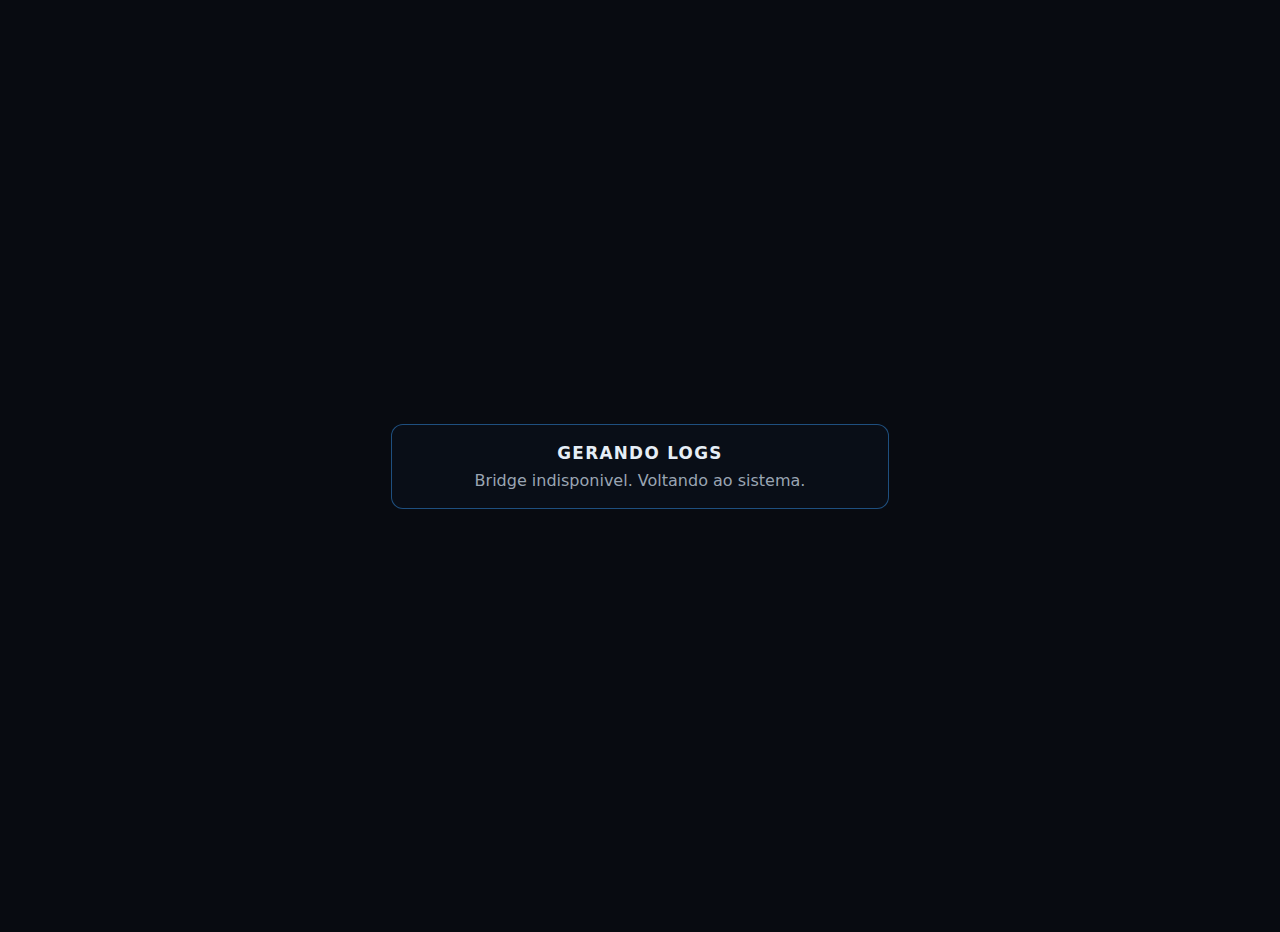
<file: api/logs/index.html>
﻿<!doctype html>
<html lang="pt-BR">
<head>
  <meta charset="utf-8" />
  <meta name="viewport" content="width=device-width, initial-scale=1" />
  <title>BFMIDI - Logs</title>
  <style>
    html, body { margin: 0; height: 100%; font-family: system-ui, -apple-system, Segoe UI, sans-serif; background: #080b11; color: #e6eef6; }
    .wrap { display: grid; place-items: center; height: 100%; padding: 16px; text-align: center; }
    .card { border: 1px solid rgba(57,160,255,0.45); border-radius: 12px; padding: 18px; background: rgba(10,15,24,0.95); max-width: 460px; width: 100%; }
    h1 { margin: 0 0 8px; font-size: 1.05rem; letter-spacing: 0.08em; text-transform: uppercase; }
    p { margin: 0; color: #9aa5b3; }
  </style>
</head>
<body>
  <div class="wrap">
    <div class="card">
      <h1>Gerando logs</h1>
      <p id="status">Aguardando conexao USB...</p>
    </div>
  </div>

  <script>
    (async function () {
      const statusEl = document.getElementById('status');
      const bridge = window.parent && window.parent !== window ? window.parent.BFMIDIExternalBridge : null;

      if (!bridge || typeof bridge.request !== 'function') {
        statusEl.textContent = 'Bridge indisponivel. Voltando ao sistema.';
        setTimeout(function () { window.location.replace('/system/'); }, 900);
        return;
      }

      try {
        const result = await bridge.request('/api/logs', { method: 'GET' });
        const text = (result && typeof result.body === 'string') ? result.body : '';

        const blob = new Blob([text], { type: 'text/plain;charset=utf-8' });
        const url = URL.createObjectURL(blob);

        const anchor = document.createElement('a');
        anchor.href = url;
        anchor.download = 'bfmidi_logs.txt';
        document.body.appendChild(anchor);
        anchor.click();
        anchor.remove();

        setTimeout(function () {
          URL.revokeObjectURL(url);
        }, 500);

        statusEl.textContent = 'Download iniciado.';
      } catch (error) {
        statusEl.textContent = 'Erro: ' + (error && error.message ? error.message : String(error));
      }

      setTimeout(function () {
        window.location.replace('/system/');
      }, 900);
    })();
  </script>
</body>
</html>
</file>
